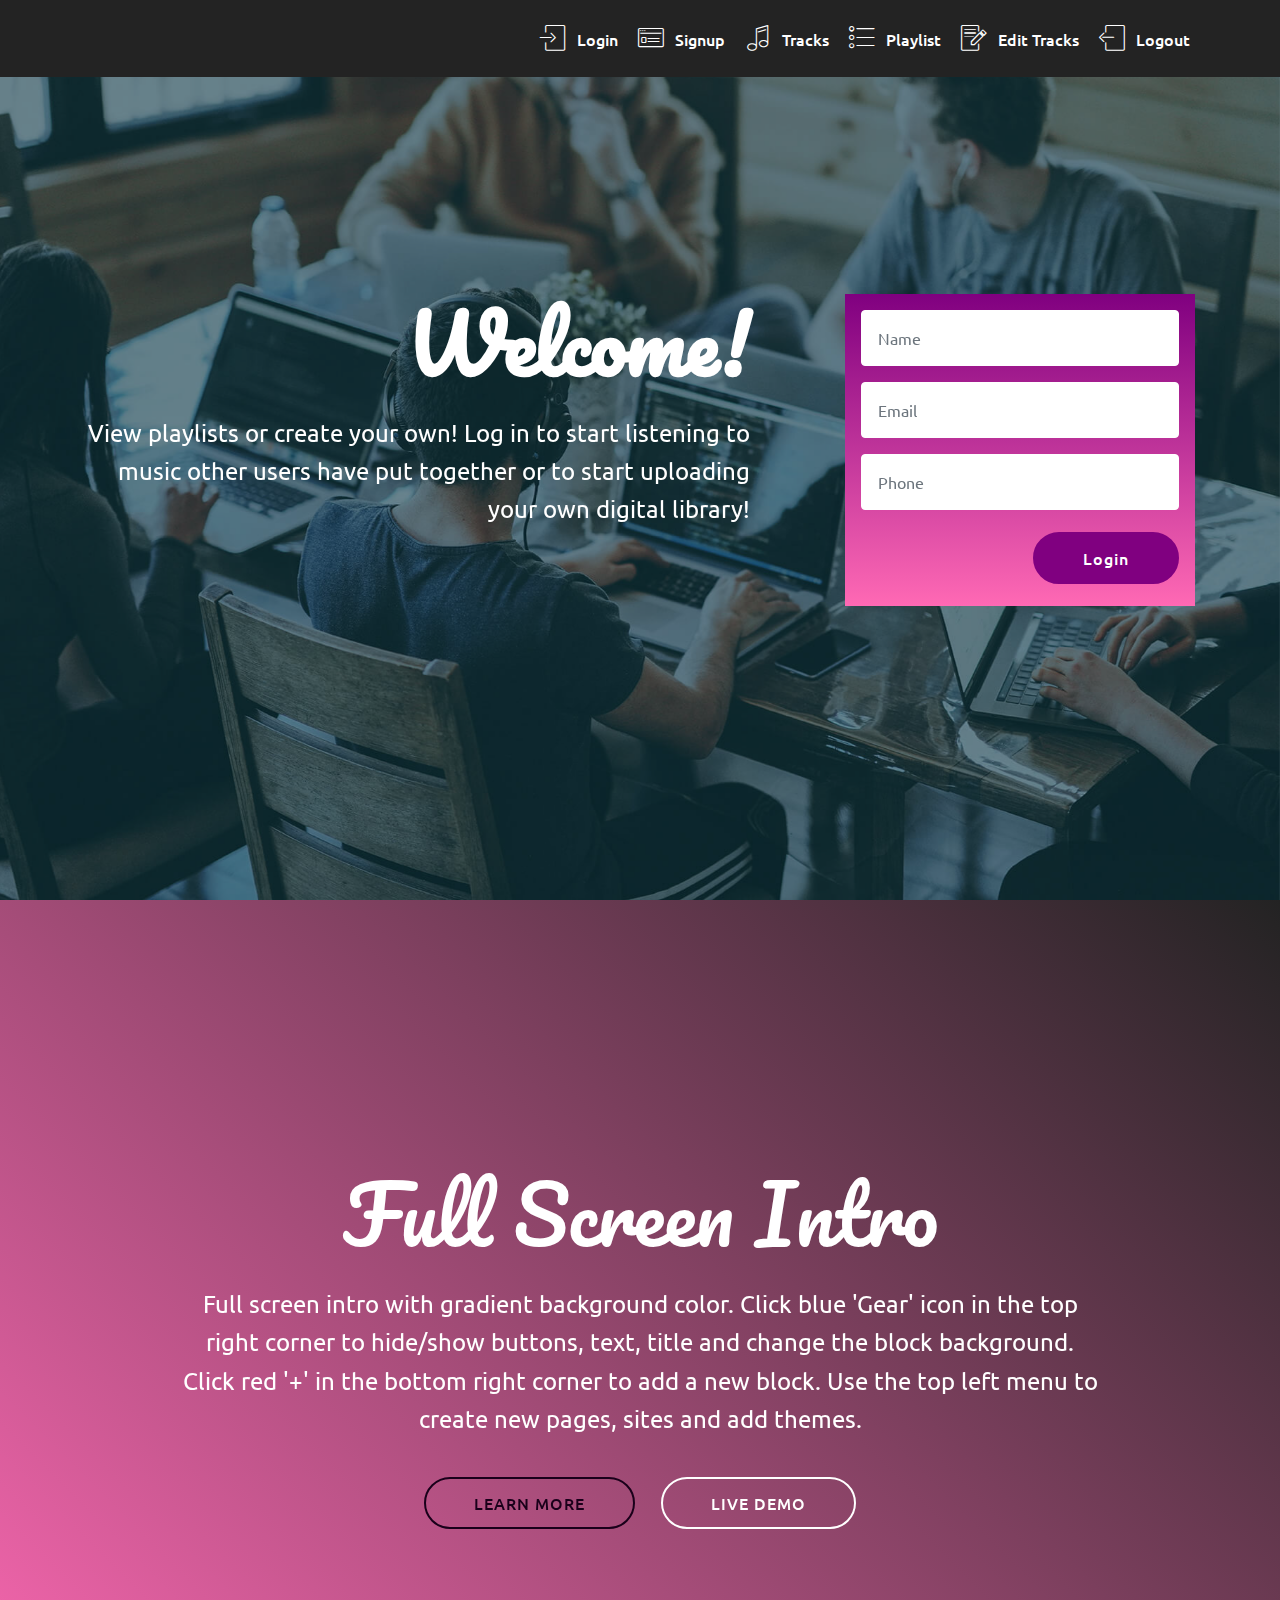
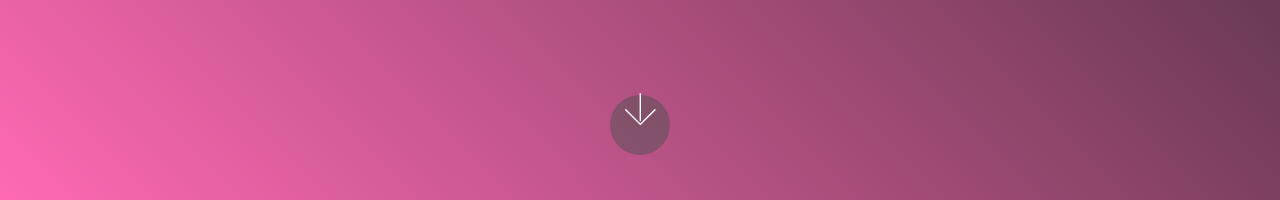
<file: index.html>
<!DOCTYPE html>
<html  >
<head>
  <!-- Site made with Mobirise Website Builder v4.9.7, https://mobirise.com -->
  <meta charset="UTF-8">
  <meta http-equiv="X-UA-Compatible" content="IE=edge">
  <meta name="generator" content="Mobirise v4.9.7, mobirise.com">
  <meta name="viewport" content="width=device-width, initial-scale=1, minimum-scale=1">
  <link rel="shortcut icon" href="assets/images/logo2.png" type="image/x-icon">
  <meta name="description" content="">
  
  <title>Home</title>
  <link rel="stylesheet" href="assets/web/assets/mobirise-icons/mobirise-icons.css">
  <link rel="stylesheet" href="assets/tether/tether.min.css">
  <link rel="stylesheet" href="assets/bootstrap/css/bootstrap.min.css">
  <link rel="stylesheet" href="assets/bootstrap/css/bootstrap-grid.min.css">
  <link rel="stylesheet" href="assets/bootstrap/css/bootstrap-reboot.min.css">
  <link rel="stylesheet" href="assets/dropdown/css/style.css">
  <link rel="stylesheet" href="assets/theme/css/style.css">
  <link rel="stylesheet" href="assets/mobirise/css/mbr-additional.css" type="text/css">
  
  
  
</head>
<body>
  <section class="menu cid-rmrdqJ7ypc" once="menu" id="menu1-4">

    

    <nav class="navbar navbar-expand beta-menu navbar-dropdown align-items-center navbar-toggleable-sm">
        <button class="navbar-toggler navbar-toggler-right" type="button" data-toggle="collapse" data-target="#navbarSupportedContent" aria-controls="navbarSupportedContent" aria-expanded="false" aria-label="Toggle navigation">
            <div class="hamburger">
                <span></span>
                <span></span>
                <span></span>
                <span></span>
            </div>
        </button>
        <div class="menu-logo">
            <div class="navbar-brand">
                
                
            </div>
        </div>
        <div class="collapse navbar-collapse" id="navbarSupportedContent">
            <ul class="navbar-nav nav-dropdown nav-right navbar-nav-top-padding" data-app-modern-menu="true"><li class="nav-item">
                    <a class="nav-link link text-white display-4" href="login.html"><span class="mbri-login mbr-iconfont mbr-iconfont-btn"></span>
                        Login</a>
                </li><li class="nav-item"><a class="nav-link link text-white display-4" href="signup.html"><span class="mbri-sites mbr-iconfont mbr-iconfont-btn"></span>Signup</a></li><li class="nav-item"><a class="nav-link link text-white display-4" href="tracks.html"><span class="mbri-music mbr-iconfont mbr-iconfont-btn"></span>Tracks</a></li>
                <li class="nav-item">
                    <a class="nav-link link text-white display-4" href="playlist.html"><span class="mbri-bulleted-list mbr-iconfont mbr-iconfont-btn"></span>
                        Playlist</a>
                </li><li class="nav-item"><a class="nav-link link text-white display-4" href="edit.html"><span class="mbri-edit mbr-iconfont mbr-iconfont-btn"></span>
                        Edit Tracks</a></li><li class="nav-item"><a class="nav-link link text-white display-4" href="welcome.html"><span class="mbri-logout mbr-iconfont mbr-iconfont-btn"></span>
                        Logout</a></li></ul>
            
        </div>
    </nav>
</section>

<section class="engine"><a href="https://mobirise.info/m">free website design templates</a></section><section class="header15 cid-rmrdYWlIh0 mbr-fullscreen mbr-parallax-background" id="header15-5">

    

    <div class="mbr-overlay" style="opacity: 0.5; background-color: rgb(7, 59, 76);"></div>

    <div class="container align-right">
        <div class="row">
            <div class="mbr-white col-lg-8 col-md-7 content-container">
                <h1 class="mbr-section-title mbr-bold pb-3 mbr-fonts-style display-1">
                    Welcome!</h1>
                <p class="mbr-text pb-3 mbr-fonts-style display-5">View playlists or create your own! Log in to start listening to music other users have put together or to start uploading your own digital library!</p>
            </div>
            <div class="col-lg-4 col-md-5">
                <div class="form-container">
                    <div class="media-container-column" data-form-type="formoid">
                        <!---Formbuilder Form--->
                        <form action="https://mobirise.com/" method="POST" class="mbr-form form-with-styler" data-form-title="Mobirise Form"><input type="hidden" name="email" data-form-email="true" value="D5bd2vXQ+zMAhKLquqvUh+rbEWxgDCAAlutWBBtquezD0LAOZUl6WpLbRD8Rpi0Ml1bCLyR9plI+j7VCH/Nz3J4anU42SF/ZeheTbfcQHsd3frmTWqAXojywylKXHqeA">
                            <div class="row">
                                <div hidden="hidden" data-form-alert="" class="alert alert-success col-12">Thanks for filling out the form!</div>
                                <div hidden="hidden" data-form-alert-danger="" class="alert alert-danger col-12">
                                </div>
                            </div>
                            <div class="dragArea row">
                                <div class="col-md-12 form-group " data-for="name">
                                    <input type="text" name="name" placeholder="Name" data-form-field="Name" required="required" class="form-control px-3 display-7" id="name-header15-5">
                                </div>
                                <div class="col-md-12 form-group " data-for="email">
                                    <input type="email" name="email" placeholder="Email" data-form-field="Email" required="required" class="form-control px-3 display-7" id="email-header15-5">
                                </div>
                                <div data-for="phone" class="col-md-12 form-group ">
                                    <input type="tel" name="phone" placeholder="Phone" data-form-field="Phone" class="form-control px-3 display-7" id="phone-header15-5">
                                </div>
                                
                                <div class="col-md-12 input-group-btn"><button type="submit" class="btn btn-form btn-secondary display-4">Login</button></div>
                            </div>
                        </form><!---Formbuilder Form--->
                    </div>
                </div>
            </div>
        </div>
    </div>
    
</section>

<section class="header5 cid-rmrdZpLJ5D mbr-fullscreen" id="header5-6">

    

    
    <div class="container">
        <div class="row justify-content-center">
            <div class="mbr-white col-md-10">
                <h1 class="mbr-section-title align-center pb-3 mbr-fonts-style display-1">
                    Full Screen Intro
                </h1>
                <p class="mbr-text align-center display-5 pb-3 mbr-fonts-style">
                   Full screen intro with gradient background color. Click blue 'Gear' icon in the top right corner to hide/show buttons, text, title and change the block background. Click red '+' in the bottom right corner to add a new block. Use the top left menu to create new pages, sites and add themes.
                </p>
                <div class="mbr-section-btn align-center"><a class="btn btn-md btn-secondary-outline display-4" href="https://mobirise.co">LEARN MORE</a>
                        <a class="btn btn-md btn-white-outline display-4" href="https://mobirise.co">LIVE DEMO</a></div>
            </div>
        </div>
    </div>

    <div class="mbr-arrow hidden-sm-down" aria-hidden="true">
        <a href="#next">
            <i class="mbri-down mbr-iconfont"></i>
        </a>
    </div>
</section>


  <script src="assets/web/assets/jquery/jquery.min.js"></script>
  <script src="assets/popper/popper.min.js"></script>
  <script src="assets/tether/tether.min.js"></script>
  <script src="assets/bootstrap/js/bootstrap.min.js"></script>
  <script src="assets/smoothscroll/smooth-scroll.js"></script>
  <script src="assets/dropdown/js/script.min.js"></script>
  <script src="assets/touchswipe/jquery.touch-swipe.min.js"></script>
  <script src="assets/parallax/jarallax.min.js"></script>
  <script src="assets/theme/js/script.js"></script>
  <script src="assets/formoid/formoid.min.js"></script>
  
  
</body>
</html>
</file>
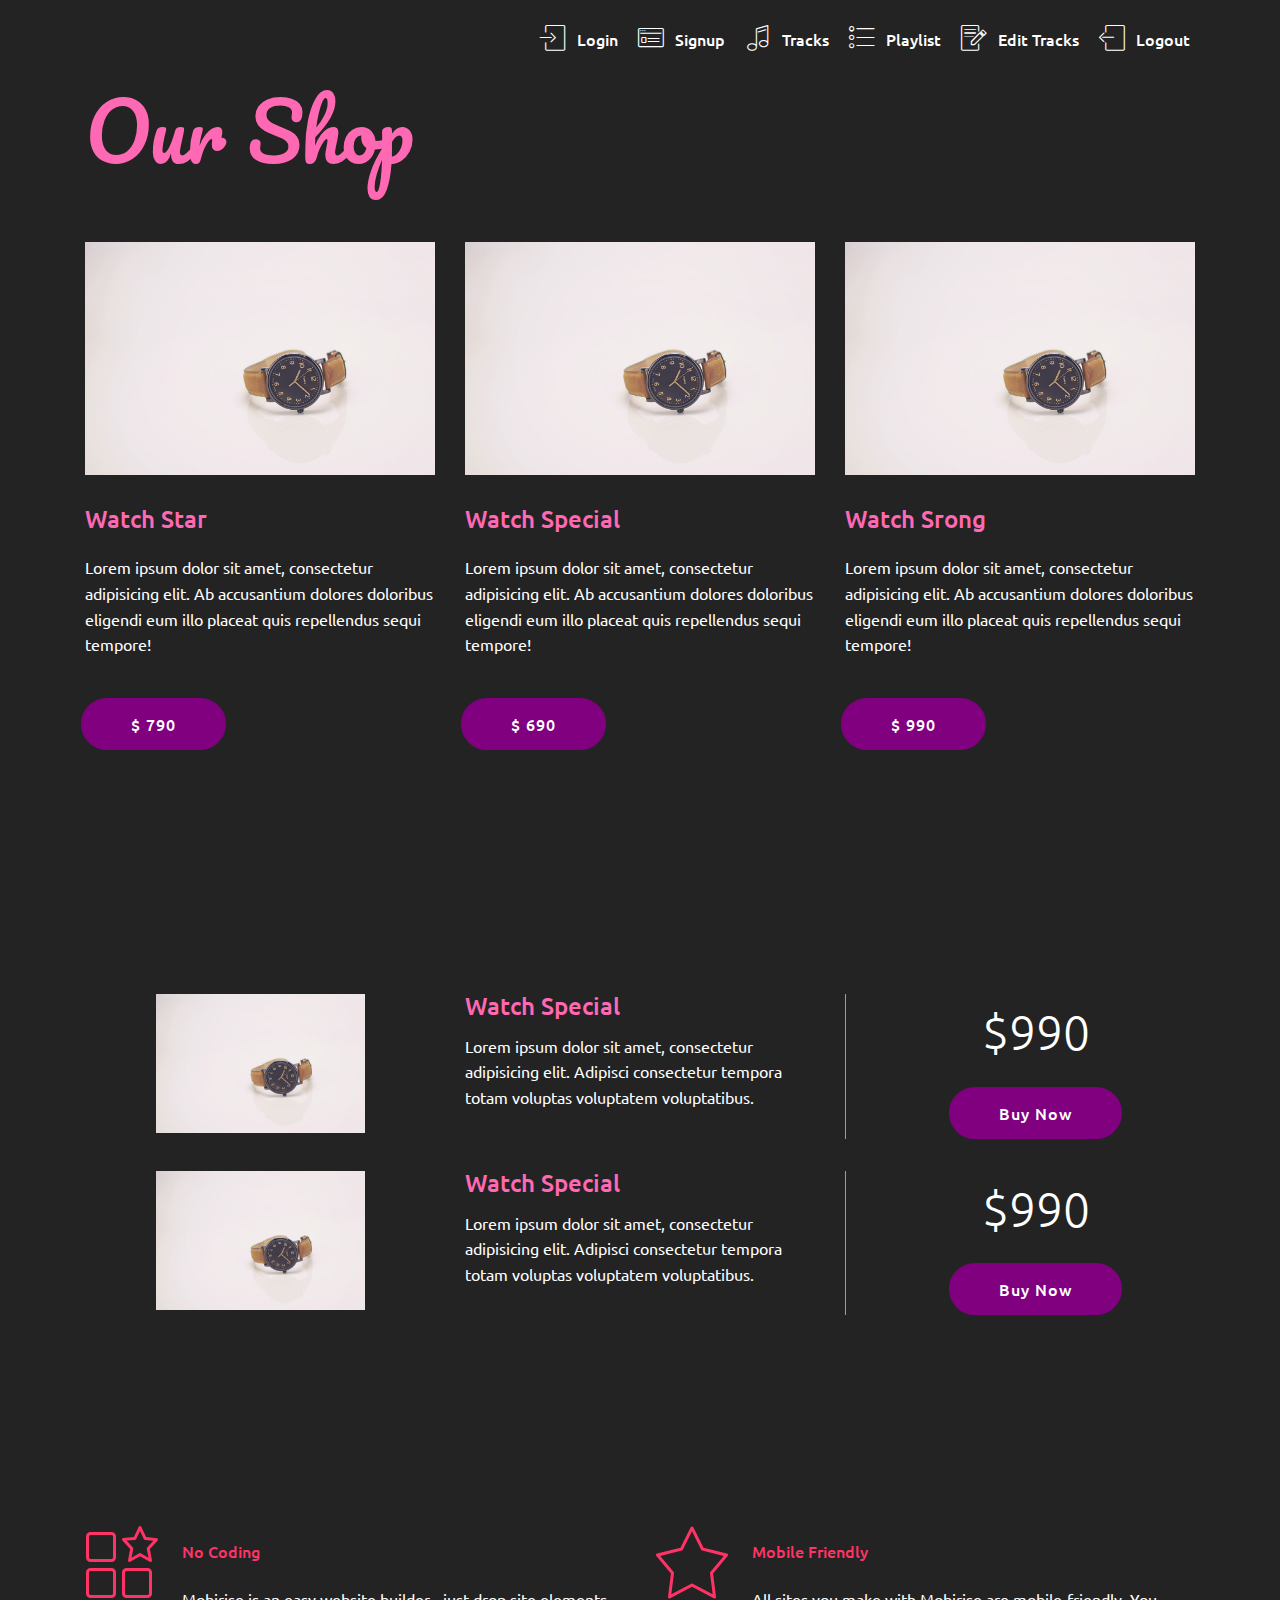
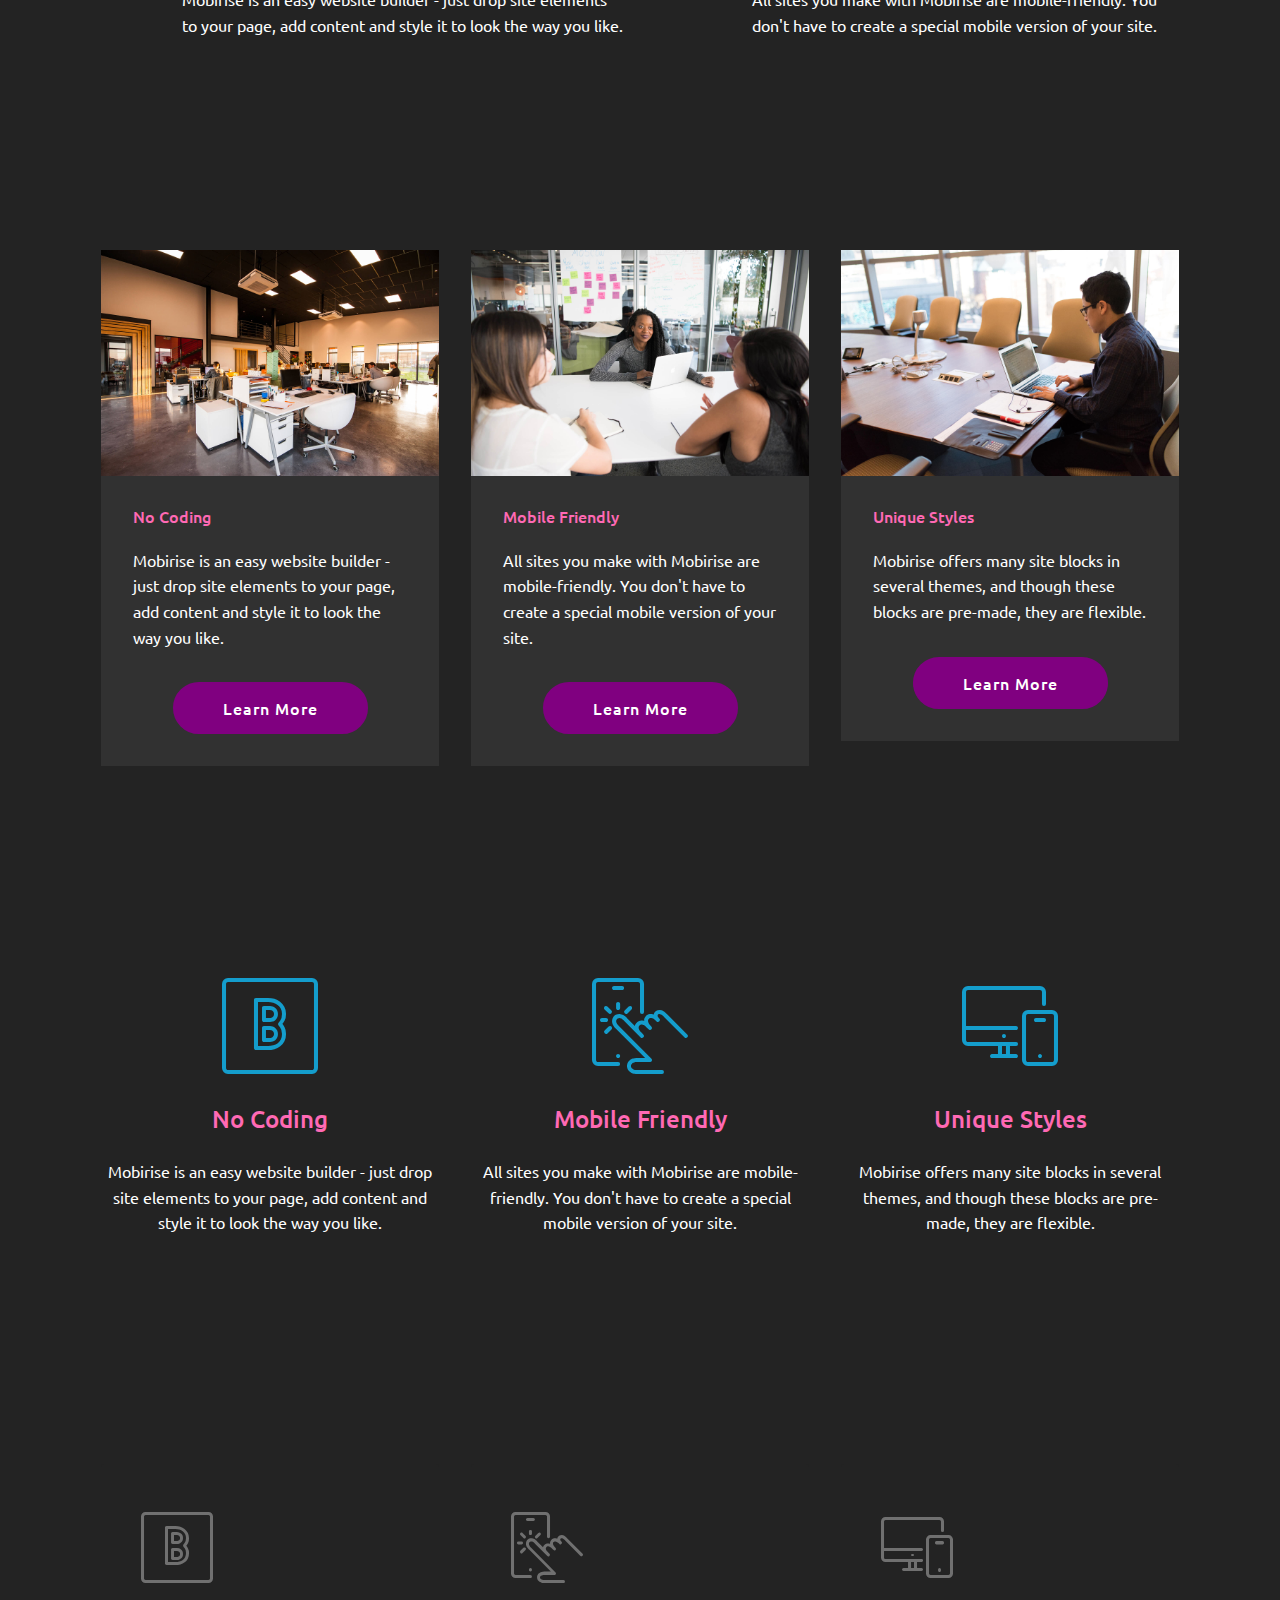
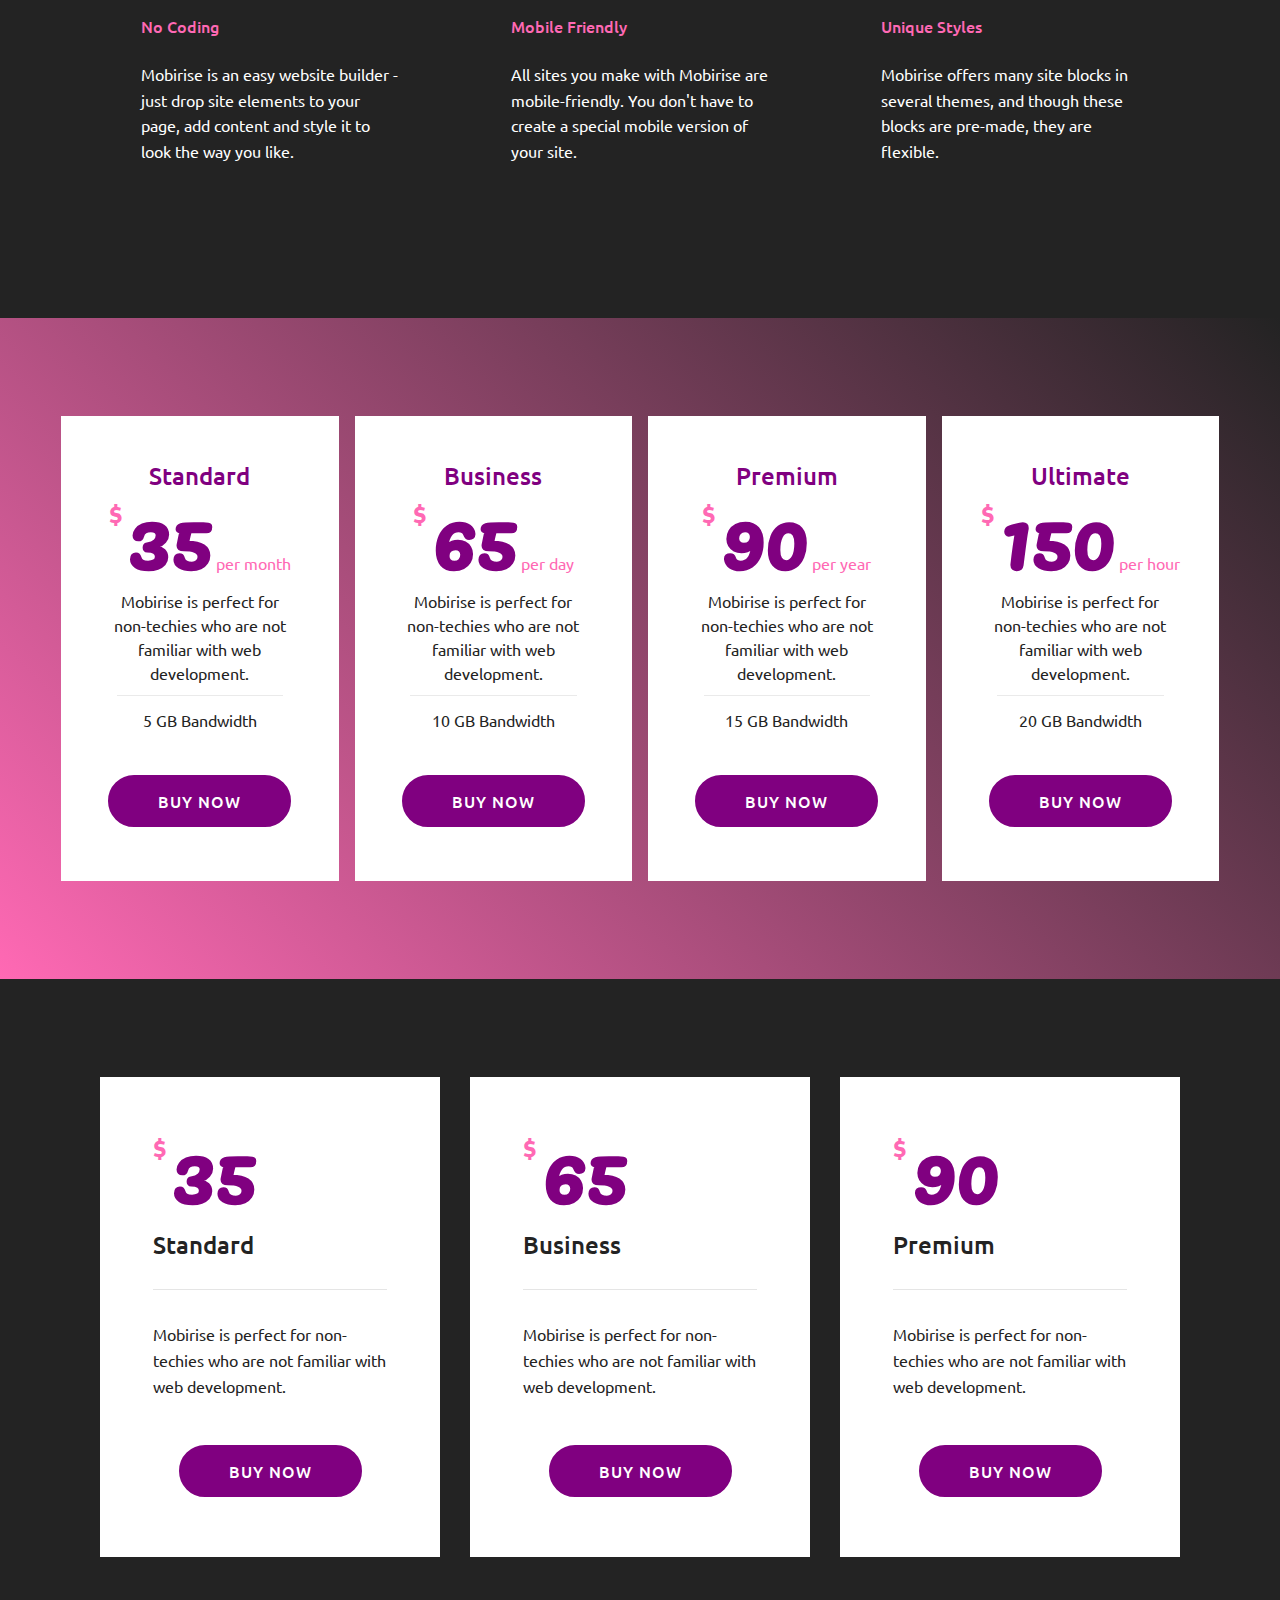
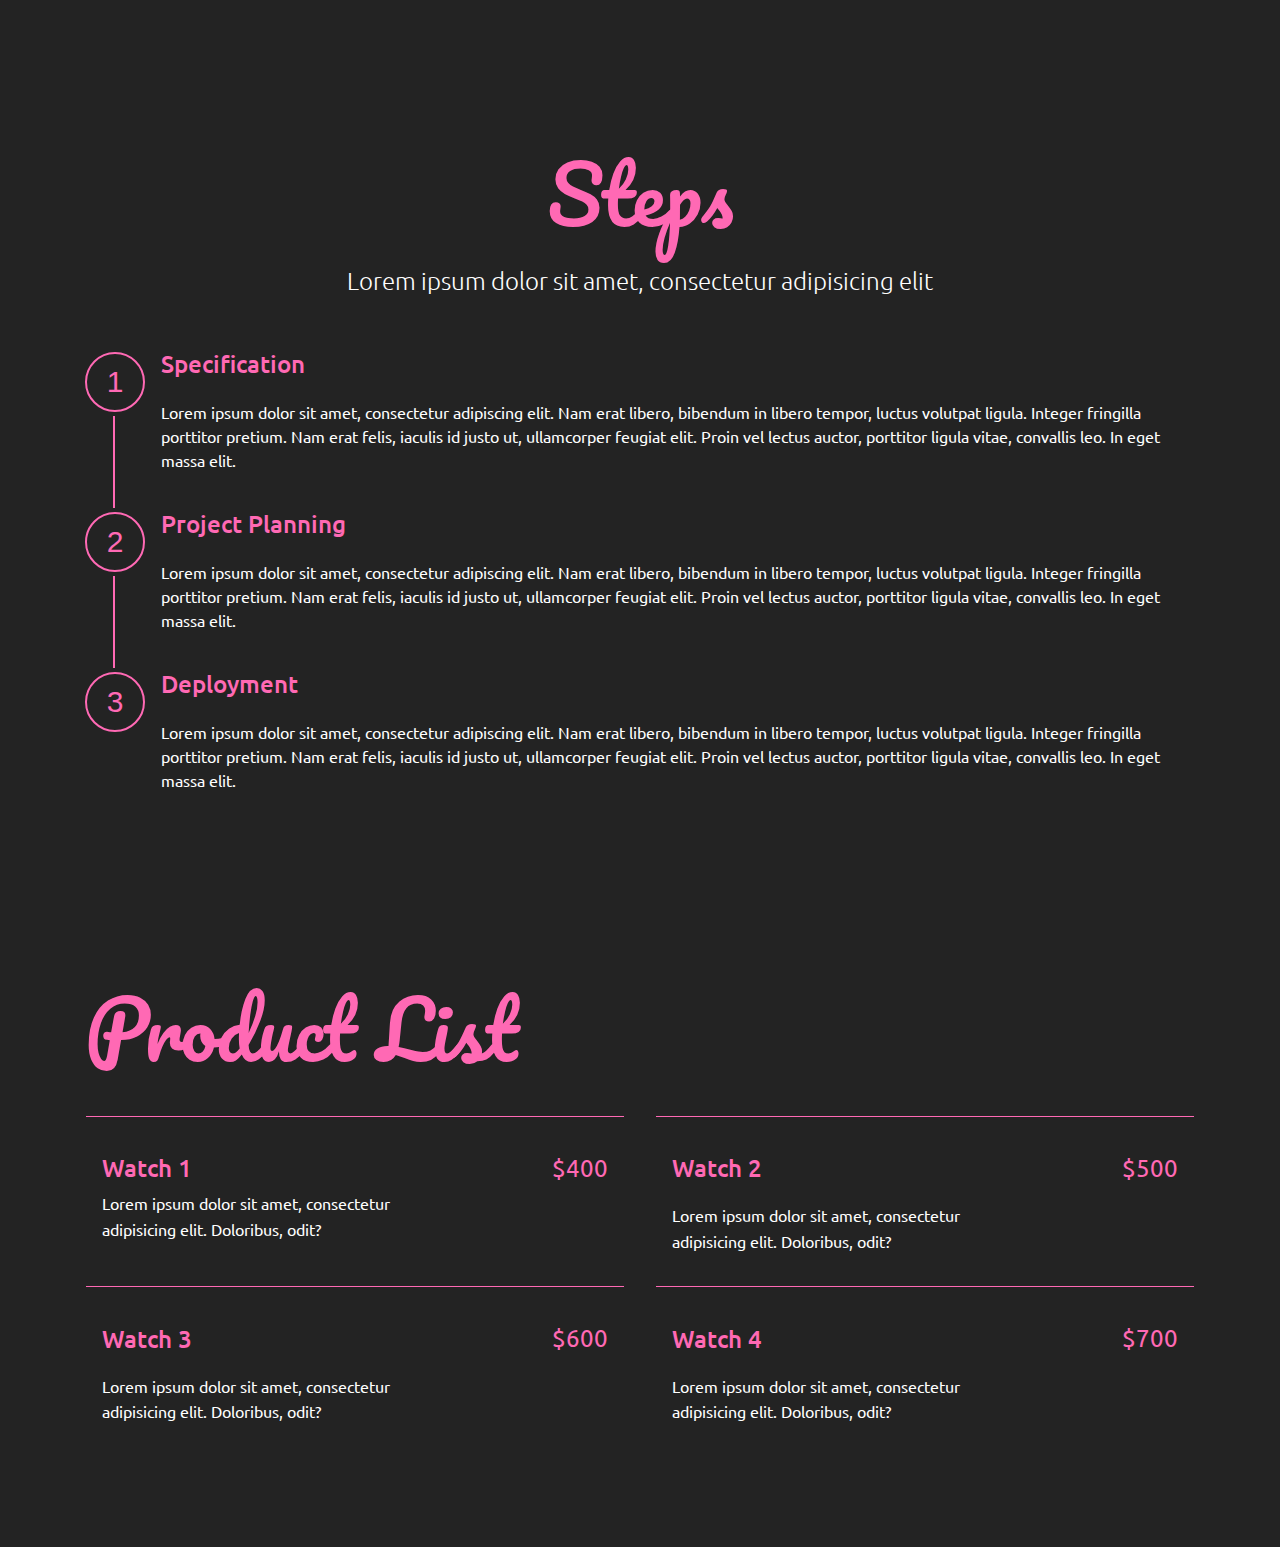
<file: extra.html>
<!DOCTYPE html>
<html  >
<head>
  <!-- Site made with Mobirise Website Builder v4.9.7, https://mobirise.com -->
  <meta charset="UTF-8">
  <meta http-equiv="X-UA-Compatible" content="IE=edge">
  <meta name="generator" content="Mobirise v4.9.7, mobirise.com">
  <meta name="viewport" content="width=device-width, initial-scale=1, minimum-scale=1">
  <link rel="shortcut icon" href="assets/images/logo2.png" type="image/x-icon">
  <meta name="description" content="Website Builder Description">
  
  <title>Extra</title>
  <link rel="stylesheet" href="assets/web/assets/mobirise-icons/mobirise-icons.css">
  <link rel="stylesheet" href="assets/tether/tether.min.css">
  <link rel="stylesheet" href="assets/bootstrap/css/bootstrap.min.css">
  <link rel="stylesheet" href="assets/bootstrap/css/bootstrap-grid.min.css">
  <link rel="stylesheet" href="assets/bootstrap/css/bootstrap-reboot.min.css">
  <link rel="stylesheet" href="assets/dropdown/css/style.css">
  <link rel="stylesheet" href="assets/theme/css/style.css">
  <link rel="stylesheet" href="assets/mobirise/css/mbr-additional.css" type="text/css">
  
  
  
</head>
<body>
  <section class="menu cid-rmrlWtKFcl" once="menu" id="menu1-m">

    

    <nav class="navbar navbar-expand beta-menu navbar-dropdown align-items-center navbar-toggleable-sm">
        <button class="navbar-toggler navbar-toggler-right" type="button" data-toggle="collapse" data-target="#navbarSupportedContent" aria-controls="navbarSupportedContent" aria-expanded="false" aria-label="Toggle navigation">
            <div class="hamburger">
                <span></span>
                <span></span>
                <span></span>
                <span></span>
            </div>
        </button>
        <div class="menu-logo">
            <div class="navbar-brand">
                
                
            </div>
        </div>
        <div class="collapse navbar-collapse" id="navbarSupportedContent">
            <ul class="navbar-nav nav-dropdown nav-right navbar-nav-top-padding" data-app-modern-menu="true"><li class="nav-item">
                    <a class="nav-link link text-white display-4" href="login.html"><span class="mbri-login mbr-iconfont mbr-iconfont-btn"></span>
                        Login</a>
                </li><li class="nav-item"><a class="nav-link link text-white display-4" href="signup.html"><span class="mbri-sites mbr-iconfont mbr-iconfont-btn"></span>Signup</a></li><li class="nav-item"><a class="nav-link link text-white display-4" href="tracks.html"><span class="mbri-music mbr-iconfont mbr-iconfont-btn"></span>Tracks</a></li>
                <li class="nav-item">
                    <a class="nav-link link text-white display-4" href="playlist.html"><span class="mbri-bulleted-list mbr-iconfont mbr-iconfont-btn"></span>
                        Playlist</a>
                </li><li class="nav-item"><a class="nav-link link text-white display-4" href="edit.html"><span class="mbri-edit mbr-iconfont mbr-iconfont-btn"></span>
                        Edit Tracks</a></li><li class="nav-item"><a class="nav-link link text-white display-4" href="welcome.html"><span class="mbri-logout mbr-iconfont mbr-iconfont-btn"></span>
                        Logout</a></li></ul>
            
        </div>
    </nav>
</section>

<section class="engine"><a href="https://mobirise.info/o">free portfolio web templates</a></section><section class="services1 cid-rmDmQYCn1O" id="services1-n">
    <!---->
    
    <!---->
    <!--Overlay-->
    
    <!--Container-->
    <div class="container">
        <div class="row justify-content-center">
            <!--Titles-->
            <div class="title pb-5 col-12">
                <h2 class="align-left pb-3 mbr-fonts-style display-1">
                    Our Shop
                </h2>
                
            </div>
            <!--Card-1-->
            <div class="card col-12 col-md-6 col-lg-4">
                <div class="card-wrapper">
                    <div class="card-img">
                        <img src="assets/images/product1.jpg" alt="Mobirise">
                    </div>
                    <div class="card-box pb-md-5">
                        <h4 class="card-title mbr-fonts-style display-5">
                            Watch Star
                        </h4>
                        <p class="mbr-text mbr-fonts-style display-7">
                            Lorem ipsum dolor sit amet, consectetur adipisicing elit. Ab accusantium dolores doloribus
                            eligendi eum illo placeat quis repellendus sequi tempore!
                        </p>
                        <!--Btn-->
                        <div class="mbr-section-btn align-left"><a href="https://mobirise.co" class="btn btn-secondary display-4">
                                $ 790
                            </a></div>
                    </div>
                </div>
            </div>
            <!--Card-2-->
            <div class="card col-12 col-md-6 col-lg-4">
                <div class="card-wrapper">
                    <div class="card-img">
                        <img src="assets/images/product1.jpg" alt="Mobirise">
                    </div>
                    <div class="card-box pb-md-5">
                        <h4 class="card-title mbr-fonts-style display-5">
                            Watch Special
                        </h4>
                        <p class="mbr-text mbr-fonts-style display-7">
                            Lorem ipsum dolor sit amet, consectetur adipisicing elit. Ab accusantium dolores doloribus
                            eligendi eum illo placeat quis repellendus sequi tempore!
                        </p>
                        <!--Btn-->
                        <div class="mbr-section-btn align-left"><a href="https://mobirise.co" class="btn btn-secondary display-4">
                                $ 690
                            </a></div>
                    </div>
                </div>
            </div>
            <!--Card-3-->
            <div class="card col-12 col-md-6 col-lg-4 last-child">
                <div class="card-wrapper">
                    <div class="card-img">
                        <img src="assets/images/product1.jpg" alt="Mobirise">
                    </div>
                    <div class="card-box">
                        <h4 class="card-title mbr-fonts-style display-5">
                            Watch Srong
                        </h4>
                        <p class="mbr-text mbr-fonts-style display-7">
                            Lorem ipsum dolor sit amet, consectetur adipisicing elit. Ab accusantium dolores doloribus
                            eligendi eum illo placeat quis repellendus sequi tempore!
                        </p>
                        <!--Btn-->
                        <div class="mbr-section-btn align-left"><a href="https://mobirise.co" class="btn btn-secondary display-4">
                                $ 990
                            </a></div>
                    </div>
                </div>
            </div>
            <!--Card-4-->
            
        </div>
    </div>
</section>

<section class="services4 cid-rmDmSUmWuG" xmlns="http://www.w3.org/1999/html" id="services4-o">
    <!---->
    
    <!---->
    <!--Overlay-->
    
    <!--Container-->
    <div class="container">
        <div class="row">
            <!--Card-1-->
            <div class="card p-3 col-12">
                <div class="card-wrapper media-container-row media-container-row">
                    <div class="card-box">
                        <div class="row">
                            <div class="col-12 col-md-12 col-lg-4">
                                <div class="wrapper">
                                    <!--Image-->
                                    <div class="mbr-figure" style="width: 60%;">
                                        <img src="assets/images/product1.jpg" alt="Mobirise">
                                    </div>
                                </div>
                            </div>
                            <div class="col-12 col-md-7 col-lg-4">
                                <div class="wrapper col-left">
                                    <!--Title-->
                                    <h4 class="card-title mbr-fonts-style display-5">
                                        Watch Special
                                    </h4>
                                    <!--Subtitle-->
                                    <p class="mbr-text mbr-fonts-style pt-3 display-7">
                                        Lorem ipsum dolor sit amet, consectetur adipisicing elit. Adipisci consectetur
                                        tempora totam voluptas voluptatem voluptatibus.
                                    </p>
                                </div>
                            </div>
                            <div class="col-12 col-md-5 col-lg-4">
                                <div class="wrapper border_wrapper">
                                    <!--Cost-->
                                    <p class="mbr-text mbr-fonts-style col-right mbr-black align-center display-2">
                                        $990
                                    </p>
                                    <!--Btn-->
                                    <div class="mbr-section-btn col-right align-center"><a href="https://mobirise.co" class="btn m-0 btn-secondary display-4">
                                            Buy Now
                                        </a></div>
                                </div>
                            </div>
                        </div>
                    </div>
                </div>
            </div>
            <!--Card-2-->
            <div class="card p-3 col-12">
                <div class="card-wrapper media-container-row media-container-row">
                    <div class="card-box">
                        <div class="row">
                            <div class="col-12 col-md-12 col-lg-4">
                                <div class="wrapper">
                                    <!--Image-->
                                    <div class="mbr-figure" style="width: 60%;">
                                        <img src="assets/images/product1.jpg" alt="Mobirise">
                                    </div>
                                </div>
                            </div>
                            <div class="col-12 col-md-7 col-lg-4">
                                <div class="wrapper col-left">
                                    <!--Title-->
                                    <h4 class="card-title mbr-fonts-style display-5">
                                        Watch Special
                                    </h4>
                                    <!--Subtitle-->
                                    <p class="mbr-text mbr-fonts-style pt-3 display-7">
                                        Lorem ipsum dolor sit amet, consectetur adipisicing elit. Adipisci consectetur
                                        tempora totam voluptas voluptatem voluptatibus.
                                    </p>
                                </div>
                            </div>
                            <div class="col-12 col-md-5 col-lg-4">
                                <div class="wrapper border_wrapper">
                                    <!--Cost-->
                                    <p class="mbr-text mbr-fonts-style col-right mbr-black align-center display-2">
                                        $990
                                    </p>
                                    <!--Btn-->
                                    <div class="mbr-section-btn col-right align-center"><a href="https://mobirise.co" class="btn m-0 btn-secondary display-4">
                                            Buy Now
                                        </a></div>
                                </div>
                            </div>
                        </div>
                    </div>
                </div>
            </div>
            <!--Card-3-->
            
        </div>
    </div>
</section>

<section class="features9 cid-rmDmWz9aAC" id="features9-q">

    

    
    <div class="container">
        <div class="row justify-content-center">
            <div class="card p-3 col-12 col-md-6">
                <div class="media-container-row">
                    <div class="card-img pr-2">
                        <span class="mbri-features mbr-iconfont"></span>
                    </div>
                    <div class="card-box">
                        <h4 class="card-title py-3 mbr-fonts-style display-7">
                            No Coding
                        </h4>
                        <p class="mbr-text mbr-fonts-style display-7">
                           Mobirise is an easy website builder - just drop site elements to your page, add content and style it to look the way you like.
                        </p>
                    </div>
                </div>
            </div>

            <div class="card p-3 col-12 col-md-6">
                <div class="media-container-row">
                    <div class="card-img pr-2">
                        <span class="mbri-star mbr-iconfont"></span>
                    </div>
                    <div class="card-box">
                        <h4 class="card-title py-3 mbr-fonts-style display-7">
                            Mobile Friendly
                        </h4>
                        <p class="mbr-text mbr-fonts-style display-7">
                           All sites you make with Mobirise are mobile-friendly. You don't have to create a special mobile version of your site.
                        </p>
                    </div>
                </div>
            </div>

            

            
        </div>
    </div>
</section>

<section class="features3 cid-rmDn18NbaF" id="features3-s">

    

    
    <div class="container">
        <div class="media-container-row">
            <div class="card p-3 col-12 col-md-6 col-lg-4">
                <div class="card-wrapper">
                    <div class="card-img">
                        <img src="assets/images/background1.jpg" alt="Mobirise">
                    </div>
                    <div class="card-box">
                        <h4 class="card-title mbr-fonts-style display-7">
                            No Coding
                        </h4>
                        <p class="mbr-text mbr-fonts-style display-7">
                            Mobirise is an easy website builder - just drop site elements to your page, add content and style it to look the way you like.
                        </p>
                    </div>
                    <div class="mbr-section-btn text-center"><a href="https://mobirise.co" class="btn btn-secondary display-4">
                            Learn More
                        </a></div>
                </div>
            </div>

            <div class="card p-3 col-12 col-md-6 col-lg-4">
                <div class="card-wrapper">
                    <div class="card-img">
                        <img src="assets/images/background2.jpg" alt="Mobirise">
                    </div>
                    <div class="card-box">
                        <h4 class="card-title mbr-fonts-style display-7">
                            Mobile Friendly
                        </h4>
                        <p class="mbr-text mbr-fonts-style display-7">
                            All sites you make with Mobirise are mobile-friendly. You don't have to create a special mobile version of your site.
                        </p>
                    </div>
                    <div class="mbr-section-btn text-center"><a href="https://mobirise.co" class="btn btn-secondary display-4">
                            Learn More
                        </a></div>
                </div>
            </div>

            <div class="card p-3 col-12 col-md-6 col-lg-4">
                <div class="card-wrapper">
                    <div class="card-img">
                        <img src="assets/images/background3.jpg" alt="Mobirise">
                    </div>
                    <div class="card-box">
                        <h4 class="card-title mbr-fonts-style display-7">
                            Unique Styles
                        </h4>
                        <p class="mbr-text mbr-fonts-style display-7">
                            Mobirise offers many site blocks in several themes, and though these blocks are pre-made, they are flexible.
                        </p>
                    </div>
                    <div class="mbr-section-btn text-center"><a href="https://mobirise.co" class="btn btn-secondary display-4">
                            Learn More
                        </a></div>
                </div>
            </div>

            
        </div>
    </div>
</section>

<section class="features1 cid-rmDmZmYImV" id="features1-r">
    
    

    
    <div class="container">
        <div class="media-container-row">

            <div class="card p-3 col-12 col-md-6 col-lg-4">
                <div class="card-img pb-3">
                    <span class="mbri-bootstrap mbr-iconfont"></span>
                </div>
                <div class="card-box">
                    <h4 class="card-title py-3 mbr-fonts-style display-5">
                        No Coding
                    </h4>
                    <p class="mbr-text mbr-fonts-style display-7">
                        Mobirise is an easy website builder - just drop site elements to your page, add content and style it to look the way you like.
                    </p>
                </div>
            </div>

            <div class="card p-3 col-12 col-md-6 col-lg-4">
                <div class="card-img pb-3">
                    <span class="mbri-touch mbr-iconfont"></span>
                </div>
                <div class="card-box">
                    <h4 class="card-title py-3 mbr-fonts-style display-5">
                        Mobile Friendly
                    </h4>
                    <p class="mbr-text mbr-fonts-style display-7">
                        All sites you make with Mobirise are mobile-friendly. You don't have to create a special mobile version of your site.
                    </p>
                </div>
            </div>

            <div class="card p-3 col-12 col-md-6 col-lg-4">
                <div class="card-img pb-3">
                    <span class="mbri-responsive mbr-iconfont"></span>
                </div>
                <div class="card-box">
                    <h4 class="card-title py-3 mbr-fonts-style display-5">
                        Unique Styles
                    </h4>
                    <p class="mbr-text mbr-fonts-style display-7">
                        Mobirise offers many site blocks in several themes, and though these blocks are pre-made, they are flexible.
                    </p>
                </div>
            </div>

            

        </div>

    </div>

</section>

<section class="features6 cid-rmDn65hfyA" id="features6-t">
    
    

    
    <div class="container">
        <div class="media-container-row">

            <div class="card p-3 col-12 col-md-6 col-lg-4">
                <div class="card-img pb-3">
                    <span class="mbri-bootstrap mbr-iconfont"></span>
                </div>
                <div class="card-box">
                    <h4 class="card-title py-3 mbr-fonts-style display-7">
                        No Coding
                    </h4>
                    <p class="mbr-text mbr-fonts-style display-7">
                       Mobirise is an easy website builder - just drop site elements to your page, add content and style it to look the way you like.
                    </p>
                </div>
            </div>

            <div class="card p-3 col-12 col-md-6 col-lg-4">
                <div class="card-img pb-3">
                    <span class="mbri-touch mbr-iconfont"></span>
                </div>
                <div class="card-box">
                    <h4 class="card-title py-3 mbr-fonts-style display-7">
                        Mobile Friendly
                    </h4>
                    <p class="mbr-text mbr-fonts-style display-7">
                       All sites you make with Mobirise are mobile-friendly. You don't have to create a special mobile version of your site.
                    </p>
                </div>
            </div>

            <div class="card p-3 col-12 col-md-6 col-lg-4">
                <div class="card-img pb-3">
                    <span class="mbri-responsive mbr-iconfont"></span>
                </div>
                <div class="card-box">
                    <h4 class="card-title py-3 mbr-fonts-style display-7">
                        Unique Styles
                    </h4>
                    <p class="mbr-text mbr-fonts-style display-7">
                       Mobirise offers many site blocks in several themes, and though these blocks are pre-made, they are flexible.
                    </p>
                </div>
            </div>

            

        </div>

    </div>

</section>

<section class="pricing-table1 cid-rmDnaJMcwH" id="pricing-tables1-u">

    

    
    <div class="container">
        <div class="media-container-row">

            <div class="plan col-12 mx-2 my-2 justify-content-center col-lg-3">
                <div class="plan-header text-center pt-5">
                    <h3 class="plan-title mbr-fonts-style display-5">
                        Standard
                    </h3>
                    <div class="plan-price">
                        <span class="price-value mbr-fonts-style display-5">
                            $
                        </span>
                        <span class="price-figure mbr-fonts-style display-1">
                              35</span>
                        <small class="price-term mbr-fonts-style display-7">
                            per month
                        </small>
                    </div>
                </div>
                <div class="plan-body pb-5">
                    <div class="plan-list align-center">
                        <ul class="list-group list-group-flush mbr-fonts-style display-7">
                            <li class="list-group-item">
                                Mobirise is perfect for non-techies who are not familiar with web development.
                            </li>
                            <li class="list-group-item">
                                5 GB Bandwidth
                            </li>
                        </ul>
                    </div>
                    <div class="mbr-section-btn text-center pt-4"><a href="https://mobirise.co" class="btn btn-secondary display-4">BUY NOW</a></div>
                </div>
            </div>

            <div class="plan col-12 mx-2 my-2 justify-content-center col-lg-3">
                <div class="plan-header text-center pt-5">
                    <h3 class="plan-title mbr-fonts-style display-5">
                        Business
                    </h3>
                    <div class="plan-price">
                        <span class="price-value mbr-fonts-style display-5">
                            $
                        </span>
                        <span class="price-figure mbr-fonts-style display-1">
                            65</span>
                        <small class="price-term mbr-fonts-style display-7">
                            per day
                        </small>
                    </div>
                </div>
                <div class="plan-body pb-5">
                    <div class="plan-list align-center">
                        <ul class="list-group list-group-flush mbr-fonts-style display-7">
                            <li class="list-group-item">
                                Mobirise is perfect for non-techies who are not familiar with web development.
                            </li>
                            <li class="list-group-item">
                                10 GB Bandwidth
                            </li>
                        </ul>
                    </div>
                    <div class="mbr-section-btn text-center pt-4"><a href="https://mobirise.co" class="btn btn-secondary display-4">BUY NOW</a></div>
                </div>
            </div>

            <div class="plan col-12 mx-2 my-2 justify-content-center col-lg-3">
                <div class="plan-header text-center pt-5">
                    <h3 class="plan-title mbr-fonts-style display-5">
                        Premium
                    </h3>
                    <div class="plan-price">
                        <span class="price-value mbr-fonts-style display-5">
                            $
                        </span>
                        <span class="price-figure mbr-fonts-style display-1">
                            90</span>
                        <small class="price-term mbr-fonts-style display-7">
                            per year
                        </small>
                    </div>
                </div>
                <div class="plan-body pb-5">
                    <div class="plan-list align-center">
                        <ul class="list-group list-group-flush mbr-fonts-style display-7">
                            <li class="list-group-item">
                                Mobirise is perfect for non-techies who are not familiar with web development.
                            </li>
                            <li class="list-group-item">
                                15 GB Bandwidth
                            </li>
                        </ul>
                    </div>
                    <div class="mbr-section-btn text-center pt-4"><a href="https://mobirise.co" class="btn btn-secondary display-4">BUY NOW</a></div>
                </div>
            </div>

            <div class="plan col-12 mx-2 my-2 justify-content-center col-lg-3">
                <div class="plan-header text-center pt-5">
                    <h3 class="plan-title mbr-fonts-style display-5">
                        Ultimate
                    </h3>
                    <div class="plan-price">
                        <span class="price-value mbr-fonts-style display-5">
                            $
                        </span>
                        <span class="price-figure mbr-fonts-style display-1">
                            150</span>
                        <small class="price-term mbr-fonts-style display-7">
                            per hour
                        </small>
                    </div>
                </div>
                <div class="plan-body pb-5">
                    <div class="plan-list align-center">
                        <ul class="list-group list-group-flush mbr-fonts-style display-7">
                            <li class="list-group-item">
                                Mobirise is perfect for non-techies who are not familiar with web development.
                            </li>
                            <li class="list-group-item">
                                20 GB Bandwidth
                            </li>
                        </ul>
                    </div>
                    <div class="mbr-section-btn text-center pt-4"><a href="https://mobirise.co" class="btn btn-secondary display-4">BUY NOW</a></div>
                </div>
            </div>
        </div>
    </div>
</section>

<section class="pricing-table3 cid-rmDnbW8Egl" id="pricing-tables3-v">

    

    
    <div class="container">
        <div class="media-container-row">
            <div class=" col-12 col-lg-4 col-md-6 my-2">
                <div class="pricing">
                    <div class="plan-header">
                        <div class="plan-price">
                            <span class="price-value mbr-fonts-style display-5">
                                $
                            </span>
                            <span class="price-figure mbr-fonts-style display-1">
                                35
                            </span>
                            <h3 class="plan-title mbr-fonts-style display-5">
                                Standard
                            </h3>
                            <hr>
                        </div>
                    </div>
                    <div class="plan-body">
                        <p class="mbr-text mbr-fonts-style display-7">
                            Mobirise is perfect for non-techies who are not familiar with web development.
                        </p>
                        <div class="mbr-section-btn pt-4 text-center"><a href="https://mobirise.co" class="btn btn-secondary display-4">BUY NOW</a></div>
                    </div>
                </div>
            </div>

            <div class="col-12 col-lg-4 col-md-6 my-2">
                <div class="pricing">
                    <div class="plan-header">
                        <div class="plan-price">
                            <span class="price-value mbr-fonts-style display-5">
                                $
                            </span>
                            <span class="price-figure mbr-fonts-style display-1">
                                65
                            </span>
                            <h3 class="plan-title mbr-fonts-style display-5">
                                Business
                            </h3>
                            <hr>
                        </div>
                    </div>
                    <div class="plan-body">
                        <p class="mbr-text mbr-fonts-style display-7">
                            Mobirise is perfect for non-techies who are not familiar with web development.
                        </p>
                        <div class="mbr-section-btn pt-4 text-center"><a href="https://mobirise.co" class="btn btn-secondary display-4">BUY NOW</a></div>
                    </div>
                </div>
            </div>

            <div class="col-12 col-lg-4 col-md-6 my-2">
                <div class="pricing">
                    <div class="plan-header">
                        <div class="plan-price">
                            <span class="price-value mbr-fonts-style display-5">
                                $
                            </span>
                            <span class="price-figure mbr-fonts-style display-1">
                                90
                            </span>
                            <h3 class="plan-title mbr-fonts-style display-5">
                                Premium
                            </h3>
                            <hr>
                        </div>
                    </div>
                    <div class="plan-body ">
                        <p class="mbr-text mbr-fonts-style display-7">
                            Mobirise is perfect for non-techies who are not familiar with web development.
                        </p>
                        <div class="mbr-section-btn pt-4 text-center"><a href="https://mobirise.co" class="btn btn-secondary display-4">BUY NOW</a></div>
                    </div>
                </div>
            </div>

        </div>
    </div>
</section>

<section class="step1 cid-rmDnfV6He6" id="step1-w">

    

    
    
    <div class="container">
        <h2 class="mbr-section-title pb-3 mbr-fonts-style align-center display-1">
            Steps
        </h2>
        <h3 class="mbr-section-subtitle pb-5 mbr-fonts-style align-center display-5">
            Lorem ipsum dolor sit amet, consectetur adipisicing elit
        </h3>
        <div class="step-container">
            <div class="card separline pb-4">
                <div class="step-element d-flex">
                    <div class="step-wrapper pr-3">
                        <h3 class="step d-flex align-items-center justify-content-center">
                            1
                        </h3>
                    </div>          
                    <div class="step-text-content">
                        <h4 class="mbr-step-title pb-3 mbr-fonts-style display-5">Specification
                        </h4>
                        <p class="mbr-step-text mbr-fonts-style display-7">
                            Lorem ipsum dolor sit amet, consectetur adipiscing elit. Nam erat libero, bibendum in libero tempor, luctus volutpat ligula. Integer fringilla porttitor pretium. Nam erat felis, iaculis id justo ut, ullamcorper feugiat elit. Proin vel lectus auctor, porttitor ligula vitae, convallis leo. In eget massa elit.
                        </p>
                    </div>
                </div>
            </div>

            <div class="card separline pb-4">
                <div class="step-element d-flex">
                    <div class="step-wrapper pr-3">
                        <h3 class="step d-flex align-items-center justify-content-center">
                            2
                        </h3>
                    </div>          
                    <div class="step-text-content">
                        <h4 class="mbr-step-title pb-3 mbr-fonts-style display-5">Project Planning</h4>
                        <p class="mbr-step-text mbr-fonts-style display-7">
                            Lorem ipsum dolor sit amet, consectetur adipiscing elit. Nam erat libero, bibendum in libero tempor, luctus volutpat ligula. Integer fringilla porttitor pretium. Nam erat felis, iaculis id justo ut, ullamcorper feugiat elit. Proin vel lectus auctor, porttitor ligula vitae, convallis leo. In eget massa elit.
                        </p>
                    </div>
                </div>
            </div>

            <div class="card">
                <div class="step-element d-flex">
                    <div class="step-wrapper pr-3">
                        <h3 class="step d-flex align-items-center justify-content-center">
                            3
                        </h3>
                    </div>          
                    <div class="step-text-content">
                        <h4 class="mbr-step-title pb-3 mbr-fonts-style display-5">Deployment
                        </h4>
                        <p class="mbr-step-text mbr-fonts-style display-7">
                            Lorem ipsum dolor sit amet, consectetur adipiscing elit. Nam erat libero, bibendum in libero tempor, luctus volutpat ligula. Integer fringilla porttitor pretium. Nam erat felis, iaculis id justo ut, ullamcorper feugiat elit. Proin vel lectus auctor, porttitor ligula vitae, convallis leo. In eget massa elit.
                        </p>
                    </div>
                </div>
            </div>

            
            
            
            
            
            
            
            
            
            
            
        </div>
    </div>
</section>

<section class="services3 cid-rmDmU8fFaF" id="services3-p">
    <!---->
    
    <!---->
    <!--Overlay-->
    
    <!--Container-->
    <div class="container">
        <div class="row">
            <!--Titles-->
            <div class="title pb-5 col-12">
                <h2 class="align-left mbr-fonts-style display-1">
                    Product List
                </h2>
                
            </div>
            <!--Card-1-->
            <div class="card px-3 col-12 col-md-6">
                <div class="card-wrapper media-container-row media-container-row">
                    <div class="card-box">
                        <div class="top-line pb-1">
                            <h4 class="card-title mbr-fonts-style display-5">
                                Watch 1
                            </h4>
                            <p class="mbr-text card-title cost mbr-fonts-style m-0 display-5">
                                $400
                            </p>
                        </div>
                        <div class="bottom-line">
                            <p class="mbr-text mbr-fonts-style display-7">
                                Lorem ipsum dolor sit amet, consectetur adipisicing elit. Doloribus, odit?
                            </p>
                        </div>
                    </div>
                </div>
            </div>
            <!--Card-2-->
            <div class="card px-3 col-12 col-md-6">
                <div class="card-wrapper media-container-row media-container-row">
                    <div class="card-box">
                        <div class="top-line pb-3">
                            <h4 class="card-title mbr-fonts-style display-5">
                                Watch 2
                            </h4>
                            <p class="mbr-text card-title cost mbr-fonts-style m-0 display-5">
                                $500
                            </p>
                        </div>
                        <div class="bottom-line">
                            <p class="mbr-text mbr-fonts-style display-7">
                                Lorem ipsum dolor sit amet, consectetur adipisicing elit. Doloribus, odit?
                            </p>
                        </div>
                    </div>
                </div>
            </div>
            <!--Card-3-->
            <div class="card px-3 col-12 col-md-6">
                <div class="card-wrapper media-container-row media-container-row">
                    <div class="card-box">
                        <div class="top-line pb-3">
                            <h4 class="card-title mbr-fonts-style display-5">
                                Watch 3
                            </h4>
                            <p class="mbr-text card-title cost mbr-fonts-style m-0 display-5">
                                $600
                            </p>
                        </div>
                        <div class="bottom-line">
                            <p class="mbr-text mbr-fonts-style display-7">
                                Lorem ipsum dolor sit amet, consectetur adipisicing elit. Doloribus, odit?
                            </p>
                        </div>
                    </div>
                </div>
            </div>
            <!--Card-4-->
            <div class="card px-3 col-12 col-md-6">
                <div class="card-wrapper media-container-row media-container-row">
                    <div class="card-box">
                        <div class="top-line pb-3">
                            <h4 class="card-title mbr-fonts-style display-5">
                                Watch 4
                            </h4>
                            <p class="mbr-text card-title cost mbr-fonts-style m-0 display-5">
                                $700
                            </p>
                        </div>
                        <div class="bottom-line">
                            <p class="mbr-text mbr-fonts-style display-7">
                                Lorem ipsum dolor sit amet, consectetur adipisicing elit. Doloribus, odit?
                            </p>
                        </div>
                    </div>
                </div>
            </div>
            <!--Card-5-->
            
            <!--Card-6-->
            
            <!--Card-7-->
            
            <!--Card-8-->
            
            <!--Card-9-->
            
            <!--Card-10-->
            
            <!--Card-11-->
            
            <!--Card-12-->
            
        </div>
    </div>
</section>


  <script src="assets/web/assets/jquery/jquery.min.js"></script>
  <script src="assets/popper/popper.min.js"></script>
  <script src="assets/tether/tether.min.js"></script>
  <script src="assets/bootstrap/js/bootstrap.min.js"></script>
  <script src="assets/smoothscroll/smooth-scroll.js"></script>
  <script src="assets/dropdown/js/script.min.js"></script>
  <script src="assets/touchswipe/jquery.touch-swipe.min.js"></script>
  <script src="assets/theme/js/script.js"></script>
  
  
</body>
</html>
</file>
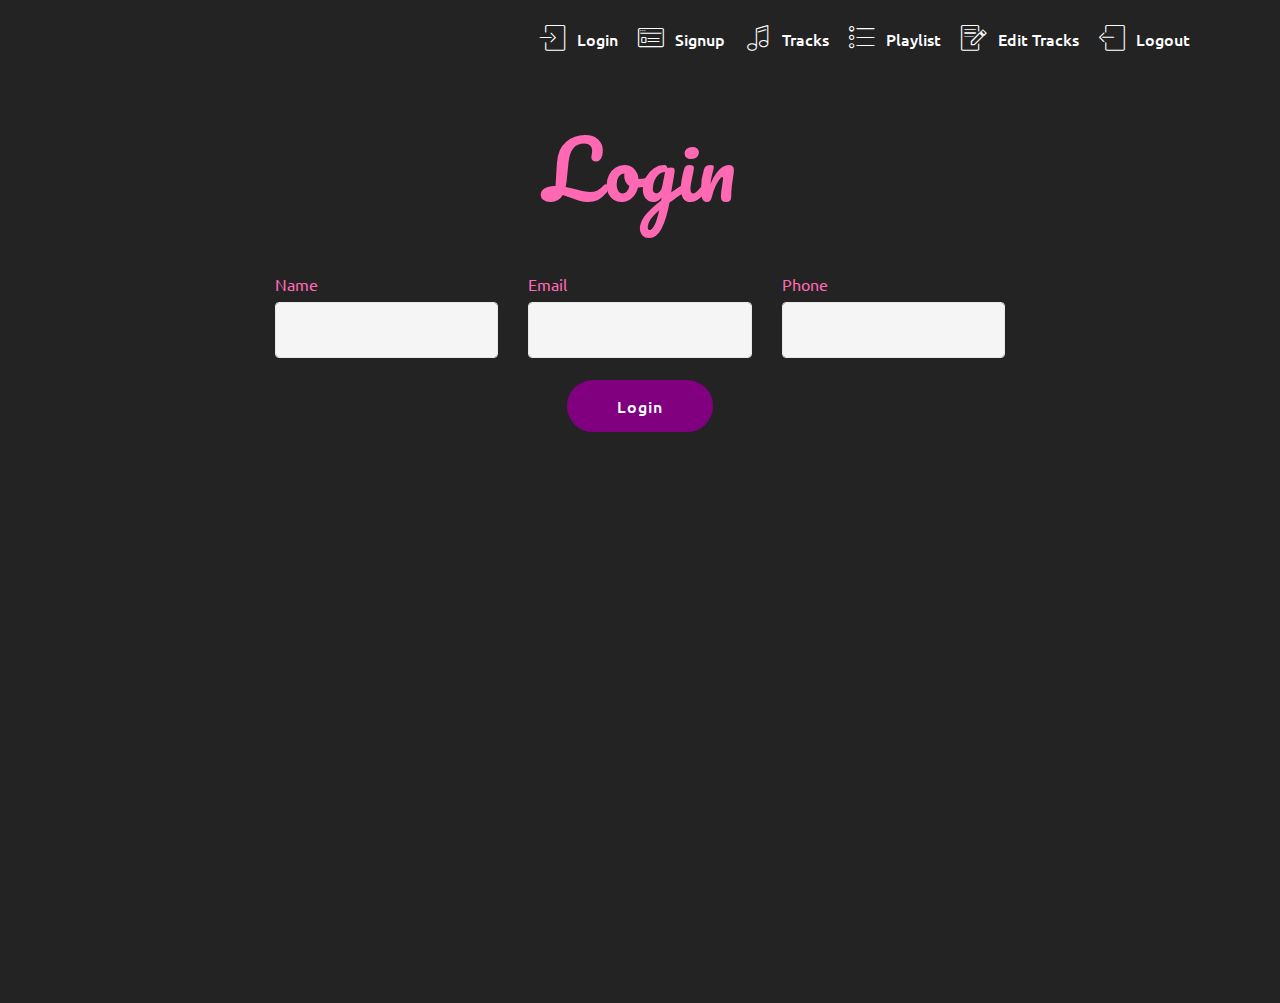
<file: login.html>
<!DOCTYPE html>
<html  >
<head>
  <!-- Site made with Mobirise Website Builder v4.9.7, https://mobirise.com -->
  <meta charset="UTF-8">
  <meta http-equiv="X-UA-Compatible" content="IE=edge">
  <meta name="generator" content="Mobirise v4.9.7, mobirise.com">
  <meta name="viewport" content="width=device-width, initial-scale=1, minimum-scale=1">
  <link rel="shortcut icon" href="assets/images/logo2.png" type="image/x-icon">
  <meta name="description" content="Site Builder Description">
  
  <title>Login</title>
  <link rel="stylesheet" href="assets/web/assets/mobirise-icons/mobirise-icons.css">
  <link rel="stylesheet" href="assets/tether/tether.min.css">
  <link rel="stylesheet" href="assets/bootstrap/css/bootstrap.min.css">
  <link rel="stylesheet" href="assets/bootstrap/css/bootstrap-grid.min.css">
  <link rel="stylesheet" href="assets/bootstrap/css/bootstrap-reboot.min.css">
  <link rel="stylesheet" href="assets/dropdown/css/style.css">
  <link rel="stylesheet" href="assets/theme/css/style.css">
  <link rel="stylesheet" href="assets/mobirise/css/mbr-additional.css" type="text/css">
  
  
  
</head>
<body>
  <section class="menu cid-rmrjap0NfY" once="menu" id="menu1-8">

    

    <nav class="navbar navbar-expand beta-menu navbar-dropdown align-items-center navbar-toggleable-sm">
        <button class="navbar-toggler navbar-toggler-right" type="button" data-toggle="collapse" data-target="#navbarSupportedContent" aria-controls="navbarSupportedContent" aria-expanded="false" aria-label="Toggle navigation">
            <div class="hamburger">
                <span></span>
                <span></span>
                <span></span>
                <span></span>
            </div>
        </button>
        <div class="menu-logo">
            <div class="navbar-brand">
                
                
            </div>
        </div>
        <div class="collapse navbar-collapse" id="navbarSupportedContent">
            <ul class="navbar-nav nav-dropdown nav-right navbar-nav-top-padding" data-app-modern-menu="true"><li class="nav-item">
                    <a class="nav-link link text-white display-4" href="login.html"><span class="mbri-login mbr-iconfont mbr-iconfont-btn"></span>
                        Login</a>
                </li><li class="nav-item"><a class="nav-link link text-white display-4" href="signup.html"><span class="mbri-sites mbr-iconfont mbr-iconfont-btn"></span>Signup</a></li><li class="nav-item"><a class="nav-link link text-white display-4" href="tracks.html"><span class="mbri-music mbr-iconfont mbr-iconfont-btn"></span>Tracks</a></li>
                <li class="nav-item">
                    <a class="nav-link link text-white display-4" href="playlist.html"><span class="mbri-bulleted-list mbr-iconfont mbr-iconfont-btn"></span>
                        Playlist</a>
                </li><li class="nav-item"><a class="nav-link link text-white display-4" href="edit.html"><span class="mbri-edit mbr-iconfont mbr-iconfont-btn"></span>
                        Edit Tracks</a></li><li class="nav-item"><a class="nav-link link text-white display-4" href="welcome.html"><span class="mbri-logout mbr-iconfont mbr-iconfont-btn"></span>
                        Logout</a></li></ul>
            
        </div>
    </nav>
</section>

<section class="engine"><a href="https://mobirise.info/b">create your own website for free</a></section><section class="mbr-section form1 cid-rmrjcX5tIU" id="form1-9">

    

    
    <div class="container">
        <div class="row justify-content-center">
            <div class="title col-12 col-lg-8">
                <h2 class="mbr-section-title align-center pb-3 mbr-fonts-style display-1">
                    Login</h2>
                
            </div>
        </div>
    </div>
    <div class="container">
        <div class="row justify-content-center">
            <div class="media-container-column col-lg-8" data-form-type="formoid">
                <!---Formbuilder Form--->
                <form action="https://mobirise.com/" method="POST" class="mbr-form form-with-styler" data-form-title="Mobirise Form"><input type="hidden" name="email" data-form-email="true" value="yGOwETtP/uV955EyYtlP40VT06mSA5SpMLy5curyvsfJeoESHXme6d8FdXp5LjT9vMenmrS+dQjMusVJXwjY1wz609ORYnjX5hCXGOUNxl0uWhOlytcjaqFuNIMBPAey">
                    <div class="row row-sm-offset">
                        <div hidden="hidden" data-form-alert="" class="alert alert-success col-12">Thanks for filling out the form!</div>
                        <div hidden="hidden" data-form-alert-danger="" class="alert alert-danger col-12">
                        </div>
                    </div>
                    <div class="dragArea row row-sm-offset">
                        <div class="col-md-4  form-group" data-for="name">
                            <label for="name-form1-9" class="form-control-label mbr-fonts-style display-7">Name</label>
                            <input type="text" name="name" data-form-field="Name" required="required" class="form-control display-7" id="name-form1-9">
                        </div>
                        <div class="col-md-4  form-group" data-for="email">
                            <label for="email-form1-9" class="form-control-label mbr-fonts-style display-7">Email</label>
                            <input type="email" name="email" data-form-field="Email" required="required" class="form-control display-7" id="email-form1-9">
                        </div>
                        <div data-for="phone" class="col-md-4  form-group">
                            <label for="phone-form1-9" class="form-control-label mbr-fonts-style display-7">Phone</label>
                            <input type="tel" name="phone" data-form-field="Phone" class="form-control display-7" id="phone-form1-9">
                        </div>
                        
                        <div class="col-md-12 input-group-btn align-center"><button type="submit" class="btn btn-form btn-secondary display-4">Login</button></div>
                    </div>
                </form><!---Formbuilder Form--->
            </div>
        </div>
    </div>
</section>

<section once="footers" class="cid-rmrk3yaRcs" id="footer6-d">

    

    

    <div class="container">
        <div class="media-container-row align-center mbr-white">
            <div class="col-12">
                <p class="mbr-text mb-0 mbr-fonts-style display-7"><br><br><br><br><br><br><br><br></p>
            </div>
        </div>
    </div>
</section>


  <script src="assets/web/assets/jquery/jquery.min.js"></script>
  <script src="assets/popper/popper.min.js"></script>
  <script src="assets/tether/tether.min.js"></script>
  <script src="assets/bootstrap/js/bootstrap.min.js"></script>
  <script src="assets/smoothscroll/smooth-scroll.js"></script>
  <script src="assets/dropdown/js/script.min.js"></script>
  <script src="assets/touchswipe/jquery.touch-swipe.min.js"></script>
  <script src="assets/theme/js/script.js"></script>
  <script src="assets/formoid/formoid.min.js"></script>
  
  
</body>
</html>
</file>
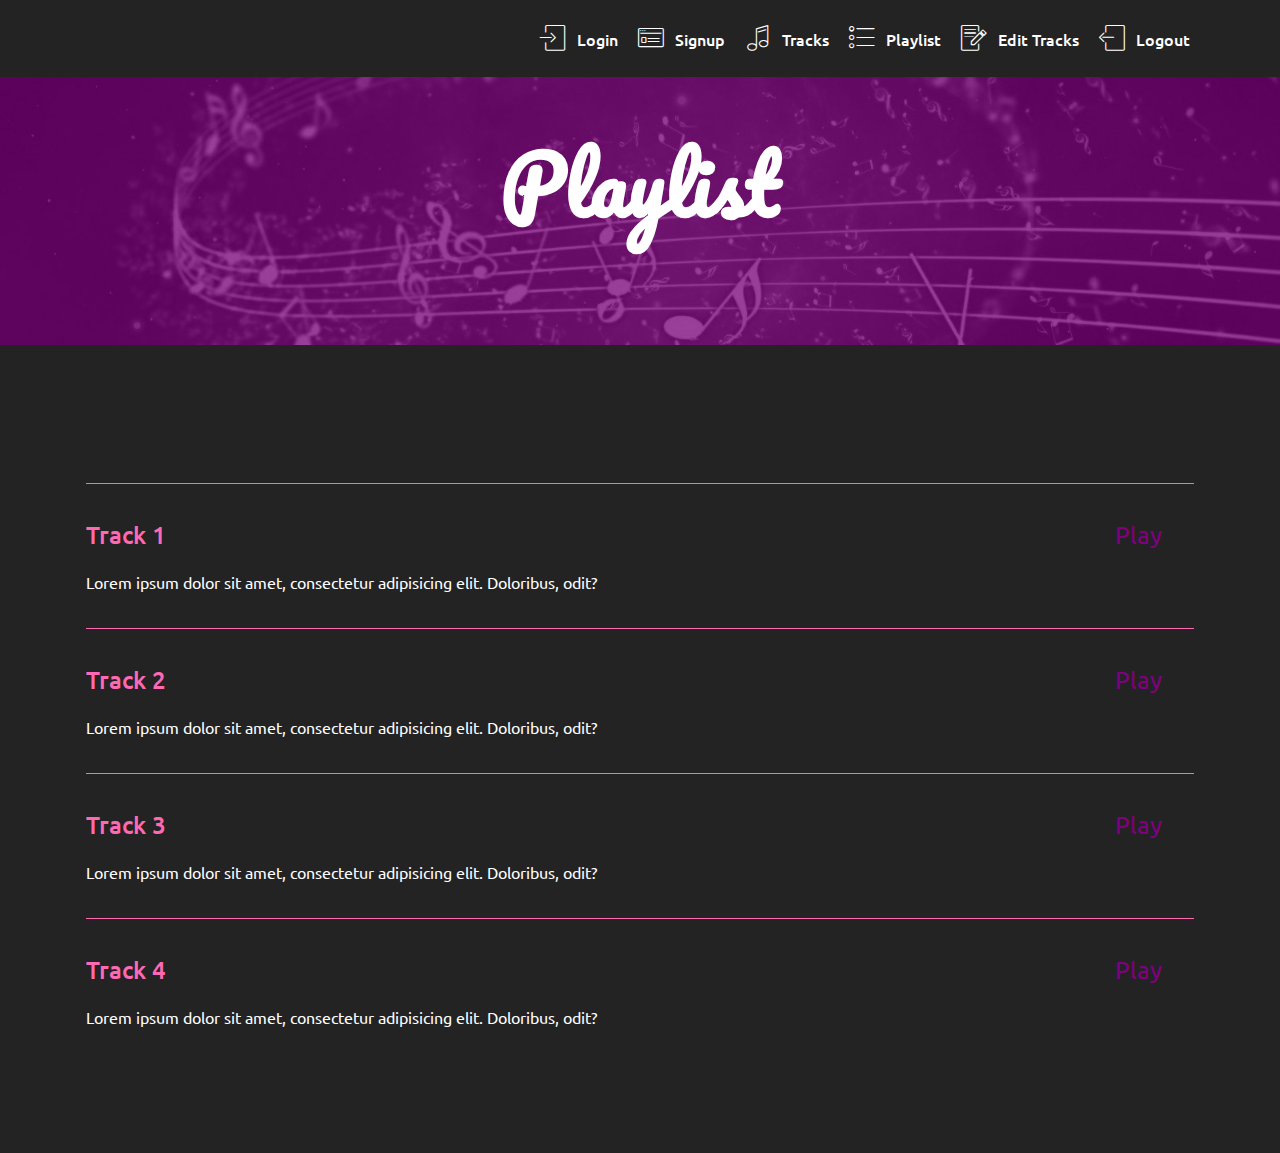
<file: playlist.html>
<!DOCTYPE html>
<html  >
<head>
  <!-- Site made with Mobirise Website Builder v4.9.7, https://mobirise.com -->
  <meta charset="UTF-8">
  <meta http-equiv="X-UA-Compatible" content="IE=edge">
  <meta name="generator" content="Mobirise v4.9.7, mobirise.com">
  <meta name="viewport" content="width=device-width, initial-scale=1, minimum-scale=1">
  <link rel="shortcut icon" href="assets/images/logo2.png" type="image/x-icon">
  <meta name="description" content="Web Site Builder Description">
  
  <title>Playlist</title>
  <link rel="stylesheet" href="assets/web/assets/mobirise-icons/mobirise-icons.css">
  <link rel="stylesheet" href="assets/tether/tether.min.css">
  <link rel="stylesheet" href="assets/bootstrap/css/bootstrap.min.css">
  <link rel="stylesheet" href="assets/bootstrap/css/bootstrap-grid.min.css">
  <link rel="stylesheet" href="assets/bootstrap/css/bootstrap-reboot.min.css">
  <link rel="stylesheet" href="assets/dropdown/css/style.css">
  <link rel="stylesheet" href="assets/theme/css/style.css">
  <link rel="stylesheet" href="assets/mobirise/css/mbr-additional.css" type="text/css">
  
  
  
</head>
<body>
  <section class="menu cid-rmrlWtKFcl" once="menu" id="menu1-f">

    

    <nav class="navbar navbar-expand beta-menu navbar-dropdown align-items-center navbar-toggleable-sm">
        <button class="navbar-toggler navbar-toggler-right" type="button" data-toggle="collapse" data-target="#navbarSupportedContent" aria-controls="navbarSupportedContent" aria-expanded="false" aria-label="Toggle navigation">
            <div class="hamburger">
                <span></span>
                <span></span>
                <span></span>
                <span></span>
            </div>
        </button>
        <div class="menu-logo">
            <div class="navbar-brand">
                
                
            </div>
        </div>
        <div class="collapse navbar-collapse" id="navbarSupportedContent">
            <ul class="navbar-nav nav-dropdown nav-right navbar-nav-top-padding" data-app-modern-menu="true"><li class="nav-item">
                    <a class="nav-link link text-white display-4" href="login.html"><span class="mbri-login mbr-iconfont mbr-iconfont-btn"></span>
                        Login</a>
                </li><li class="nav-item"><a class="nav-link link text-white display-4" href="signup.html"><span class="mbri-sites mbr-iconfont mbr-iconfont-btn"></span>Signup</a></li><li class="nav-item"><a class="nav-link link text-white display-4" href="tracks.html"><span class="mbri-music mbr-iconfont mbr-iconfont-btn"></span>Tracks</a></li>
                <li class="nav-item">
                    <a class="nav-link link text-white display-4" href="playlist.html"><span class="mbri-bulleted-list mbr-iconfont mbr-iconfont-btn"></span>
                        Playlist</a>
                </li><li class="nav-item"><a class="nav-link link text-white display-4" href="edit.html"><span class="mbri-edit mbr-iconfont mbr-iconfont-btn"></span>
                        Edit Tracks</a></li><li class="nav-item"><a class="nav-link link text-white display-4" href="welcome.html"><span class="mbri-logout mbr-iconfont mbr-iconfont-btn"></span>
                        Logout</a></li></ul>
            
        </div>
    </nav>
</section>

<section class="engine"><a href="https://mobirise.info/m">website design templates</a></section><section class="header1 cid-rmrolAIMMF mbr-parallax-background" id="header1-g">

    

    <div class="mbr-overlay" style="opacity: 0.7; background-color: rgb(128, 0, 128);">
    </div>

    <div class="container">
        <div class="row justify-content-md-center">
            <div class="mbr-white col-md-10">
                <h1 class="mbr-section-title align-center mbr-bold pb-3 mbr-fonts-style display-1">
                    Playlist</h1>
                
                
                
            </div>
        </div>
    </div>

</section>

<section class="services5 cid-rmrsv1Y7wB" id="services5-h">
    <!---->
    
    <!---->
    <!--Overlay-->
    
    <!--Container-->
    <div class="container">
        <div class="row">
            <!--Titles-->
            <div class="title pb-5 col-12">
                
                
            </div>
            <!--Card-1-->
            <div class="card px-3 col-12">
                <div class="card-wrapper media-container-row media-container-row">
                    <div class="card-box">
                        <div class="top-line pb-3">
                            <h4 class="card-title mbr-fonts-style display-5">
                                Track 1</h4>
                            <p class="mbr-text cost mbr-fonts-style m-0 display-5">Play</p>
                        </div>
                        <div class="bottom-line">
                            <p class="mbr-text mbr-fonts-style m-0 b-descr display-7">
                                Lorem ipsum dolor sit amet, consectetur adipisicing elit. Doloribus, odit?
                            </p>
                        </div>
                    </div>
                </div>
            </div>
            <!--Card-2-->
            <div class="card px-3 col-12">
                <div class="card-wrapper media-container-row media-container-row">
                    <div class="card-box">
                        <div class="top-line pb-3">
                            <h4 class="card-title mbr-fonts-style display-5">
                                Track 2</h4>
                            <p class="mbr-text cost mbr-fonts-style m-0 display-5">
                                Play</p>
                        </div>
                        <div class="bottom-line">
                            <p class="mbr-text mbr-fonts-style m-0 b-descr display-7">
                                Lorem ipsum dolor sit amet, consectetur adipisicing elit. Doloribus, odit?
                            </p>
                        </div>
                    </div>
                </div>
            </div>
            <!--Card-3-->
            <div class="card px-3 col-12">
                <div class="card-wrapper media-container-row media-container-row">
                    <div class="card-box">
                        <div class="top-line pb-3">
                            <h4 class="card-title mbr-fonts-style display-5">Track 3</h4>
                            <p class="mbr-text cost mbr-fonts-style m-0 display-5">
                                Play</p>
                        </div>
                        <div class="bottom-line">
                            <p class="mbr-text mbr-fonts-style m-0 b-descr display-7">
                                Lorem ipsum dolor sit amet, consectetur adipisicing elit. Doloribus, odit?
                            </p>
                        </div>
                    </div>
                </div>
            </div>
            <!--Card-4-->
            <div class="card px-3 col-12">
                <div class="card-wrapper media-container-row media-container-row">
                    <div class="card-box">
                        <div class="top-line pb-3">
                            <h4 class="card-title mbr-fonts-style display-5">Track 4
                            </h4>
                            <p class="mbr-text cost mbr-fonts-style m-0 display-5">
                                Play</p>
                        </div>
                        <div class="bottom-line">
                            <p class="mbr-text mbr-fonts-style m-0 b-descr display-7">
                                Lorem ipsum dolor sit amet, consectetur adipisicing elit. Doloribus, odit?
                            </p>
                        </div>
                    </div>
                </div>
            </div>
            <!--Card-5-->
            
            <!--Card-6-->
            
            <!--Card-7-->
            
            <!--Card-8-->
            
            <!--Card-9-->
            
            <!--Card-10-->
            
            <!--Card-11-->
            
            <!--Card-12-->
            
        </div>
    </div>
</section>


  <script src="assets/web/assets/jquery/jquery.min.js"></script>
  <script src="assets/popper/popper.min.js"></script>
  <script src="assets/tether/tether.min.js"></script>
  <script src="assets/bootstrap/js/bootstrap.min.js"></script>
  <script src="assets/smoothscroll/smooth-scroll.js"></script>
  <script src="assets/dropdown/js/script.min.js"></script>
  <script src="assets/touchswipe/jquery.touch-swipe.min.js"></script>
  <script src="assets/parallax/jarallax.min.js"></script>
  <script src="assets/theme/js/script.js"></script>
  
  
</body>
</html>
</file>
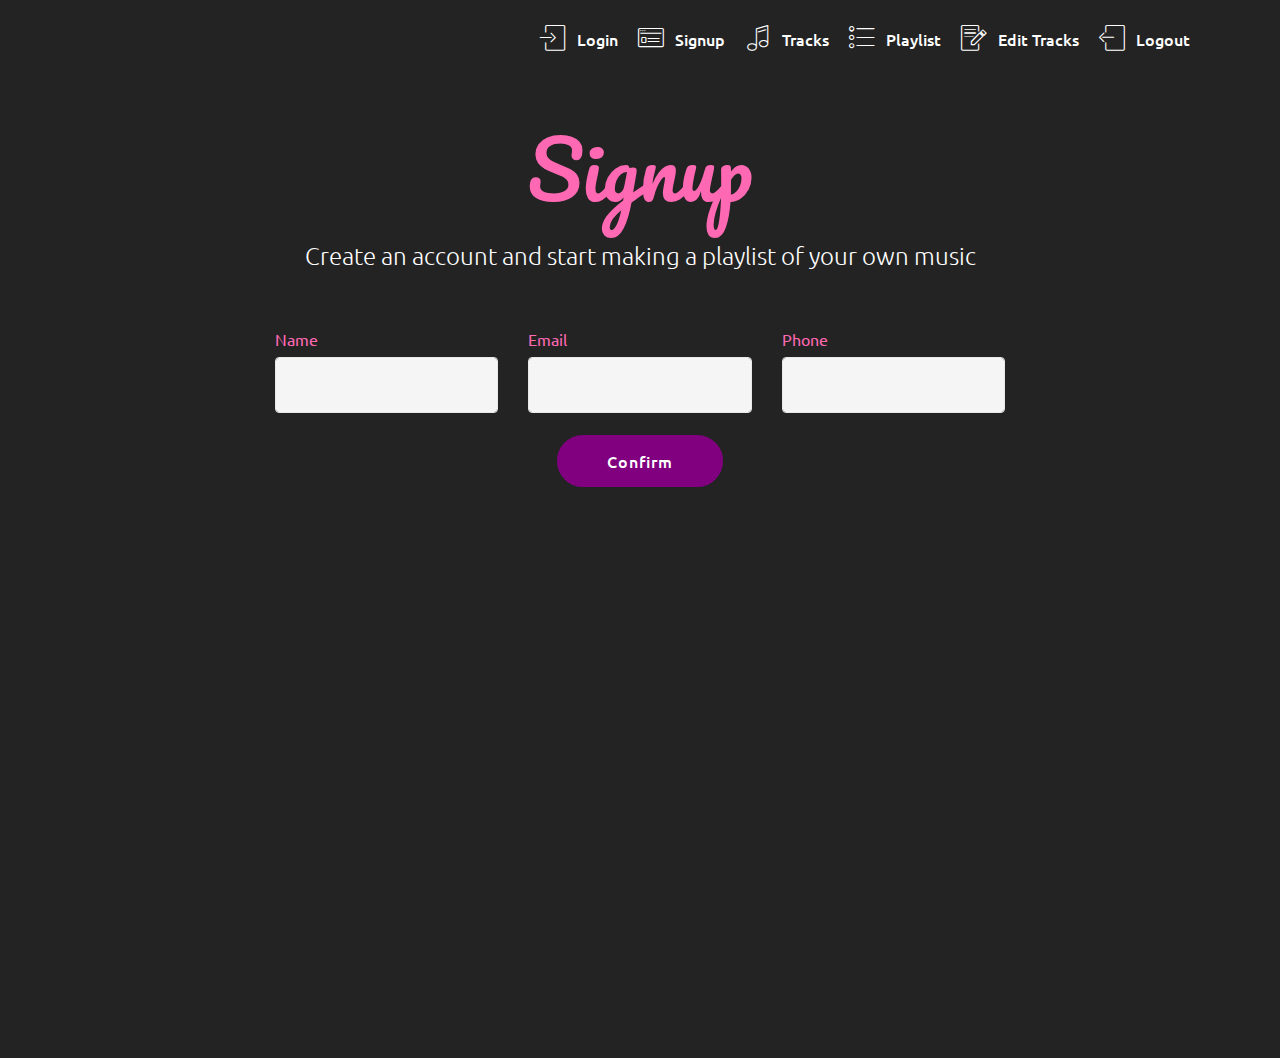
<file: signup.html>
<!DOCTYPE html>
<html  >
<head>
  <!-- Site made with Mobirise Website Builder v4.9.7, https://mobirise.com -->
  <meta charset="UTF-8">
  <meta http-equiv="X-UA-Compatible" content="IE=edge">
  <meta name="generator" content="Mobirise v4.9.7, mobirise.com">
  <meta name="viewport" content="width=device-width, initial-scale=1, minimum-scale=1">
  <link rel="shortcut icon" href="assets/images/logo2.png" type="image/x-icon">
  <meta name="description" content="Web Site Maker Description">
  
  <title>Signup</title>
  <link rel="stylesheet" href="assets/web/assets/mobirise-icons/mobirise-icons.css">
  <link rel="stylesheet" href="assets/tether/tether.min.css">
  <link rel="stylesheet" href="assets/bootstrap/css/bootstrap.min.css">
  <link rel="stylesheet" href="assets/bootstrap/css/bootstrap-grid.min.css">
  <link rel="stylesheet" href="assets/bootstrap/css/bootstrap-reboot.min.css">
  <link rel="stylesheet" href="assets/dropdown/css/style.css">
  <link rel="stylesheet" href="assets/theme/css/style.css">
  <link rel="stylesheet" href="assets/mobirise/css/mbr-additional.css" type="text/css">
  
  
  
</head>
<body>
  <section class="menu cid-rmrdqJ7ypc" once="menu" id="menu1-j">

    

    <nav class="navbar navbar-expand beta-menu navbar-dropdown align-items-center navbar-toggleable-sm">
        <button class="navbar-toggler navbar-toggler-right" type="button" data-toggle="collapse" data-target="#navbarSupportedContent" aria-controls="navbarSupportedContent" aria-expanded="false" aria-label="Toggle navigation">
            <div class="hamburger">
                <span></span>
                <span></span>
                <span></span>
                <span></span>
            </div>
        </button>
        <div class="menu-logo">
            <div class="navbar-brand">
                
                
            </div>
        </div>
        <div class="collapse navbar-collapse" id="navbarSupportedContent">
            <ul class="navbar-nav nav-dropdown nav-right navbar-nav-top-padding" data-app-modern-menu="true"><li class="nav-item">
                    <a class="nav-link link text-white display-4" href="login.html"><span class="mbri-login mbr-iconfont mbr-iconfont-btn"></span>
                        Login</a>
                </li><li class="nav-item"><a class="nav-link link text-white display-4" href="signup.html"><span class="mbri-sites mbr-iconfont mbr-iconfont-btn"></span>Signup</a></li><li class="nav-item"><a class="nav-link link text-white display-4" href="tracks.html"><span class="mbri-music mbr-iconfont mbr-iconfont-btn"></span>Tracks</a></li>
                <li class="nav-item">
                    <a class="nav-link link text-white display-4" href="playlist.html"><span class="mbri-bulleted-list mbr-iconfont mbr-iconfont-btn"></span>
                        Playlist</a>
                </li><li class="nav-item"><a class="nav-link link text-white display-4" href="edit.html"><span class="mbri-edit mbr-iconfont mbr-iconfont-btn"></span>
                        Edit Tracks</a></li><li class="nav-item"><a class="nav-link link text-white display-4" href="welcome.html"><span class="mbri-logout mbr-iconfont mbr-iconfont-btn"></span>
                        Logout</a></li></ul>
            
        </div>
    </nav>
</section>

<section class="engine"><a href="https://mobirise.info/y">html website templates</a></section><section class="mbr-section form1 cid-rmDhXpa5vn" id="form1-k">

    

    
    <div class="container">
        <div class="row justify-content-center">
            <div class="title col-12 col-lg-8">
                <h2 class="mbr-section-title align-center pb-3 mbr-fonts-style display-1">
                    Signup</h2>
                <h3 class="mbr-section-subtitle align-center mbr-light pb-3 mbr-fonts-style display-5">Create an account and start making a playlist of your own music</h3>
            </div>
        </div>
    </div>
    <div class="container">
        <div class="row justify-content-center">
            <div class="media-container-column col-lg-8" data-form-type="formoid">
                <!---Formbuilder Form--->
                <form action="https://mobirise.com/" method="POST" class="mbr-form form-with-styler">
                    <div class="row row-sm-offset">
                        
                        <div hidden="hidden" data-form-alert-danger="" class="alert alert-danger col-12">
                        </div>
                    </div>
                    <div class="dragArea row row-sm-offset">
                        <div class="col-md-4  form-group" data-for="name">
                            <label for="name-form1-k" class="form-control-label mbr-fonts-style display-7">Name</label>
                            <input type="text" name="name" data-form-field="Name" required="required" class="form-control display-7" id="name-form1-k">
                        </div>
                        <div class="col-md-4  form-group" data-for="email">
                            <label for="email-form1-k" class="form-control-label mbr-fonts-style display-7">Email</label>
                            <input type="email" name="email" data-form-field="Email" required="required" class="form-control display-7" id="email-form1-k">
                        </div>
                        <div data-for="phone" class="col-md-4  form-group">
                            <label for="phone-form1-k" class="form-control-label mbr-fonts-style display-7">Phone</label>
                            <input type="tel" name="phone" data-form-field="Phone" class="form-control display-7" id="phone-form1-k">
                        </div>
                        
                        <div class="col-md-12 input-group-btn align-center"><button type="submit" class="btn btn-form btn-secondary display-4">Confirm<br></button></div>
                    </div>
                </form><!---Formbuilder Form--->
            </div>
        </div>
    </div>
</section>

<section once="footers" class="cid-rmDih5qQkt" id="footer6-l">

    

    

    <div class="container">
        <div class="media-container-row align-center mbr-white">
            <div class="col-12">
                <p class="mbr-text mb-0 mbr-fonts-style display-7"><br><br><br><br><br><br><br><br></p>
            </div>
        </div>
    </div>
</section>


  <script src="assets/web/assets/jquery/jquery.min.js"></script>
  <script src="assets/popper/popper.min.js"></script>
  <script src="assets/tether/tether.min.js"></script>
  <script src="assets/bootstrap/js/bootstrap.min.js"></script>
  <script src="assets/smoothscroll/smooth-scroll.js"></script>
  <script src="assets/dropdown/js/script.min.js"></script>
  <script src="assets/touchswipe/jquery.touch-swipe.min.js"></script>
  <script src="assets/theme/js/script.js"></script>
  
  
</body>
</html>
</file>
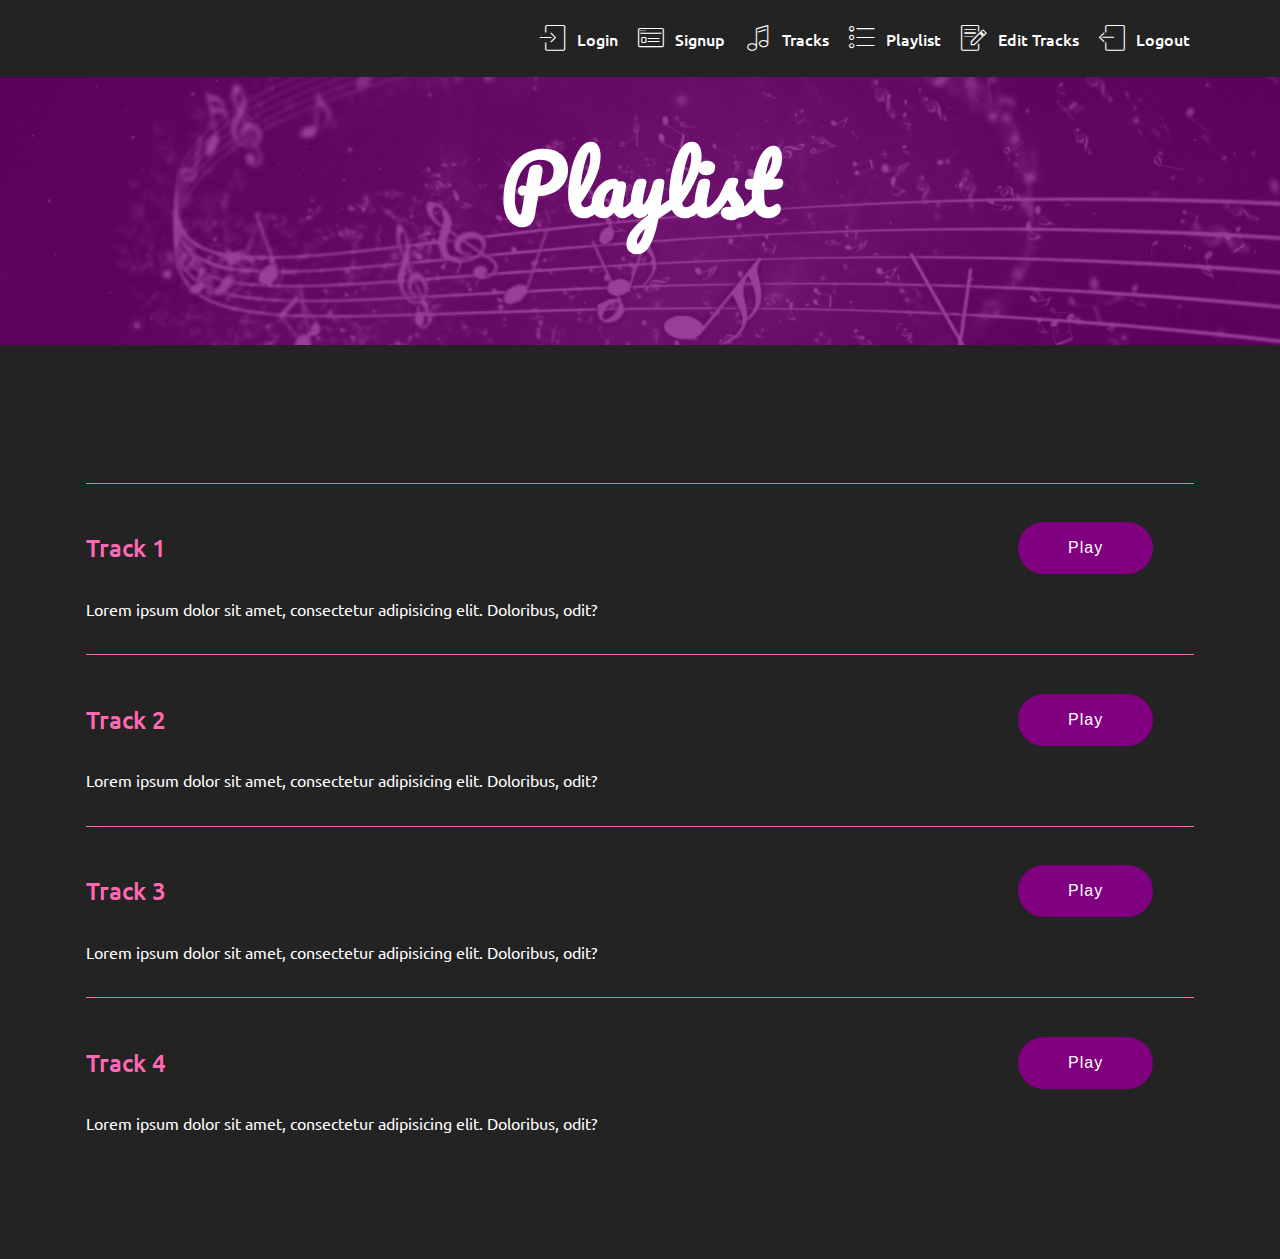
<file: tracks.html>
<!DOCTYPE html>
<html  >
<head>
  <!-- Site made with Mobirise Website Builder v4.9.7, https://mobirise.com -->
  <meta charset="UTF-8">
  <meta http-equiv="X-UA-Compatible" content="IE=edge">
  <meta name="generator" content="Mobirise v4.9.7, mobirise.com">
  <meta name="viewport" content="width=device-width, initial-scale=1, minimum-scale=1">
  <link rel="shortcut icon" href="assets/images/logo2.png" type="image/x-icon">
  <meta name="description" content="Web Site Creator Description">
  
  <title>Tracks</title>
  <link rel="stylesheet" href="assets/web/assets/mobirise-icons/mobirise-icons.css">
  <link rel="stylesheet" href="assets/tether/tether.min.css">
  <link rel="stylesheet" href="assets/bootstrap/css/bootstrap.min.css">
  <link rel="stylesheet" href="assets/bootstrap/css/bootstrap-grid.min.css">
  <link rel="stylesheet" href="assets/bootstrap/css/bootstrap-reboot.min.css">
  <link rel="stylesheet" href="assets/dropdown/css/style.css">
  <link rel="stylesheet" href="assets/theme/css/style.css">
  <link rel="stylesheet" href="assets/mobirise/css/mbr-additional.css" type="text/css">
  
  
  
</head>
<body>
  <section class="menu cid-rmrdqJ7ypc" once="menu" id="menu1-i">

    

    <nav class="navbar navbar-expand beta-menu navbar-dropdown align-items-center navbar-toggleable-sm">
        <button class="navbar-toggler navbar-toggler-right" type="button" data-toggle="collapse" data-target="#navbarSupportedContent" aria-controls="navbarSupportedContent" aria-expanded="false" aria-label="Toggle navigation">
            <div class="hamburger">
                <span></span>
                <span></span>
                <span></span>
                <span></span>
            </div>
        </button>
        <div class="menu-logo">
            <div class="navbar-brand">
                
                
            </div>
        </div>
        <div class="collapse navbar-collapse" id="navbarSupportedContent">
            <ul class="navbar-nav nav-dropdown nav-right navbar-nav-top-padding" data-app-modern-menu="true"><li class="nav-item">
                    <a class="nav-link link text-white display-4" href="login.html"><span class="mbri-login mbr-iconfont mbr-iconfont-btn"></span>
                        Login</a>
                </li><li class="nav-item"><a class="nav-link link text-white display-4" href="signup.html"><span class="mbri-sites mbr-iconfont mbr-iconfont-btn"></span>Signup</a></li><li class="nav-item"><a class="nav-link link text-white display-4" href="tracks.html"><span class="mbri-music mbr-iconfont mbr-iconfont-btn"></span>Tracks</a></li>
                <li class="nav-item">
                    <a class="nav-link link text-white display-4" href="playlist.html"><span class="mbri-bulleted-list mbr-iconfont mbr-iconfont-btn"></span>
                        Playlist</a>
                </li><li class="nav-item"><a class="nav-link link text-white display-4" href="edit.html"><span class="mbri-edit mbr-iconfont mbr-iconfont-btn"></span>
                        Edit Tracks</a></li><li class="nav-item"><a class="nav-link link text-white display-4" href="welcome.html"><span class="mbri-logout mbr-iconfont mbr-iconfont-btn"></span>
                        Logout</a></li></ul>
            
        </div>
    </nav>
</section>
  
<section class="engine"><a href="https://mobirise.info/x">css templates</a></section><section class="header1 cid-rmrolAIMMF mbr-parallax-background" id="header1-g">

    

    <div class="mbr-overlay" style="opacity: 0.7; background-color: rgb(128, 0, 128);">
    </div>

    <div class="container">
        <div class="row justify-content-md-center">
            <div class="mbr-white col-md-10">
                <h1 class="mbr-section-title align-center mbr-bold pb-3 mbr-fonts-style display-1">
                    Playlist</h1>
                
                
                
            </div>
        </div>
    </div>

</section>

<section class="services5 cid-rmrsv1Y7wB" id="services5-h">
    <!---->
    
    <!---->
    <!--Overlay-->
    
    <!--Container-->
    <div class="container">
        <div class="row">
            <!--Titles-->
            <div class="title pb-5 col-12">
                
                
            </div>
            <!--Card-1-->
            <div class="card px-3 col-12">
                <div class="card-wrapper media-container-row media-container-row">
                    <div class="card-box">
                        <div class="top-line pb-3">
                            <h4 class="card-title mbr-fonts-style display-5">
                                Track 1</h4>
							<div class="mbr-section-btn align-center">
                            <a class="btn btn-md btn-secondary display-3">Play</a></div>
                        </div>
                        <div class="bottom-line">
                            <p class="mbr-text mbr-fonts-style m-0 b-descr display-7">
                                Lorem ipsum dolor sit amet, consectetur adipisicing elit. Doloribus, odit?
                            </p>
                        </div>
                    </div>
                </div>
            </div>
            <!--Card-2-->
            <div class="card px-3 col-12">
                <div class="card-wrapper media-container-row media-container-row">
                    <div class="card-box">
                        <div class="top-line pb-3">
                            <h4 class="card-title mbr-fonts-style display-5">
                                Track 2</h4>
							<div class="mbr-section-btn align-center">
                            <a class="btn btn-md btn-secondary display-3">Play</a></div>
                        </div>
                        <div class="bottom-line">
                            <p class="mbr-text mbr-fonts-style m-0 b-descr display-7">
                                Lorem ipsum dolor sit amet, consectetur adipisicing elit. Doloribus, odit?
                            </p>
                        </div>
                    </div>
                </div>
            </div>
            <!--Card-3-->
            <div class="card px-3 col-12">
                <div class="card-wrapper media-container-row media-container-row">
                    <div class="card-box">
                        <div class="top-line pb-3">
                            <h4 class="card-title mbr-fonts-style display-5">Track 3</h4>
                            <div class="mbr-section-btn align-center">
                            <a class="btn btn-md btn-secondary display-3">Play</a></div>
                        </div>
                        <div class="bottom-line">
                            <p class="mbr-text mbr-fonts-style m-0 b-descr display-7">
                                Lorem ipsum dolor sit amet, consectetur adipisicing elit. Doloribus, odit?
                            </p>
                        </div>
                    </div>
                </div>
            </div>
            <!--Card-4-->
            <div class="card px-3 col-12">
                <div class="card-wrapper media-container-row media-container-row">
                    <div class="card-box">
                        <div class="top-line pb-3">
                            <h4 class="card-title mbr-fonts-style display-5">Track 4
                            </h4>
                            <div class="mbr-section-btn align-center">
                            <a class="btn btn-md btn-secondary display-3">Play</a></div>
                        </div>
                        <div class="bottom-line">
                            <p class="mbr-text mbr-fonts-style m-0 b-descr display-7">
                                Lorem ipsum dolor sit amet, consectetur adipisicing elit. Doloribus, odit?
                            </p>
                        </div>
                    </div>
                </div>
            </div>
            <!--Card-5-->
            
            <!--Card-6-->
            
            <!--Card-7-->
            
            <!--Card-8-->
            
            <!--Card-9-->
            
            <!--Card-10-->
            
            <!--Card-11-->
            
            <!--Card-12-->
            
        </div>
    </div>
</section>


  <script src="assets/web/assets/jquery/jquery.min.js"></script>
  <script src="assets/popper/popper.min.js"></script>
  <script src="assets/tether/tether.min.js"></script>
  <script src="assets/bootstrap/js/bootstrap.min.js"></script>
  <script src="assets/smoothscroll/smooth-scroll.js"></script>
  <script src="assets/dropdown/js/script.min.js"></script>
  <script src="assets/touchswipe/jquery.touch-swipe.min.js"></script>
  <script src="assets/parallax/jarallax.min.js"></script>
  <script src="assets/theme/js/script.js"></script>
  
  
</body>
</html>
</file>
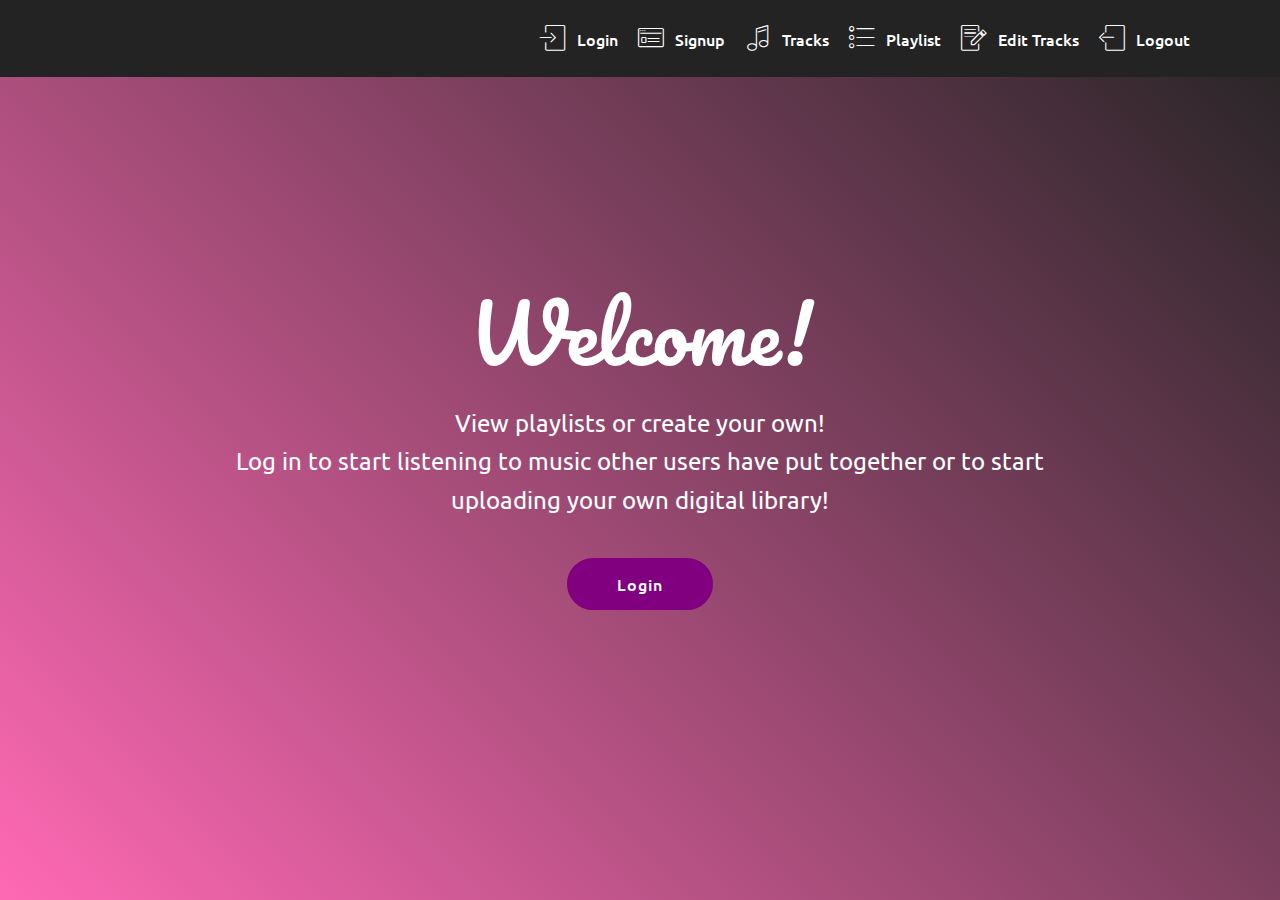
<file: welcome.html>
<!DOCTYPE html>
<html  >
<head>
  <!-- Site made with Mobirise Website Builder v4.9.7, https://mobirise.com -->
  <meta charset="UTF-8">
  <meta http-equiv="X-UA-Compatible" content="IE=edge">
  <meta name="generator" content="Mobirise v4.9.7, mobirise.com">
  <meta name="viewport" content="width=device-width, initial-scale=1, minimum-scale=1">
  <link rel="shortcut icon" href="assets/images/logo2.png" type="image/x-icon">
  <meta name="description" content="Site Creator Description">
  
  <title>Welcome</title>
  <link rel="stylesheet" href="assets/web/assets/mobirise-icons/mobirise-icons.css">
  <link rel="stylesheet" href="assets/tether/tether.min.css">
  <link rel="stylesheet" href="assets/bootstrap/css/bootstrap.min.css">
  <link rel="stylesheet" href="assets/bootstrap/css/bootstrap-grid.min.css">
  <link rel="stylesheet" href="assets/bootstrap/css/bootstrap-reboot.min.css">
  <link rel="stylesheet" href="assets/dropdown/css/style.css">
  <link rel="stylesheet" href="assets/theme/css/style.css">
  <link rel="stylesheet" href="assets/mobirise/css/mbr-additional.css" type="text/css">
  
  
  
</head>
<body>
  <section class="menu cid-rmr1KdfAAV" once="menu" id="menu1-3">

    

    <nav class="navbar navbar-expand beta-menu navbar-dropdown align-items-center navbar-toggleable-sm">
        <button class="navbar-toggler navbar-toggler-right" type="button" data-toggle="collapse" data-target="#navbarSupportedContent" aria-controls="navbarSupportedContent" aria-expanded="false" aria-label="Toggle navigation">
            <div class="hamburger">
                <span></span>
                <span></span>
                <span></span>
                <span></span>
            </div>
        </button>
        <div class="menu-logo">
            <div class="navbar-brand">
                
                
            </div>
        </div>
        <div class="collapse navbar-collapse" id="navbarSupportedContent">
            <ul class="navbar-nav nav-dropdown nav-right navbar-nav-top-padding" data-app-modern-menu="true"><li class="nav-item">
                    <a class="nav-link link text-white display-4" href="login.html"><span class="mbri-login mbr-iconfont mbr-iconfont-btn"></span>
                        Login</a>
                </li><li class="nav-item"><a class="nav-link link text-white display-4" href="signup.html"><span class="mbri-sites mbr-iconfont mbr-iconfont-btn"></span>Signup</a></li><li class="nav-item"><a class="nav-link link text-white display-4" href="tracks.html"><span class="mbri-music mbr-iconfont mbr-iconfont-btn"></span>Tracks</a></li>
                <li class="nav-item">
                    <a class="nav-link link text-white display-4" href="playlist.html"><span class="mbri-bulleted-list mbr-iconfont mbr-iconfont-btn"></span>
                        Playlist</a>
                </li><li class="nav-item"><a class="nav-link link text-white display-4" href="edit.html"><span class="mbri-edit mbr-iconfont mbr-iconfont-btn"></span>
                        Edit Tracks</a></li><li class="nav-item"><a class="nav-link link text-white display-4" href="welcome.html"><span class="mbri-logout mbr-iconfont mbr-iconfont-btn"></span>
                        Logout</a></li></ul>
            
        </div>
    </nav>
</section>

<section class="engine"><a href="https://mobirise.info/a">online website builder</a></section><section class="header5 cid-rmrgPQ5XH9 mbr-fullscreen" id="header5-7">

    

    
    <div class="container">
        <div class="row justify-content-center">
            <div class="mbr-white col-md-10">
                <h1 class="mbr-section-title align-center pb-3 mbr-fonts-style display-1">
                    Welcome!</h1>
                <p class="mbr-text align-center display-5 pb-3 mbr-fonts-style">View playlists or create your own! <br>Log in to start listening to music other users have put together or to start uploading your own digital library!</p>
                <div class="mbr-section-btn align-center"><a class="btn btn-md btn-secondary display-4" href="login.html">Login</a></div>
            </div>
        </div>
    </div>

    
</section>


  <script src="assets/web/assets/jquery/jquery.min.js"></script>
  <script src="assets/popper/popper.min.js"></script>
  <script src="assets/tether/tether.min.js"></script>
  <script src="assets/bootstrap/js/bootstrap.min.js"></script>
  <script src="assets/smoothscroll/smooth-scroll.js"></script>
  <script src="assets/dropdown/js/script.min.js"></script>
  <script src="assets/touchswipe/jquery.touch-swipe.min.js"></script>
  <script src="assets/theme/js/script.js"></script>
  
  
</body>
</html>
</file>
<file: assets/web/assets/mobirise-icons/mobirise-icons.css>
@font-face {
  font-family: 'MobiriseIcons';
  src:  url('mobirise-icons.eot?spat4u');
  src:  url('mobirise-icons.eot?spat4u#iefix') format('embedded-opentype'),
    url('mobirise-icons.ttf?spat4u') format('truetype'),
    url('mobirise-icons.woff?spat4u') format('woff'),
    url('mobirise-icons.svg?spat4u#MobiriseIcons') format('svg');
  font-weight: normal;
  font-style: normal;
}

[class^="mbri-"], [class*=" mbri-"] {
  /* use !important to prevent issues with browser extensions that change fonts */
  font-family: MobiriseIcons !important;
  speak: none;
  font-style: normal;
  font-weight: normal;
  font-variant: normal;
  text-transform: none;
  line-height: 1;

  /* Better Font Rendering =========== */
  -webkit-font-smoothing: antialiased;
  -moz-osx-font-smoothing: grayscale;
}

.mbri-add-submenu:before {
  content: "\e900";
}
.mbri-alert:before {
  content: "\e901";
}
.mbri-align-center:before {
  content: "\e902";
}
.mbri-align-justify:before {
  content: "\e903";
}
.mbri-align-left:before {
  content: "\e904";
}
.mbri-align-right:before {
  content: "\e905";
}
.mbri-android:before {
  content: "\e906";
}
.mbri-apple:before {
  content: "\e907";
}
.mbri-arrow-down:before {
  content: "\e908";
}
.mbri-arrow-next:before {
  content: "\e909";
}
.mbri-arrow-prev:before {
  content: "\e90a";
}
.mbri-arrow-up:before {
  content: "\e90b";
}
.mbri-bold:before {
  content: "\e90c";
}
.mbri-bookmark:before {
  content: "\e90d";
}
.mbri-bootstrap:before {
  content: "\e90e";
}
.mbri-briefcase:before {
  content: "\e90f";
}
.mbri-browse:before {
  content: "\e910";
}
.mbri-bulleted-list:before {
  content: "\e911";
}
.mbri-calendar:before {
  content: "\e912";
}
.mbri-camera:before {
  content: "\e913";
}
.mbri-cart-add:before {
  content: "\e914";
}
.mbri-cart-full:before {
  content: "\e915";
}
.mbri-cash:before {
  content: "\e916";
}
.mbri-change-style:before {
  content: "\e917";
}
.mbri-chat:before {
  content: "\e918";
}
.mbri-clock:before {
  content: "\e919";
}
.mbri-close:before {
  content: "\e91a";
}
.mbri-cloud:before {
  content: "\e91b";
}
.mbri-code:before {
  content: "\e91c";
}
.mbri-contact-form:before {
  content: "\e91d";
}
.mbri-credit-card:before {
  content: "\e91e";
}
.mbri-cursor-click:before {
  content: "\e91f";
}
.mbri-cust-feedback:before {
  content: "\e920";
}
.mbri-database:before {
  content: "\e921";
}
.mbri-delivery:before {
  content: "\e922";
}
.mbri-desktop:before {
  content: "\e923";
}
.mbri-devices:before {
  content: "\e924";
}
.mbri-down:before {
  content: "\e925";
}
.mbri-download:before {
  content: "\e989";
}
.mbri-drag-n-drop:before {
  content: "\e927";
}
.mbri-drag-n-drop2:before {
  content: "\e928";
}
.mbri-edit:before {
  content: "\e929";
}
.mbri-edit2:before {
  content: "\e92a";
}
.mbri-error:before {
  content: "\e92b";
}
.mbri-extension:before {
  content: "\e92c";
}
.mbri-features:before {
  content: "\e92d";
}
.mbri-file:before {
  content: "\e92e";
}
.mbri-flag:before {
  content: "\e92f";
}
.mbri-folder:before {
  content: "\e930";
}
.mbri-gift:before {
  content: "\e931";
}
.mbri-github:before {
  content: "\e932";
}
.mbri-globe:before {
  content: "\e933";
}
.mbri-globe-2:before {
  content: "\e934";
}
.mbri-growing-chart:before {
  content: "\e935";
}
.mbri-hearth:before {
  content: "\e936";
}
.mbri-help:before {
  content: "\e937";
}
.mbri-home:before {
  content: "\e938";
}
.mbri-hot-cup:before {
  content: "\e939";
}
.mbri-idea:before {
  content: "\e93a";
}
.mbri-image-gallery:before {
  content: "\e93b";
}
.mbri-image-slider:before {
  content: "\e93c";
}
.mbri-info:before {
  content: "\e93d";
}
.mbri-italic:before {
  content: "\e93e";
}
.mbri-key:before {
  content: "\e93f";
}
.mbri-laptop:before {
  content: "\e940";
}
.mbri-layers:before {
  content: "\e941";
}
.mbri-left-right:before {
  content: "\e942";
}
.mbri-left:before {
  content: "\e943";
}
.mbri-letter:before {
  content: "\e944";
}
.mbri-like:before {
  content: "\e945";
}
.mbri-link:before {
  content: "\e946";
}
.mbri-lock:before {
  content: "\e947";
}
.mbri-login:before {
  content: "\e948";
}
.mbri-logout:before {
  content: "\e949";
}
.mbri-magic-stick:before {
  content: "\e94a";
}
.mbri-map-pin:before {
  content: "\e94b";
}
.mbri-menu:before {
  content: "\e94c";
}
.mbri-mobile:before {
  content: "\e94d";
}
.mbri-mobile2:before {
  content: "\e94e";
}
.mbri-mobirise:before {
  content: "\e94f";
}
.mbri-more-horizontal:before {
  content: "\e950";
}
.mbri-more-vertical:before {
  content: "\e951";
}
.mbri-music:before {
  content: "\e952";
}
.mbri-new-file:before {
  content: "\e953";
}
.mbri-numbered-list:before {
  content: "\e954";
}
.mbri-opened-folder:before {
  content: "\e955";
}
.mbri-pages:before {
  content: "\e956";
}
.mbri-paper-plane:before {
  content: "\e957";
}
.mbri-paperclip:before {
  content: "\e958";
}
.mbri-photo:before {
  content: "\e959";
}
.mbri-photos:before {
  content: "\e95a";
}
.mbri-pin:before {
  content: "\e95b";
}
.mbri-play:before {
  content: "\e95c";
}
.mbri-plus:before {
  content: "\e95d";
}
.mbri-preview:before {
  content: "\e95e";
}
.mbri-print:before {
  content: "\e95f";
}
.mbri-protect:before {
  content: "\e960";
}
.mbri-question:before {
  content: "\e961";
}
.mbri-quote-left:before {
  content: "\e962";
}
.mbri-quote-right:before {
  content: "\e963";
}
.mbri-refresh:before {
  content: "\e964";
}
.mbri-responsive:before {
  content: "\e965";
}
.mbri-right:before {
  content: "\e966";
}
.mbri-rocket:before {
  content: "\e967";
}
.mbri-sad-face:before {
  content: "\e968";
}
.mbri-sale:before {
  content: "\e969";
}
.mbri-save:before {
  content: "\e96a";
}
.mbri-search:before {
  content: "\e96b";
}
.mbri-setting:before {
  content: "\e96c";
}
.mbri-setting2:before {
  content: "\e96d";
}
.mbri-setting3:before {
  content: "\e96e";
}
.mbri-share:before {
  content: "\e96f";
}
.mbri-shopping-bag:before {
  content: "\e970";
}
.mbri-shopping-basket:before {
  content: "\e971";
}
.mbri-shopping-cart:before {
  content: "\e972";
}
.mbri-sites:before {
  content: "\e973";
}
.mbri-smile-face:before {
  content: "\e974";
}
.mbri-speed:before {
  content: "\e975";
}
.mbri-star:before {
  content: "\e976";
}
.mbri-success:before {
  content: "\e977";
}
.mbri-sun:before {
  content: "\e978";
}
.mbri-sun2:before {
  content: "\e979";
}
.mbri-tablet:before {
  content: "\e97a";
}
.mbri-tablet-vertical:before {
  content: "\e97b";
}
.mbri-target:before {
  content: "\e97c";
}
.mbri-timer:before {
  content: "\e97d";
}
.mbri-to-ftp:before {
  content: "\e97e";
}
.mbri-to-local-drive:before {
  content: "\e97f";
}
.mbri-touch-swipe:before {
  content: "\e980";
}
.mbri-touch:before {
  content: "\e981";
}
.mbri-trash:before {
  content: "\e982";
}
.mbri-underline:before {
  content: "\e983";
}
.mbri-unlink:before {
  content: "\e984";
}
.mbri-unlock:before {
  content: "\e985";
}
.mbri-up-down:before {
  content: "\e986";
}
.mbri-up:before {
  content: "\e987";
}
.mbri-update:before {
  content: "\e988";
}
.mbri-upload:before {
 content: "\e926"; 
}
.mbri-user:before {
  content: "\e98a";
}
.mbri-user2:before {
  content: "\e98b";
}
.mbri-users:before {
  content: "\e98c";
}
.mbri-video:before {
  content: "\e98d";
}
.mbri-video-play:before {
  content: "\e98e";
}
.mbri-watch:before {
  content: "\e98f";
}
.mbri-website-theme:before {
  content: "\e990";
}
.mbri-wifi:before {
  content: "\e991";
}
.mbri-windows:before {
  content: "\e992";
}
.mbri-zoom-out:before {
  content: "\e993";
}
.mbri-redo:before {
  content: "\e994";
}
.mbri-undo:before {
  content: "\e995";
}
</file>
<file: assets/dropdown/css/style.css>
.navbar-dropdown {
  left: 0;
  padding: 0;
  position: absolute;
  right: 0;
  top: 0;
  transition: all 0.45s ease;
  z-index: 1030;
  background: #282828; }
  .navbar-dropdown .navbar-logo {
    margin-right: 0.8rem;
    transition: margin 0.3s ease-in-out;
    vertical-align: middle; }
    .navbar-dropdown .navbar-logo img {
      height: 3.125rem;
      transition: all 0.3s ease-in-out; }
    .navbar-dropdown .navbar-logo.mbr-iconfont {
      font-size: 3.125rem;
      line-height: 3.125rem; }
  .navbar-dropdown .navbar-caption {
    font-weight: 700;
    white-space: normal;
    vertical-align: -4px;
    line-height: 3.125rem !important; }
    .navbar-dropdown .navbar-caption, .navbar-dropdown .navbar-caption:hover {
      color: inherit;
      text-decoration: none; }
  .navbar-dropdown .mbr-iconfont + .navbar-caption {
    vertical-align: -1px; }
  .navbar-dropdown.navbar-fixed-top {
    position: fixed; }
  .navbar-dropdown .navbar-brand span {
    vertical-align: -4px; }
  .navbar-dropdown.bg-color.transparent {
    background: none; }
  .navbar-dropdown.navbar-short .navbar-brand {
    padding: 0.625rem 0; }
    .navbar-dropdown.navbar-short .navbar-brand span {
      vertical-align: -1px; }
  .navbar-dropdown.navbar-short .navbar-caption {
    line-height: 2.375rem !important;
    vertical-align: -2px; }
  .navbar-dropdown.navbar-short .navbar-logo {
    margin-right: 0.5rem; }
    .navbar-dropdown.navbar-short .navbar-logo img {
      height: 2.375rem; }
    .navbar-dropdown.navbar-short .navbar-logo.mbr-iconfont {
      font-size: 2.375rem;
      line-height: 2.375rem; }
  .navbar-dropdown.navbar-short .mbr-table-cell {
    height: 3.625rem; }
  .navbar-dropdown .navbar-close {
    left: 0.6875rem;
    position: fixed;
    top: 0.75rem;
    z-index: 1000; }
  .navbar-dropdown .hamburger-icon {
    content: "";
    display: inline-block;
    vertical-align: middle;
    width: 16px;
    -webkit-box-shadow: 0 -6px 0 1px #282828,0 0 0 1px #282828,0 6px 0 1px #282828;
    -moz-box-shadow: 0 -6px 0 1px #282828,0 0 0 1px #282828,0 6px 0 1px #282828;
    box-shadow: 0 -6px 0 1px #282828,0 0 0 1px #282828,0 6px 0 1px #282828; }

.dropdown-menu .dropdown-toggle[data-toggle="dropdown-submenu"]::after {
  border-bottom: 0.35em solid transparent;
  border-left: 0.35em solid;
  border-right: 0;
  border-top: 0.35em solid transparent;
  margin-left: 0.3rem; }

.dropdown-menu .dropdown-item:focus {
  outline: 0; }

.nav-dropdown {
  font-size: 0.75rem;
  font-weight: 500;
  height: auto !important; }
  .nav-dropdown .nav-btn {
    padding-left: 1rem; }
  .nav-dropdown .link {
    margin: .667em 1.667em;
    font-weight: 500;
    padding: 0;
    transition: color .2s ease-in-out; }
    .nav-dropdown .link.dropdown-toggle {
      margin-right: 2.583em; }
      .nav-dropdown .link.dropdown-toggle::after {
        margin-left: .25rem;
        border-top: 0.35em solid;
        border-right: 0.35em solid transparent;
        border-left: 0.35em solid transparent;
        border-bottom: 0; }
      .nav-dropdown .link.dropdown-toggle[aria-expanded="true"] {
        margin: 0;
        padding: 0.667em 3.263em  0.667em 1.667em; }
  .nav-dropdown .link::after,
  .nav-dropdown .dropdown-item::after {
    color: inherit; }
  .nav-dropdown .btn {
    font-size: 0.75rem;
    font-weight: 700;
    letter-spacing: 0;
    margin-bottom: 0;
    padding-left: 1.25rem;
    padding-right: 1.25rem; }
  .nav-dropdown .dropdown-menu {
    border-radius: 0;
    border: 0;
    left: 0;
    margin: 0;
    padding-bottom: 1.25rem;
    padding-top: 1.25rem;
    position: relative; }
  .nav-dropdown .dropdown-submenu {
    margin-left: 0.125rem;
    top: 0; }
  .nav-dropdown .dropdown-item {
    font-weight: 500;
    line-height: 2;
    padding: 0.3846em 4.615em 0.3846em 1.5385em;
    position: relative;
    transition: color .2s ease-in-out, background-color .2s ease-in-out; }
    .nav-dropdown .dropdown-item::after {
      margin-top: -0.3077em;
      position: absolute;
      right: 1.1538em;
      top: 50%; }
    .nav-dropdown .dropdown-item:focus, .nav-dropdown .dropdown-item:hover {
      background: none; }

@media (max-width: 767px) {
  .nav-dropdown.navbar-toggleable-sm {
    bottom: 0;
    display: none;
    left: 0;
    overflow-x: hidden;
    position: fixed;
    top: 0;
    transform: translateX(-100%);
    -ms-transform: translateX(-100%);
    -webkit-transform: translateX(-100%);
    width: 18.75rem;
    z-index: 999; } }
.nav-dropdown.navbar-toggleable-xl {
  bottom: 0;
  display: none;
  left: 0;
  overflow-x: hidden;
  position: fixed;
  top: 0;
  transform: translateX(-100%);
  -ms-transform: translateX(-100%);
  -webkit-transform: translateX(-100%);
  width: 18.75rem;
  z-index: 999; }

.nav-dropdown-sm {
  display: block !important;
  overflow-x: hidden;
  overflow: auto;
  padding-top: 3.875rem; }
  .nav-dropdown-sm::after {
    content: "";
    display: block;
    height: 3rem;
    width: 100%; }
  .nav-dropdown-sm.collapse.in ~ .navbar-close {
    display: block !important; }
  .nav-dropdown-sm.collapsing, .nav-dropdown-sm.collapse.in {
    transform: translateX(0);
    -ms-transform: translateX(0);
    -webkit-transform: translateX(0);
    transition: all 0.25s ease-out;
    -webkit-transition: all 0.25s ease-out;
    background: #282828; }
  .nav-dropdown-sm.collapsing[aria-expanded="false"] {
    transform: translateX(-100%);
    -ms-transform: translateX(-100%);
    -webkit-transform: translateX(-100%); }
  .nav-dropdown-sm .nav-item {
    display: block;
    margin-left: 0 !important;
    padding-left: 0; }
  .nav-dropdown-sm .link,
  .nav-dropdown-sm .dropdown-item {
    border-top: 1px dotted rgba(255, 255, 255, 0.1);
    font-size: 0.8125rem;
    line-height: 1.6;
    margin: 0 !important;
    padding: 0.875rem 2.4rem 0.875rem 1.5625rem !important;
    position: relative;
    white-space: normal; }
    .nav-dropdown-sm .link:focus, .nav-dropdown-sm .link:hover,
    .nav-dropdown-sm .dropdown-item:focus,
    .nav-dropdown-sm .dropdown-item:hover {
      background: rgba(0, 0, 0, 0.2) !important;
      color: #c0a375; }
  .nav-dropdown-sm .nav-btn {
    position: relative;
    padding: 1.5625rem 1.5625rem 0 1.5625rem; }
    .nav-dropdown-sm .nav-btn::before {
      border-top: 1px dotted rgba(255, 255, 255, 0.1);
      content: "";
      left: 0;
      position: absolute;
      top: 0;
      width: 100%; }
    .nav-dropdown-sm .nav-btn + .nav-btn {
      padding-top: 0.625rem; }
      .nav-dropdown-sm .nav-btn + .nav-btn::before {
        display: none; }
  .nav-dropdown-sm .btn {
    padding: 0.625rem 0; }
  .nav-dropdown-sm .dropdown-toggle[data-toggle="dropdown-submenu"]::after {
    margin-left: .25rem;
    border-top: 0.35em solid;
    border-right: 0.35em solid transparent;
    border-left: 0.35em solid transparent;
    border-bottom: 0; }
  .nav-dropdown-sm .dropdown-toggle[data-toggle="dropdown-submenu"][aria-expanded="true"]::after {
    border-top: 0;
    border-right: 0.35em solid transparent;
    border-left: 0.35em solid transparent;
    border-bottom: 0.35em solid; }
  .nav-dropdown-sm .dropdown-menu {
    margin: 0;
    padding: 0;
    position: relative;
    top: 0;
    left: 0;
    width: 100%;
    border: 0;
    float: none;
    border-radius: 0;
    background: none; }
  .nav-dropdown-sm .dropdown-submenu {
    left: 100%;
    margin-left: 0.125rem;
    margin-top: -1.25rem;
    top: 0; }

.navbar-toggleable-sm .nav-dropdown .dropdown-menu {
  position: absolute; }

.navbar-toggleable-sm .nav-dropdown .dropdown-submenu {
  left: 100%;
  margin-left: 0.125rem;
  margin-top: -1.25rem;
  top: 0; }

.navbar-toggleable-sm.opened .nav-dropdown .dropdown-menu {
  position: relative; }

.navbar-toggleable-sm.opened .nav-dropdown .dropdown-submenu {
  left: 0;
  margin-left: 00rem;
  margin-top: 0rem;
  top: 0; }

.is-builder .nav-dropdown.collapsing {
  transition: none !important; }

/*# sourceMappingURL=style.css.map */
</file>
<file: assets/theme/css/style.css>
/*!
 * Mobirise v4 theme (https://mobirise.com/)
 * Copyright 2017 Mobirise
 */
section {
  background-color: #eeeeee; }

section,
.container,
.container-fluid {
  position: relative;
  word-wrap: break-word; }

a.mbr-iconfont:hover {
  text-decoration: none; }

.article .lead p, .article .lead ul, .article .lead ol, .article .lead pre, .article .lead blockquote {
  margin-bottom: 0; }

a {
  font-style: normal;
  font-weight: 400;
  cursor: pointer; }
  a, a:hover {
    text-decoration: none; }

figure {
  margin-bottom: 0; }

body {
  color: #232323; }

h1, h2, h3, h4, h5, h6,
.h1, .h2, .h3, .h4, .h5, .h6,
.display-1, .display-2, .display-3, .display-4 {
  line-height: 1;
  word-break: break-word;
  word-wrap: break-word; }

b, strong {
  font-weight: bold; }

blockquote {
  padding: 10px 0 10px 20px;
  position: relative;
  border-left: 2px solid;
  border-color: #ff3366; }

input:-webkit-autofill, input:-webkit-autofill:hover, input:-webkit-autofill:focus, input:-webkit-autofill:active {
  transition-delay: 9999s;
  transition-property: background-color, color; }

textarea[type="hidden"] {
  display: none; }

body {
  position: relative; }

section {
  background-position: 50% 50%;
  background-repeat: no-repeat;
  background-size: cover; }
  section .mbr-background-video,
  section .mbr-background-video-preview {
    position: absolute;
    bottom: 0;
    left: 0;
    right: 0;
    top: 0; }

.hidden {
  visibility: hidden; }

.mbr-z-index20 {
  z-index: 20; }

/*! Base colors */
.mbr-white {
  color: #ffffff; }

.mbr-black {
  color: #000000; }

.mbr-bg-white {
  background-color: #ffffff; }

.mbr-bg-black {
  background-color: #000000; }

/*! Text-aligns */
.align-left {
  text-align: left; }

.align-center {
  text-align: center; }

.align-right {
  text-align: right; }

@media (max-width: 767px) {
  .align-left, .align-center, .align-right, .mbr-section-btn, .mbr-section-title {
    text-align: center; } }
/*! Font-weight  */
.mbr-light {
  font-weight: 300; }

.mbr-regular {
  font-weight: 400; }

.mbr-semibold {
  font-weight: 500; }

.mbr-bold {
  font-weight: 700; }

/*! Media  */
.media-size-item {
  -webkit-flex: 1 1 auto;
  -moz-flex: 1 1 auto;
  -ms-flex: 1 1 auto;
  -o-flex: 1 1 auto;
  flex: 1 1 auto; }

.media-content {
  -webkit-flex-basis: 100%;
  flex-basis: 100%; }

.media-container-row {
  display: -ms-flexbox;
  display: -webkit-flex;
  display: flex;
  -webkit-flex-direction: row;
  -ms-flex-direction: row;
  flex-direction: row;
  -webkit-flex-wrap: wrap;
  -ms-flex-wrap: wrap;
  flex-wrap: wrap;
  -webkit-justify-content: center;
  -ms-flex-pack: center;
  justify-content: center;
  -webkit-align-content: center;
  -ms-flex-line-pack: center;
  align-content: center;
  -webkit-align-items: start;
  -ms-flex-align: start;
  align-items: start; }
  .media-container-row .media-size-item {
    width: 400px; }

.media-container-column {
  display: -ms-flexbox;
  display: -webkit-flex;
  display: flex;
  -webkit-flex-direction: column;
  -ms-flex-direction: column;
  flex-direction: column;
  -webkit-flex-wrap: wrap;
  -ms-flex-wrap: wrap;
  flex-wrap: wrap;
  -webkit-justify-content: center;
  -ms-flex-pack: center;
  justify-content: center;
  -webkit-align-content: center;
  -ms-flex-line-pack: center;
  align-content: center;
  -webkit-align-items: stretch;
  -ms-flex-align: stretch;
  align-items: stretch; }
  .media-container-column > * {
    width: 100%; }

@media (min-width: 992px) {
  .media-container-row {
    -webkit-flex-wrap: nowrap;
    -ms-flex-wrap: nowrap;
    flex-wrap: nowrap; } }
figure {
  overflow: hidden; }

figure[mbr-media-size] {
  transition: width 0.1s; }

.mbr-figure img, .mbr-figure iframe {
  display: block;
  width: 100%; }

.card {
  background-color: transparent;
  border: none; }

.card-img {
  text-align: center;
  flex-shrink: 0;
  -webkit-flex-shrink: 0; }

.media {
  max-width: 100%;
  margin: 0 auto; }

.mbr-figure {
  -ms-flex-item-align: center;
  -ms-grid-row-align: center;
  -webkit-align-self: center;
  align-self: center; }

.media-container > div {
  max-width: 100%; }

.mbr-figure img, .card-img img {
  width: 100%; }

@media (max-width: 991px) {
  .media-size-item {
    width: auto !important; }

  .media {
    width: auto; }

  .mbr-figure {
    width: 100% !important; } }
/*! Buttons */
.mbr-section-btn {
  margin-left: -.25rem;
  margin-right: -.25rem;
  font-size: 0; }

nav .mbr-section-btn {
  margin-left: 0rem;
  margin-right: 0rem; }

/*! Btn icon margin */
.btn .mbr-iconfont, .btn.btn-sm .mbr-iconfont {
  cursor: pointer;
  margin-right: 0.5rem; }

.btn.btn-md .mbr-iconfont, .btn.btn-md .mbr-iconfont {
  margin-right: 0.8rem; }

.mbr-regular {
  font-weight: 400; }

.mbr-semibold {
  font-weight: 500; }

.mbr-bold {
  font-weight: 700; }

[type="submit"] {
  -webkit-appearance: none; }

/*! Full-screen */
.mbr-fullscreen .mbr-overlay {
  min-height: 100vh; }

.mbr-fullscreen {
  display: flex;
  display: -webkit-flex;
  display: -moz-flex;
  display: -ms-flex;
  display: -o-flex;
  align-items: center;
  -webkit-align-items: center;
  min-height: 100vh;
  padding-top: 3rem;
  padding-bottom: 3rem; }

/*! Map */
.map {
  height: 25rem;
  position: relative; }
  .map iframe {
    width: 100%;
    height: 100%; }

/* Form */
.form-asterisk {
  font-family: initial;
  position: absolute;
  top: -2px;
  font-weight: normal; }

/*! Scroll to top arrow */
.mbr-arrow-up {
  bottom: 25px;
  right: 90px;
  position: fixed;
  text-align: right;
  z-index: 5000;
  color: #ffffff;
  font-size: 32px;
  transform: rotate(180deg);
  -webkit-transform: rotate(180deg); }

.mbr-arrow-up a {
  background: rgba(0, 0, 0, 0.2);
  border-radius: 3px;
  color: #fff;
  display: inline-block;
  height: 60px;
  width: 60px;
  outline-style: none !important;
  position: relative;
  text-decoration: none;
  transition: all .3s ease-in-out;
  cursor: pointer;
  text-align: center; }
  .mbr-arrow-up a:hover {
    background-color: rgba(0, 0, 0, 0.4); }
  .mbr-arrow-up a i {
    line-height: 60px; }

.mbr-arrow-up-icon {
  display: block;
  color: #fff; }

.mbr-arrow-up-icon::before {
  content: "\203a";
  display: inline-block;
  font-family: serif;
  font-size: 32px;
  line-height: 1;
  font-style: normal;
  position: relative;
  top: 6px;
  left: -4px;
  -webkit-transform: rotate(-90deg);
  transform: rotate(-90deg); }

/*! Arrow Down */
.mbr-arrow {
  position: absolute;
  bottom: 45px;
  left: 50%;
  width: 60px;
  height: 60px;
  cursor: pointer;
  background-color: rgba(80, 80, 80, 0.5);
  border-radius: 50%;
  -webkit-transform: translateX(-50%);
  transform: translateX(-50%); }
  .mbr-arrow > a {
    display: inline-block;
    text-decoration: none;
    outline-style: none;
    -webkit-animation: arrowdown 1.7s ease-in-out infinite;
    animation: arrowdown 1.7s ease-in-out infinite; }
    .mbr-arrow > a > i {
      position: absolute;
      top: -2px;
      left: 15px;
      font-size: 2rem; }

@keyframes arrowdown {
  0% {
    transform: translateY(0px);
    -webkit-transform: translateY(0px); }
  50% {
    transform: translateY(-5px);
    -webkit-transform: translateY(-5px); }
  100% {
    transform: translateY(0px);
    -webkit-transform: translateY(0px); } }
@-webkit-keyframes arrowdown {
  0% {
    transform: translateY(0px);
    -webkit-transform: translateY(0px); }
  50% {
    transform: translateY(-5px);
    -webkit-transform: translateY(-5px); }
  100% {
    transform: translateY(0px);
    -webkit-transform: translateY(0px); } }
@media (max-width: 500px) {
  .mbr-arrow-up {
    left: 50%;
    right: auto;
    transform: translateX(-50%) rotate(180deg);
    -webkit-transform: translateX(-50%) rotate(180deg); } }
/*Gradients animation*/
@keyframes gradient-animation {
  from {
    background-position: 0% 100%;
    animation-timing-function: ease-in-out; }
  to {
    background-position: 100% 0%;
    animation-timing-function: ease-in-out; } }
@-webkit-keyframes gradient-animation {
  from {
    background-position: 0% 100%;
    animation-timing-function: ease-in-out; }
  to {
    background-position: 100% 0%;
    animation-timing-function: ease-in-out; } }
.bg-gradient {
  background-size: 200% 200%;
  animation: gradient-animation 5s infinite alternate;
  -webkit-animation: gradient-animation 5s infinite alternate; }

.menu .navbar-brand {
  display: -webkit-flex; }
  .menu .navbar-brand span {
    display: flex;
    display: -webkit-flex; }
  .menu .navbar-brand .navbar-caption-wrap {
    display: -webkit-flex; }
  .menu .navbar-brand .navbar-logo img {
    display: -webkit-flex; }
@media (min-width: 768px) and (max-width: 991px) {
  .menu .navbar-toggleable-sm .navbar-nav {
    display: -webkit-box;
    display: -webkit-flex;
    display: -ms-flexbox; } }
@media (min-width: 992px) {
  .menu .navbar-nav.nav-dropdown {
    display: -webkit-flex; }
  .menu .navbar-toggleable-sm .navbar-collapse {
    display: -webkit-flex !important; } }
@media (max-width: 767px) {
  .menu .navbar-collapse {
    max-height: 80vh; }
  .menu .dropdown-menu {
    max-height: 60vh; } }

.navbar {
  display: -webkit-flex;
  -webkit-flex-wrap: wrap;
  -webkit-align-items: center;
  -webkit-justify-content: space-between; }

.navbar-collapse {
  -webkit-flex-basis: 100%;
  -webkit-flex-grow: 1;
  -webkit-align-items: center;
  max-height: 93.5vh; }
  .navbar-collapse.show {
    overflow: auto; }

.nav-dropdown .link {
  padding: .667em 1.667em !important;
  margin: 0 !important; }

.nav {
  display: -webkit-flex;
  -webkit-flex-wrap: wrap; }

.row {
  display: -webkit-flex;
  -webkit-flex-wrap: wrap; }

.justify-content-center {
  -webkit-justify-content: center; }

.form-inline {
  display: -webkit-flex;
  -webkit-flex-flow: row wrap;
  -webkit-align-items: center; }

.card-wrapper {
  -webkit-flex: 1; }

.carousel-control {
  z-index: 10;
  display: -webkit-flex;
  -webkit-align-items: center;
  -webkit-justify-content: center; }

.carousel-controls {
  display: -webkit-flex; }

.media {
  display: -webkit-flex; }

.jq-selectbox__select {
  padding: 1.07em .5em;
  position: absolute;
  top: 0;
  left: 0;
  width: 100%; }

.jq-selectbox__dropdown {
  position: absolute;
  top: 100% !important;
  left: 0 !important;
  width: 100% !important; }

.jq-selectbox__trigger-arrow {
  transform: translateY(-50%); }

.jq-selectbox li {
  padding: 1.07em .5em; }

/*# sourceMappingURL=style.css.map */
.engine {
	position: absolute;
	text-indent: -2400px;
	text-align: center;
	padding: 0;
	top: 0;
	left: -2400px;
}
</file>
<file: assets/mobirise/css/mbr-additional.css>
@import url(https://fonts.googleapis.com/css?family=Pacifico:400);
@import url(https://fonts.googleapis.com/css?family=Ubuntu:300,300i,400,400i,500,500i,700,700i);





body {
  font-style: normal;
  line-height: 1.5;
}
.mbr-section-title {
  font-style: normal;
  line-height: 1.2;
}
.mbr-section-subtitle {
  line-height: 1.3;
}
.mbr-text {
  font-style: normal;
  line-height: 1.6;
}
.display-1 {
  font-family: 'Pacifico', handwriting;
  font-size: 5rem;
}
.display-1 > .mbr-iconfont {
  font-size: 8rem;
}
.display-2 {
  font-family: 'Ubuntu', sans-serif;
  font-size: 3rem;
}
.display-2 > .mbr-iconfont {
  font-size: 4.8rem;
}
.display-4 {
  font-family: 'Ubuntu', sans-serif;
  font-size: 1rem;
}
.display-4 > .mbr-iconfont {
  font-size: 1.6rem;
}
.display-5 {
  font-family: 'Ubuntu', sans-serif;
  font-size: 1.5rem;
}
.display-5 > .mbr-iconfont {
  font-size: 2.4rem;
}
.display-7 {
  font-family: 'Ubuntu', sans-serif;
  font-size: 1rem;
}
.display-7 > .mbr-iconfont {
  font-size: 1.6rem;
}
/* ---- Fluid typography for mobile devices ---- */
/* 1.4 - font scale ratio ( bootstrap == 1.42857 ) */
/* 100vw - current viewport width */
/* (48 - 20)  48 == 48rem == 768px, 20 == 20rem == 320px(minimal supported viewport) */
/* 0.65 - min scale variable, may vary */
@media (max-width: 768px) {
  .display-1 {
    font-size: 4rem;
    font-size: calc( 2.4rem + (5 - 2.4) * ((100vw - 20rem) / (48 - 20)));
    line-height: calc( 1.4 * (2.4rem + (5 - 2.4) * ((100vw - 20rem) / (48 - 20))));
  }
  .display-2 {
    font-size: 2.4rem;
    font-size: calc( 1.7rem + (3 - 1.7) * ((100vw - 20rem) / (48 - 20)));
    line-height: calc( 1.4 * (1.7rem + (3 - 1.7) * ((100vw - 20rem) / (48 - 20))));
  }
  .display-4 {
    font-size: 0.8rem;
    font-size: calc( 1rem + (1 - 1) * ((100vw - 20rem) / (48 - 20)));
    line-height: calc( 1.4 * (1rem + (1 - 1) * ((100vw - 20rem) / (48 - 20))));
  }
  .display-5 {
    font-size: 1.2rem;
    font-size: calc( 1.175rem + (1.5 - 1.175) * ((100vw - 20rem) / (48 - 20)));
    line-height: calc( 1.4 * (1.175rem + (1.5 - 1.175) * ((100vw - 20rem) / (48 - 20))));
  }
}
/* Buttons */
.btn {
  font-weight: 500;
  border-width: 2px;
  font-style: normal;
  letter-spacing: 1px;
  margin: .4rem .8rem;
  white-space: normal;
  -webkit-transition: all 0.3s ease-in-out;
  -moz-transition: all 0.3s ease-in-out;
  transition: all 0.3s ease-in-out;
  display: inline-flex;
  align-items: center;
  justify-content: center;
  word-break: break-word;
  -webkit-align-items: center;
  -webkit-justify-content: center;
  display: -webkit-inline-flex;
  padding: 1rem 3rem;
  border-radius: 3px;
}
.btn-sm {
  font-weight: 500;
  letter-spacing: 1px;
  -webkit-transition: all 0.3s ease-in-out;
  -moz-transition: all 0.3s ease-in-out;
  transition: all 0.3s ease-in-out;
  padding: 0.6rem 1.5rem;
  border-radius: 3px;
}
.btn-md {
  font-weight: 500;
  letter-spacing: 1px;
  margin: .4rem .8rem !important;
  -webkit-transition: all 0.3s ease-in-out;
  -moz-transition: all 0.3s ease-in-out;
  transition: all 0.3s ease-in-out;
  padding: 1rem 3rem;
  border-radius: 3px;
}
.btn-lg {
  font-weight: 500;
  letter-spacing: 1px;
  margin: .4rem .8rem !important;
  -webkit-transition: all 0.3s ease-in-out;
  -moz-transition: all 0.3s ease-in-out;
  transition: all 0.3s ease-in-out;
  padding: 1.2rem 3.2rem;
  border-radius: 3px;
}
.bg-primary {
  background-color: #149dcc !important;
}
.bg-success {
  background-color: #ff69b4 !important;
}
.bg-info {
  background-color: #82786e !important;
}
.bg-warning {
  background-color: #879a9f !important;
}
.bg-danger {
  background-color: #b1a374 !important;
}
.btn-primary,
.btn-primary:active {
  background-color: #149dcc !important;
  border-color: #149dcc !important;
  color: #ffffff !important;
}
.btn-primary:hover,
.btn-primary:focus,
.btn-primary.focus,
.btn-primary.active {
  color: #ffffff !important;
  background-color: #0d6786 !important;
  border-color: #0d6786 !important;
}
.btn-primary.disabled,
.btn-primary:disabled {
  color: #ffffff !important;
  background-color: #0d6786 !important;
  border-color: #0d6786 !important;
}
.btn-secondary,
.btn-secondary:active {
  background-color: #800080 !important;
  border-color: #800080 !important;
  color: #ffffff !important;
}
.btn-secondary:hover,
.btn-secondary:focus,
.btn-secondary.focus,
.btn-secondary.active {
  color: #ffffff !important;
  background-color: #340033 !important;
  border-color: #340033 !important;
}
.btn-secondary.disabled,
.btn-secondary:disabled {
  color: #ffffff !important;
  background-color: #340033 !important;
  border-color: #340033 !important;
}
.btn-info,
.btn-info:active {
  background-color: #82786e !important;
  border-color: #82786e !important;
  color: #ffffff !important;
}
.btn-info:hover,
.btn-info:focus,
.btn-info.focus,
.btn-info.active {
  color: #ffffff !important;
  background-color: #59524b !important;
  border-color: #59524b !important;
}
.btn-info.disabled,
.btn-info:disabled {
  color: #ffffff !important;
  background-color: #59524b !important;
  border-color: #59524b !important;
}
.btn-success,
.btn-success:active {
  background-color: #ff69b4 !important;
  border-color: #ff69b4 !important;
  color: #ffffff !important;
}
.btn-success:hover,
.btn-success:focus,
.btn-success.focus,
.btn-success.active {
  color: #ffffff !important;
  background-color: #ff1c8e !important;
  border-color: #ff1c8e !important;
}
.btn-success.disabled,
.btn-success:disabled {
  color: #ffffff !important;
  background-color: #ff1c8e !important;
  border-color: #ff1c8e !important;
}
.btn-warning,
.btn-warning:active {
  background-color: #879a9f !important;
  border-color: #879a9f !important;
  color: #ffffff !important;
}
.btn-warning:hover,
.btn-warning:focus,
.btn-warning.focus,
.btn-warning.active {
  color: #ffffff !important;
  background-color: #617479 !important;
  border-color: #617479 !important;
}
.btn-warning.disabled,
.btn-warning:disabled {
  color: #ffffff !important;
  background-color: #617479 !important;
  border-color: #617479 !important;
}
.btn-danger,
.btn-danger:active {
  background-color: #b1a374 !important;
  border-color: #b1a374 !important;
  color: #ffffff !important;
}
.btn-danger:hover,
.btn-danger:focus,
.btn-danger.focus,
.btn-danger.active {
  color: #ffffff !important;
  background-color: #8b7d4e !important;
  border-color: #8b7d4e !important;
}
.btn-danger.disabled,
.btn-danger:disabled {
  color: #ffffff !important;
  background-color: #8b7d4e !important;
  border-color: #8b7d4e !important;
}
.btn-white {
  color: #333333 !important;
}
.btn-white,
.btn-white:active {
  background-color: #ffffff !important;
  border-color: #ffffff !important;
  color: #808080 !important;
}
.btn-white:hover,
.btn-white:focus,
.btn-white.focus,
.btn-white.active {
  color: #808080 !important;
  background-color: #d9d9d9 !important;
  border-color: #d9d9d9 !important;
}
.btn-white.disabled,
.btn-white:disabled {
  color: #808080 !important;
  background-color: #d9d9d9 !important;
  border-color: #d9d9d9 !important;
}
.btn-black,
.btn-black:active {
  background-color: #333333 !important;
  border-color: #333333 !important;
  color: #ffffff !important;
}
.btn-black:hover,
.btn-black:focus,
.btn-black.focus,
.btn-black.active {
  color: #ffffff !important;
  background-color: #0d0d0d !important;
  border-color: #0d0d0d !important;
}
.btn-black.disabled,
.btn-black:disabled {
  color: #ffffff !important;
  background-color: #0d0d0d !important;
  border-color: #0d0d0d !important;
}
.btn-primary-outline,
.btn-primary-outline:active {
  background: none;
  border-color: #0b566f;
  color: #0b566f;
}
.btn-primary-outline:hover,
.btn-primary-outline:focus,
.btn-primary-outline.focus,
.btn-primary-outline.active {
  color: #ffffff;
  background-color: #149dcc;
  border-color: #149dcc;
}
.btn-primary-outline.disabled,
.btn-primary-outline:disabled {
  color: #ffffff !important;
  background-color: #149dcc !important;
  border-color: #149dcc !important;
}
.btn-secondary-outline,
.btn-secondary-outline:active {
  background: none;
  border-color: #1a001a;
  color: #1a001a;
}
.btn-secondary-outline:hover,
.btn-secondary-outline:focus,
.btn-secondary-outline.focus,
.btn-secondary-outline.active {
  color: #ffffff;
  background-color: #800080;
  border-color: #800080;
}
.btn-secondary-outline.disabled,
.btn-secondary-outline:disabled {
  color: #ffffff !important;
  background-color: #800080 !important;
  border-color: #800080 !important;
}
.btn-info-outline,
.btn-info-outline:active {
  background: none;
  border-color: #4b453f;
  color: #4b453f;
}
.btn-info-outline:hover,
.btn-info-outline:focus,
.btn-info-outline.focus,
.btn-info-outline.active {
  color: #ffffff;
  background-color: #82786e;
  border-color: #82786e;
}
.btn-info-outline.disabled,
.btn-info-outline:disabled {
  color: #ffffff !important;
  background-color: #82786e !important;
  border-color: #82786e !important;
}
.btn-success-outline,
.btn-success-outline:active {
  background: none;
  border-color: #ff0381;
  color: #ff0381;
}
.btn-success-outline:hover,
.btn-success-outline:focus,
.btn-success-outline.focus,
.btn-success-outline.active {
  color: #ffffff;
  background-color: #ff69b4;
  border-color: #ff69b4;
}
.btn-success-outline.disabled,
.btn-success-outline:disabled {
  color: #ffffff !important;
  background-color: #ff69b4 !important;
  border-color: #ff69b4 !important;
}
.btn-warning-outline,
.btn-warning-outline:active {
  background: none;
  border-color: #55666b;
  color: #55666b;
}
.btn-warning-outline:hover,
.btn-warning-outline:focus,
.btn-warning-outline.focus,
.btn-warning-outline.active {
  color: #ffffff;
  background-color: #879a9f;
  border-color: #879a9f;
}
.btn-warning-outline.disabled,
.btn-warning-outline:disabled {
  color: #ffffff !important;
  background-color: #879a9f !important;
  border-color: #879a9f !important;
}
.btn-danger-outline,
.btn-danger-outline:active {
  background: none;
  border-color: #7a6e45;
  color: #7a6e45;
}
.btn-danger-outline:hover,
.btn-danger-outline:focus,
.btn-danger-outline.focus,
.btn-danger-outline.active {
  color: #ffffff;
  background-color: #b1a374;
  border-color: #b1a374;
}
.btn-danger-outline.disabled,
.btn-danger-outline:disabled {
  color: #ffffff !important;
  background-color: #b1a374 !important;
  border-color: #b1a374 !important;
}
.btn-black-outline,
.btn-black-outline:active {
  background: none;
  border-color: #000000;
  color: #000000;
}
.btn-black-outline:hover,
.btn-black-outline:focus,
.btn-black-outline.focus,
.btn-black-outline.active {
  color: #ffffff;
  background-color: #333333;
  border-color: #333333;
}
.btn-black-outline.disabled,
.btn-black-outline:disabled {
  color: #ffffff !important;
  background-color: #333333 !important;
  border-color: #333333 !important;
}
.btn-white-outline,
.btn-white-outline:active,
.btn-white-outline.active {
  background: none;
  border-color: #ffffff;
  color: #ffffff;
}
.btn-white-outline:hover,
.btn-white-outline:focus,
.btn-white-outline.focus {
  color: #333333;
  background-color: #ffffff;
  border-color: #ffffff;
}
.text-primary {
  color: #149dcc !important;
}
.text-secondary {
  color: #800080 !important;
}
.text-success {
  color: #ff69b4 !important;
}
.text-info {
  color: #82786e !important;
}
.text-warning {
  color: #879a9f !important;
}
.text-danger {
  color: #b1a374 !important;
}
.text-white {
  color: #ffffff !important;
}
.text-black {
  color: #000000 !important;
}
a.text-primary:hover,
a.text-primary:focus {
  color: #0b566f !important;
}
a.text-secondary:hover,
a.text-secondary:focus {
  color: #1a001a !important;
}
a.text-success:hover,
a.text-success:focus {
  color: #ff0381 !important;
}
a.text-info:hover,
a.text-info:focus {
  color: #4b453f !important;
}
a.text-warning:hover,
a.text-warning:focus {
  color: #55666b !important;
}
a.text-danger:hover,
a.text-danger:focus {
  color: #7a6e45 !important;
}
a.text-white:hover,
a.text-white:focus {
  color: #b3b3b3 !important;
}
a.text-black:hover,
a.text-black:focus {
  color: #4d4d4d !important;
}
.alert-success {
  background-color: #70c770;
}
.alert-info {
  background-color: #82786e;
}
.alert-warning {
  background-color: #879a9f;
}
.alert-danger {
  background-color: #b1a374;
}
.mbr-section-btn a.btn:not(.btn-form) {
  border-radius: 100px;
}
.mbr-section-btn a.btn:not(.btn-form):hover,
.mbr-section-btn a.btn:not(.btn-form):focus {
  box-shadow: none !important;
}
.mbr-section-btn a.btn:not(.btn-form):hover,
.mbr-section-btn a.btn:not(.btn-form):focus {
  box-shadow: 0 10px 40px 0 rgba(0, 0, 0, 0.2) !important;
  -webkit-box-shadow: 0 10px 40px 0 rgba(0, 0, 0, 0.2) !important;
}
.mbr-gallery-filter li a {
  border-radius: 100px !important;
}
.mbr-gallery-filter li.active .btn {
  background-color: #149dcc;
  border-color: #149dcc;
  color: #ffffff;
}
.mbr-gallery-filter li.active .btn:focus {
  box-shadow: none;
}
.nav-tabs .nav-link {
  border-radius: 100px !important;
}
.btn-form {
  border-radius: 0;
}
.btn-form:hover {
  cursor: pointer;
}
a,
a:hover {
  color: #149dcc;
}
.mbr-plan-header.bg-primary .mbr-plan-subtitle,
.mbr-plan-header.bg-primary .mbr-plan-price-desc {
  color: #b4e6f8;
}
.mbr-plan-header.bg-success .mbr-plan-subtitle,
.mbr-plan-header.bg-success .mbr-plan-price-desc {
  color: #ffffff;
}
.mbr-plan-header.bg-info .mbr-plan-subtitle,
.mbr-plan-header.bg-info .mbr-plan-price-desc {
  color: #beb8b2;
}
.mbr-plan-header.bg-warning .mbr-plan-subtitle,
.mbr-plan-header.bg-warning .mbr-plan-price-desc {
  color: #ced6d8;
}
.mbr-plan-header.bg-danger .mbr-plan-subtitle,
.mbr-plan-header.bg-danger .mbr-plan-price-desc {
  color: #dfd9c6;
}
/* Scroll to top button*/
.scrollToTop_wraper {
  display: none;
}
#scrollToTop a i:before {
  content: '';
  position: absolute;
  height: 40%;
  top: 25%;
  background: #fff;
  width: 2px;
  left: calc(50% - 1px);
}
#scrollToTop a i:after {
  content: '';
  position: absolute;
  display: block;
  border-top: 2px solid #fff;
  border-right: 2px solid #fff;
  width: 40%;
  height: 40%;
  left: 30%;
  bottom: 30%;
  transform: rotate(135deg);
  -webkit-transform: rotate(135deg);
}
/* Others*/
.note-check a[data-value=Rubik] {
  font-style: normal;
}
.mbr-arrow a {
  color: #ffffff;
}
@media (max-width: 767px) {
  .mbr-arrow {
    display: none;
  }
}
.form-control-label {
  position: relative;
  cursor: pointer;
  margin-bottom: .357em;
  padding: 0;
}
.alert {
  color: #ffffff;
  border-radius: 0;
  border: 0;
  font-size: .875rem;
  line-height: 1.5;
  margin-bottom: 1.875rem;
  padding: 1.25rem;
  position: relative;
}
.alert.alert-form::after {
  background-color: inherit;
  bottom: -7px;
  content: "";
  display: block;
  height: 14px;
  left: 50%;
  margin-left: -7px;
  position: absolute;
  transform: rotate(45deg);
  width: 14px;
  -webkit-transform: rotate(45deg);
}
.form-control {
  background-color: #f5f5f5;
  box-shadow: none;
  color: #565656;
  font-family: 'Ubuntu', sans-serif;
  font-size: 1rem;
  line-height: 1.43;
  min-height: 3.5em;
  padding: 1.07em .5em;
}
.form-control > .mbr-iconfont {
  font-size: 1.6rem;
}
.form-control,
.form-control:focus {
  border: 1px solid #e8e8e8;
}
.form-active .form-control:invalid {
  border-color: red;
}
.mbr-overlay {
  background-color: #000;
  bottom: 0;
  left: 0;
  opacity: .5;
  position: absolute;
  right: 0;
  top: 0;
  z-index: 0;
  pointer-events: none;
}
blockquote {
  font-style: italic;
  padding: 10px 0 10px 20px;
  font-size: 1.09rem;
  position: relative;
  border-color: #149dcc;
  border-width: 3px;
}
ul,
ol,
pre,
blockquote {
  margin-bottom: 2.3125rem;
}
pre {
  background: #f4f4f4;
  padding: 10px 24px;
  white-space: pre-wrap;
}
.inactive {
  -webkit-user-select: none;
  -moz-user-select: none;
  -ms-user-select: none;
  user-select: none;
  pointer-events: none;
  -webkit-user-drag: none;
  user-drag: none;
}
.mbr-section__comments .row {
  justify-content: center;
  -webkit-justify-content: center;
}
/* Forms */
.mbr-form .btn {
  margin: .4rem 0;
}
.mbr-form .input-group-btn a.btn {
  border-radius: 100px !important;
}
.mbr-form .input-group-btn a.btn:hover {
  box-shadow: 0 10px 40px 0 rgba(0, 0, 0, 0.2);
}
.mbr-form .input-group-btn button[type="submit"] {
  border-radius: 100px !important;
  padding: 1rem 3rem;
}
.mbr-form .input-group-btn button[type="submit"]:hover {
  box-shadow: 0 10px 40px 0 rgba(0, 0, 0, 0.2);
}
.form2 .form-control {
  border-top-left-radius: 100px;
  border-bottom-left-radius: 100px;
}
.form2 .input-group-btn a.btn {
  border-top-left-radius: 0 !important;
  border-bottom-left-radius: 0 !important;
}
.form2 .input-group-btn button[type="submit"] {
  border-top-left-radius: 0 !important;
  border-bottom-left-radius: 0 !important;
}
.form3 input[type="email"] {
  border-radius: 100px !important;
}
@media (max-width: 349px) {
  .form2 input[type="email"] {
    border-radius: 100px !important;
  }
  .form2 .input-group-btn a.btn {
    border-radius: 100px !important;
  }
  .form2 .input-group-btn button[type="submit"] {
    border-radius: 100px !important;
  }
}
@media (max-width: 767px) {
  .btn {
    font-size: .75rem !important;
  }
  .btn .mbr-iconfont {
    font-size: 1rem !important;
  }
}
/* Social block */
.btn-social {
  font-size: 20px;
  border-radius: 50%;
  padding: 0;
  width: 44px;
  height: 44px;
  line-height: 44px;
  text-align: center;
  position: relative;
  border: 2px solid #c0a375;
  border-color: #149dcc;
  color: #232323;
  cursor: pointer;
}
.btn-social i {
  top: 0;
  line-height: 44px;
  width: 44px;
}
.btn-social:hover {
  color: #fff;
  background: #149dcc;
}
.btn-social + .btn {
  margin-left: .1rem;
}
/* Footer */
.mbr-footer-content li::before,
.mbr-footer .mbr-contacts li::before {
  background: #149dcc;
}
.mbr-footer-content li a:hover,
.mbr-footer .mbr-contacts li a:hover {
  color: #149dcc;
}
.footer3 input[type="email"],
.footer4 input[type="email"] {
  border-radius: 100px !important;
}
.footer3 .input-group-btn a.btn,
.footer4 .input-group-btn a.btn {
  border-radius: 100px !important;
}
.footer3 .input-group-btn button[type="submit"],
.footer4 .input-group-btn button[type="submit"] {
  border-radius: 100px !important;
}
/* Headers*/
.header13 .form-inline input[type="email"],
.header14 .form-inline input[type="email"] {
  border-radius: 100px;
}
.header13 .form-inline input[type="text"],
.header14 .form-inline input[type="text"] {
  border-radius: 100px;
}
.header13 .form-inline input[type="tel"],
.header14 .form-inline input[type="tel"] {
  border-radius: 100px;
}
.header13 .form-inline a.btn,
.header14 .form-inline a.btn {
  border-radius: 100px;
}
.header13 .form-inline button,
.header14 .form-inline button {
  border-radius: 100px !important;
}
.offset-1 {
  margin-left: 8.33333%;
}
.offset-2 {
  margin-left: 16.66667%;
}
.offset-3 {
  margin-left: 25%;
}
.offset-4 {
  margin-left: 33.33333%;
}
.offset-5 {
  margin-left: 41.66667%;
}
.offset-6 {
  margin-left: 50%;
}
.offset-7 {
  margin-left: 58.33333%;
}
.offset-8 {
  margin-left: 66.66667%;
}
.offset-9 {
  margin-left: 75%;
}
.offset-10 {
  margin-left: 83.33333%;
}
.offset-11 {
  margin-left: 91.66667%;
}
@media (min-width: 576px) {
  .offset-sm-0 {
    margin-left: 0%;
  }
  .offset-sm-1 {
    margin-left: 8.33333%;
  }
  .offset-sm-2 {
    margin-left: 16.66667%;
  }
  .offset-sm-3 {
    margin-left: 25%;
  }
  .offset-sm-4 {
    margin-left: 33.33333%;
  }
  .offset-sm-5 {
    margin-left: 41.66667%;
  }
  .offset-sm-6 {
    margin-left: 50%;
  }
  .offset-sm-7 {
    margin-left: 58.33333%;
  }
  .offset-sm-8 {
    margin-left: 66.66667%;
  }
  .offset-sm-9 {
    margin-left: 75%;
  }
  .offset-sm-10 {
    margin-left: 83.33333%;
  }
  .offset-sm-11 {
    margin-left: 91.66667%;
  }
}
@media (min-width: 768px) {
  .offset-md-0 {
    margin-left: 0%;
  }
  .offset-md-1 {
    margin-left: 8.33333%;
  }
  .offset-md-2 {
    margin-left: 16.66667%;
  }
  .offset-md-3 {
    margin-left: 25%;
  }
  .offset-md-4 {
    margin-left: 33.33333%;
  }
  .offset-md-5 {
    margin-left: 41.66667%;
  }
  .offset-md-6 {
    margin-left: 50%;
  }
  .offset-md-7 {
    margin-left: 58.33333%;
  }
  .offset-md-8 {
    margin-left: 66.66667%;
  }
  .offset-md-9 {
    margin-left: 75%;
  }
  .offset-md-10 {
    margin-left: 83.33333%;
  }
  .offset-md-11 {
    margin-left: 91.66667%;
  }
}
@media (min-width: 992px) {
  .offset-lg-0 {
    margin-left: 0%;
  }
  .offset-lg-1 {
    margin-left: 8.33333%;
  }
  .offset-lg-2 {
    margin-left: 16.66667%;
  }
  .offset-lg-3 {
    margin-left: 25%;
  }
  .offset-lg-4 {
    margin-left: 33.33333%;
  }
  .offset-lg-5 {
    margin-left: 41.66667%;
  }
  .offset-lg-6 {
    margin-left: 50%;
  }
  .offset-lg-7 {
    margin-left: 58.33333%;
  }
  .offset-lg-8 {
    margin-left: 66.66667%;
  }
  .offset-lg-9 {
    margin-left: 75%;
  }
  .offset-lg-10 {
    margin-left: 83.33333%;
  }
  .offset-lg-11 {
    margin-left: 91.66667%;
  }
}
@media (min-width: 1200px) {
  .offset-xl-0 {
    margin-left: 0%;
  }
  .offset-xl-1 {
    margin-left: 8.33333%;
  }
  .offset-xl-2 {
    margin-left: 16.66667%;
  }
  .offset-xl-3 {
    margin-left: 25%;
  }
  .offset-xl-4 {
    margin-left: 33.33333%;
  }
  .offset-xl-5 {
    margin-left: 41.66667%;
  }
  .offset-xl-6 {
    margin-left: 50%;
  }
  .offset-xl-7 {
    margin-left: 58.33333%;
  }
  .offset-xl-8 {
    margin-left: 66.66667%;
  }
  .offset-xl-9 {
    margin-left: 75%;
  }
  .offset-xl-10 {
    margin-left: 83.33333%;
  }
  .offset-xl-11 {
    margin-left: 91.66667%;
  }
}
.navbar-toggler {
  -webkit-align-self: flex-start;
  -ms-flex-item-align: start;
  align-self: flex-start;
  padding: 0.25rem 0.75rem;
  font-size: 1.25rem;
  line-height: 1;
  background: transparent;
  border: 1px solid transparent;
  -webkit-border-radius: 0.25rem;
  border-radius: 0.25rem;
}
.navbar-toggler:focus,
.navbar-toggler:hover {
  text-decoration: none;
}
.navbar-toggler-icon {
  display: inline-block;
  width: 1.5em;
  height: 1.5em;
  vertical-align: middle;
  content: "";
  background: no-repeat center center;
  -webkit-background-size: 100% 100%;
  -o-background-size: 100% 100%;
  background-size: 100% 100%;
}
.navbar-toggler-left {
  position: absolute;
  left: 1rem;
}
.navbar-toggler-right {
  position: absolute;
  right: 1rem;
}
@media (max-width: 575px) {
  .navbar-toggleable .navbar-nav .dropdown-menu {
    position: static;
    float: none;
  }
  .navbar-toggleable > .container {
    padding-right: 0;
    padding-left: 0;
  }
}
@media (min-width: 576px) {
  .navbar-toggleable {
    -webkit-box-orient: horizontal;
    -webkit-box-direction: normal;
    -webkit-flex-direction: row;
    -ms-flex-direction: row;
    flex-direction: row;
    -webkit-flex-wrap: nowrap;
    -ms-flex-wrap: nowrap;
    flex-wrap: nowrap;
    -webkit-box-align: center;
    -webkit-align-items: center;
    -ms-flex-align: center;
    align-items: center;
  }
  .navbar-toggleable .navbar-nav {
    -webkit-box-orient: horizontal;
    -webkit-box-direction: normal;
    -webkit-flex-direction: row;
    -ms-flex-direction: row;
    flex-direction: row;
  }
  .navbar-toggleable .navbar-nav .nav-link {
    padding-right: .5rem;
    padding-left: .5rem;
  }
  .navbar-toggleable > .container {
    display: -webkit-box;
    display: -webkit-flex;
    display: -ms-flexbox;
    display: flex;
    -webkit-flex-wrap: nowrap;
    -ms-flex-wrap: nowrap;
    flex-wrap: nowrap;
    -webkit-box-align: center;
    -webkit-align-items: center;
    -ms-flex-align: center;
    align-items: center;
  }
  .navbar-toggleable .navbar-collapse {
    display: -webkit-box !important;
    display: -webkit-flex !important;
    display: -ms-flexbox !important;
    display: flex !important;
    width: 100%;
  }
  .navbar-toggleable .navbar-toggler {
    display: none;
  }
}
@media (max-width: 767px) {
  .navbar-toggleable-sm .navbar-nav .dropdown-menu {
    position: static;
    float: none;
  }
  .navbar-toggleable-sm > .container {
    padding-right: 0;
    padding-left: 0;
  }
}
@media (min-width: 768px) {
  .navbar-toggleable-sm {
    -webkit-box-orient: horizontal;
    -webkit-box-direction: normal;
    -webkit-flex-direction: row;
    -ms-flex-direction: row;
    flex-direction: row;
    -webkit-flex-wrap: nowrap;
    -ms-flex-wrap: nowrap;
    flex-wrap: nowrap;
    -webkit-box-align: center;
    -webkit-align-items: center;
    -ms-flex-align: center;
    align-items: center;
  }
  .navbar-toggleable-sm .navbar-nav {
    -webkit-box-orient: horizontal;
    -webkit-box-direction: normal;
    -webkit-flex-direction: row;
    -ms-flex-direction: row;
    flex-direction: row;
  }
  .navbar-toggleable-sm .navbar-nav .nav-link {
    padding-right: .5rem;
    padding-left: .5rem;
  }
  .navbar-toggleable-sm > .container {
    display: -webkit-box;
    display: -webkit-flex;
    display: -ms-flexbox;
    display: flex;
    -webkit-flex-wrap: nowrap;
    -ms-flex-wrap: nowrap;
    flex-wrap: nowrap;
    -webkit-box-align: center;
    -webkit-align-items: center;
    -ms-flex-align: center;
    align-items: center;
  }
  .navbar-toggleable-sm .navbar-collapse {
    display: none;
    width: 100%;
  }
  .navbar-toggleable-sm .navbar-toggler {
    display: none;
  }
}
@media (max-width: 991px) {
  .navbar-toggleable-md .navbar-nav .dropdown-menu {
    position: static;
    float: none;
  }
  .navbar-toggleable-md > .container {
    padding-right: 0;
    padding-left: 0;
  }
}
@media (min-width: 992px) {
  .navbar-toggleable-md {
    -webkit-box-orient: horizontal;
    -webkit-box-direction: normal;
    -webkit-flex-direction: row;
    -ms-flex-direction: row;
    flex-direction: row;
    -webkit-flex-wrap: nowrap;
    -ms-flex-wrap: nowrap;
    flex-wrap: nowrap;
    -webkit-box-align: center;
    -webkit-align-items: center;
    -ms-flex-align: center;
    align-items: center;
  }
  .navbar-toggleable-md .navbar-nav {
    -webkit-box-orient: horizontal;
    -webkit-box-direction: normal;
    -webkit-flex-direction: row;
    -ms-flex-direction: row;
    flex-direction: row;
  }
  .navbar-toggleable-md .navbar-nav .nav-link {
    padding-right: .5rem;
    padding-left: .5rem;
  }
  .navbar-toggleable-md > .container {
    display: -webkit-box;
    display: -webkit-flex;
    display: -ms-flexbox;
    display: flex;
    -webkit-flex-wrap: nowrap;
    -ms-flex-wrap: nowrap;
    flex-wrap: nowrap;
    -webkit-box-align: center;
    -webkit-align-items: center;
    -ms-flex-align: center;
    align-items: center;
  }
  .navbar-toggleable-md .navbar-collapse {
    display: -webkit-box !important;
    display: -webkit-flex !important;
    display: -ms-flexbox !important;
    display: flex !important;
    width: 100%;
  }
  .navbar-toggleable-md .navbar-toggler {
    display: none;
  }
}
@media (max-width: 1199px) {
  .navbar-toggleable-lg .navbar-nav .dropdown-menu {
    position: static;
    float: none;
  }
  .navbar-toggleable-lg > .container {
    padding-right: 0;
    padding-left: 0;
  }
}
@media (min-width: 1200px) {
  .navbar-toggleable-lg {
    -webkit-box-orient: horizontal;
    -webkit-box-direction: normal;
    -webkit-flex-direction: row;
    -ms-flex-direction: row;
    flex-direction: row;
    -webkit-flex-wrap: nowrap;
    -ms-flex-wrap: nowrap;
    flex-wrap: nowrap;
    -webkit-box-align: center;
    -webkit-align-items: center;
    -ms-flex-align: center;
    align-items: center;
  }
  .navbar-toggleable-lg .navbar-nav {
    -webkit-box-orient: horizontal;
    -webkit-box-direction: normal;
    -webkit-flex-direction: row;
    -ms-flex-direction: row;
    flex-direction: row;
  }
  .navbar-toggleable-lg .navbar-nav .nav-link {
    padding-right: .5rem;
    padding-left: .5rem;
  }
  .navbar-toggleable-lg > .container {
    display: -webkit-box;
    display: -webkit-flex;
    display: -ms-flexbox;
    display: flex;
    -webkit-flex-wrap: nowrap;
    -ms-flex-wrap: nowrap;
    flex-wrap: nowrap;
    -webkit-box-align: center;
    -webkit-align-items: center;
    -ms-flex-align: center;
    align-items: center;
  }
  .navbar-toggleable-lg .navbar-collapse {
    display: -webkit-box !important;
    display: -webkit-flex !important;
    display: -ms-flexbox !important;
    display: flex !important;
    width: 100%;
  }
  .navbar-toggleable-lg .navbar-toggler {
    display: none;
  }
}
.navbar-toggleable-xl {
  -webkit-box-orient: horizontal;
  -webkit-box-direction: normal;
  -webkit-flex-direction: row;
  -ms-flex-direction: row;
  flex-direction: row;
  -webkit-flex-wrap: nowrap;
  -ms-flex-wrap: nowrap;
  flex-wrap: nowrap;
  -webkit-box-align: center;
  -webkit-align-items: center;
  -ms-flex-align: center;
  align-items: center;
}
.navbar-toggleable-xl .navbar-nav .dropdown-menu {
  position: static;
  float: none;
}
.navbar-toggleable-xl > .container {
  padding-right: 0;
  padding-left: 0;
}
.navbar-toggleable-xl .navbar-nav {
  -webkit-box-orient: horizontal;
  -webkit-box-direction: normal;
  -webkit-flex-direction: row;
  -ms-flex-direction: row;
  flex-direction: row;
}
.navbar-toggleable-xl .navbar-nav .nav-link {
  padding-right: .5rem;
  padding-left: .5rem;
}
.navbar-toggleable-xl > .container {
  display: -webkit-box;
  display: -webkit-flex;
  display: -ms-flexbox;
  display: flex;
  -webkit-flex-wrap: nowrap;
  -ms-flex-wrap: nowrap;
  flex-wrap: nowrap;
  -webkit-box-align: center;
  -webkit-align-items: center;
  -ms-flex-align: center;
  align-items: center;
}
.navbar-toggleable-xl .navbar-collapse {
  display: -webkit-box !important;
  display: -webkit-flex !important;
  display: -ms-flexbox !important;
  display: flex !important;
  width: 100%;
}
.navbar-toggleable-xl .navbar-toggler {
  display: none;
}
.card-img {
  width: auto;
}
.menu .navbar.collapsed:not(.beta-menu) {
  flex-direction: column;
  -webkit-flex-direction: column;
}
.carousel-item.active,
.carousel-item-next,
.carousel-item-prev {
  display: -webkit-box;
  display: -webkit-flex;
  display: -ms-flexbox;
  display: flex;
}
.note-air-layout .dropup .dropdown-menu,
.note-air-layout .navbar-fixed-bottom .dropdown .dropdown-menu {
  bottom: initial !important;
}
html,
body {
  height: auto;
  min-height: 100vh;
}
.dropup .dropdown-toggle::after {
  display: none;
}
@media screen and (-ms-high-contrast: active), (-ms-high-contrast: none) {
  .card-wrapper {
    flex: auto!important;
  }
}
.jq-selectbox li:hover,
.jq-selectbox li.selected {
  background-color: #149dcc;
  color: #ffffff;
}
.jq-selectbox .jq-selectbox__trigger-arrow {
  border-top-color: contrast(currentColor, #000000, #ffffff, 30%);
}
.jq-selectbox:hover .jq-selectbox__trigger-arrow {
  border-top-color: #149dcc;
}
.cid-rmrdqJ7ypc .navbar {
  padding: .5rem 0;
  background: #232323;
  transition: none;
  min-height: 77px;
}
.cid-rmrdqJ7ypc .navbar-dropdown.bg-color.transparent.opened {
  background: #232323;
}
.cid-rmrdqJ7ypc a {
  font-style: normal;
}
.cid-rmrdqJ7ypc .nav-item span {
  padding-right: 0.4em;
  line-height: 0.5em;
  vertical-align: text-bottom;
  position: relative;
  text-decoration: none;
}
.cid-rmrdqJ7ypc .nav-item a {
  display: -webkit-flex;
  align-items: center;
  justify-content: center;
  padding: 0.7rem 0 !important;
  margin: 0rem .65rem !important;
  -webkit-align-items: center;
  -webkit-justify-content: center;
}
.cid-rmrdqJ7ypc .nav-item:focus,
.cid-rmrdqJ7ypc .nav-link:focus {
  outline: none;
}
.cid-rmrdqJ7ypc .btn {
  padding: 0.4rem 1.5rem;
  display: -webkit-inline-flex;
  align-items: center;
  -webkit-align-items: center;
}
.cid-rmrdqJ7ypc .btn .mbr-iconfont {
  font-size: 1.6rem;
}
.cid-rmrdqJ7ypc .menu-logo {
  margin-right: auto;
}
.cid-rmrdqJ7ypc .menu-logo .navbar-brand {
  display: flex;
  margin-left: 5rem;
  padding: 0;
  transition: padding .2s;
  min-height: 3.8rem;
  -webkit-align-items: center;
  align-items: center;
}
.cid-rmrdqJ7ypc .menu-logo .navbar-brand .navbar-caption-wrap {
  display: flex;
  -webkit-align-items: center;
  align-items: center;
  word-break: break-word;
  min-width: 7rem;
  margin: .3rem 0;
}
.cid-rmrdqJ7ypc .menu-logo .navbar-brand .navbar-caption-wrap .navbar-caption {
  line-height: 1.2rem !important;
  padding-right: 2rem;
}
.cid-rmrdqJ7ypc .menu-logo .navbar-brand .navbar-logo {
  font-size: 4rem;
  transition: font-size 0.25s;
}
.cid-rmrdqJ7ypc .menu-logo .navbar-brand .navbar-logo img {
  display: flex;
}
.cid-rmrdqJ7ypc .menu-logo .navbar-brand .navbar-logo .mbr-iconfont {
  transition: font-size 0.25s;
}
.cid-rmrdqJ7ypc .menu-logo .navbar-brand .navbar-logo a {
  display: inline-flex;
}
.cid-rmrdqJ7ypc .navbar-toggleable-sm .navbar-collapse {
  justify-content: flex-end;
  -webkit-justify-content: flex-end;
  padding-right: 5rem;
  width: auto;
}
.cid-rmrdqJ7ypc .navbar-toggleable-sm .navbar-collapse .navbar-nav {
  flex-wrap: wrap;
  -webkit-flex-wrap: wrap;
  padding-left: 0;
}
.cid-rmrdqJ7ypc .navbar-toggleable-sm .navbar-collapse .navbar-nav .nav-item {
  -webkit-align-self: center;
  align-self: center;
}
.cid-rmrdqJ7ypc .navbar-toggleable-sm .navbar-collapse .navbar-buttons {
  padding-left: 0;
  padding-bottom: 0;
}
.cid-rmrdqJ7ypc .dropdown .dropdown-menu {
  background: #232323;
  display: none;
  position: absolute;
  min-width: 5rem;
  padding-top: 1.4rem;
  padding-bottom: 1.4rem;
  text-align: left;
}
.cid-rmrdqJ7ypc .dropdown .dropdown-menu .dropdown-item {
  width: auto;
  padding: 0.235em 1.5385em 0.235em 1.5385em !important;
}
.cid-rmrdqJ7ypc .dropdown .dropdown-menu .dropdown-item::after {
  right: 0.5rem;
}
.cid-rmrdqJ7ypc .dropdown .dropdown-menu .dropdown-submenu {
  margin: 0;
}
.cid-rmrdqJ7ypc .dropdown.open > .dropdown-menu {
  display: block;
}
.cid-rmrdqJ7ypc .navbar-toggleable-sm.opened:after {
  position: absolute;
  width: 100vw;
  height: 100vh;
  content: '';
  background-color: rgba(0, 0, 0, 0.1);
  left: 0;
  bottom: 0;
  transform: translateY(100%);
  -webkit-transform: translateY(100%);
  z-index: 1000;
}
.cid-rmrdqJ7ypc .navbar.navbar-short {
  min-height: 60px;
  transition: all .2s;
}
.cid-rmrdqJ7ypc .navbar.navbar-short .navbar-toggler-right {
  top: 20px;
}
.cid-rmrdqJ7ypc .navbar.navbar-short .navbar-logo a {
  font-size: 2.5rem !important;
  line-height: 2.5rem;
  transition: font-size 0.25s;
}
.cid-rmrdqJ7ypc .navbar.navbar-short .navbar-logo a .mbr-iconfont {
  font-size: 2.5rem !important;
}
.cid-rmrdqJ7ypc .navbar.navbar-short .navbar-logo a img {
  height: 3rem !important;
}
.cid-rmrdqJ7ypc .navbar.navbar-short .navbar-brand {
  min-height: 3rem;
}
.cid-rmrdqJ7ypc button.navbar-toggler {
  width: 31px;
  height: 18px;
  cursor: pointer;
  transition: all .2s;
  top: 1.5rem;
  right: 1rem;
}
.cid-rmrdqJ7ypc button.navbar-toggler:focus {
  outline: none;
}
.cid-rmrdqJ7ypc button.navbar-toggler .hamburger span {
  position: absolute;
  right: 0;
  width: 30px;
  height: 2px;
  border-right: 5px;
  background-color: #ffffff;
}
.cid-rmrdqJ7ypc button.navbar-toggler .hamburger span:nth-child(1) {
  top: 0;
  transition: all .2s;
}
.cid-rmrdqJ7ypc button.navbar-toggler .hamburger span:nth-child(2) {
  top: 8px;
  transition: all .15s;
}
.cid-rmrdqJ7ypc button.navbar-toggler .hamburger span:nth-child(3) {
  top: 8px;
  transition: all .15s;
}
.cid-rmrdqJ7ypc button.navbar-toggler .hamburger span:nth-child(4) {
  top: 16px;
  transition: all .2s;
}
.cid-rmrdqJ7ypc nav.opened .hamburger span:nth-child(1) {
  top: 8px;
  width: 0;
  opacity: 0;
  right: 50%;
  transition: all .2s;
}
.cid-rmrdqJ7ypc nav.opened .hamburger span:nth-child(2) {
  -webkit-transform: rotate(45deg);
  transform: rotate(45deg);
  transition: all .25s;
}
.cid-rmrdqJ7ypc nav.opened .hamburger span:nth-child(3) {
  -webkit-transform: rotate(-45deg);
  transform: rotate(-45deg);
  transition: all .25s;
}
.cid-rmrdqJ7ypc nav.opened .hamburger span:nth-child(4) {
  top: 8px;
  width: 0;
  opacity: 0;
  right: 50%;
  transition: all .2s;
}
.cid-rmrdqJ7ypc .collapsed.navbar-expand {
  flex-direction: column;
  -webkit-flex-direction: column;
}
.cid-rmrdqJ7ypc .collapsed .btn {
  display: -webkit-flex;
}
.cid-rmrdqJ7ypc .collapsed .navbar-collapse {
  display: none !important;
  padding-right: 0 !important;
}
.cid-rmrdqJ7ypc .collapsed .navbar-collapse.collapsing,
.cid-rmrdqJ7ypc .collapsed .navbar-collapse.show {
  display: block !important;
}
.cid-rmrdqJ7ypc .collapsed .navbar-collapse.collapsing .navbar-nav,
.cid-rmrdqJ7ypc .collapsed .navbar-collapse.show .navbar-nav {
  display: block;
  text-align: center;
}
.cid-rmrdqJ7ypc .collapsed .navbar-collapse.collapsing .navbar-nav .nav-item,
.cid-rmrdqJ7ypc .collapsed .navbar-collapse.show .navbar-nav .nav-item {
  clear: both;
}
.cid-rmrdqJ7ypc .collapsed .navbar-collapse.collapsing .navbar-nav .nav-item:last-child,
.cid-rmrdqJ7ypc .collapsed .navbar-collapse.show .navbar-nav .nav-item:last-child {
  margin-bottom: 1rem;
}
.cid-rmrdqJ7ypc .collapsed .navbar-collapse.collapsing .navbar-buttons,
.cid-rmrdqJ7ypc .collapsed .navbar-collapse.show .navbar-buttons {
  text-align: center;
}
.cid-rmrdqJ7ypc .collapsed .navbar-collapse.collapsing .navbar-buttons:last-child,
.cid-rmrdqJ7ypc .collapsed .navbar-collapse.show .navbar-buttons:last-child {
  margin-bottom: 1rem;
}
.cid-rmrdqJ7ypc .collapsed button.navbar-toggler {
  display: block;
}
.cid-rmrdqJ7ypc .collapsed .navbar-brand {
  margin-left: 1rem !important;
}
.cid-rmrdqJ7ypc .collapsed .navbar-toggleable-sm {
  flex-direction: column;
  -webkit-flex-direction: column;
}
.cid-rmrdqJ7ypc .collapsed .dropdown .dropdown-menu {
  width: 100%;
  text-align: center;
  position: relative;
  opacity: 0;
  overflow: hidden;
  display: block;
  height: 0;
  visibility: hidden;
  padding: 0;
  transition-duration: .5s;
  transition-property: opacity,padding,height;
}
.cid-rmrdqJ7ypc .collapsed .dropdown.open > .dropdown-menu {
  position: relative;
  opacity: 1;
  height: auto;
  padding: 1.4rem 0;
  visibility: visible;
}
.cid-rmrdqJ7ypc .collapsed .dropdown .dropdown-submenu {
  left: 0;
  text-align: center;
  width: 100%;
}
.cid-rmrdqJ7ypc .collapsed .dropdown .dropdown-toggle[data-toggle="dropdown-submenu"]::after {
  margin-top: 0;
  position: inherit;
  right: 0;
  top: 50%;
  display: inline-block;
  width: 0;
  height: 0;
  margin-left: .3em;
  vertical-align: middle;
  content: "";
  border-top: .30em solid;
  border-right: .30em solid transparent;
  border-left: .30em solid transparent;
}
@media (max-width: 991px) {
  .cid-rmrdqJ7ypc .navbar-expand {
    flex-direction: column;
    -webkit-flex-direction: column;
  }
  .cid-rmrdqJ7ypc img {
    height: 3.8rem !important;
  }
  .cid-rmrdqJ7ypc .btn {
    display: -webkit-flex;
  }
  .cid-rmrdqJ7ypc button.navbar-toggler {
    display: block;
  }
  .cid-rmrdqJ7ypc .navbar-brand {
    margin-left: 1rem !important;
  }
  .cid-rmrdqJ7ypc .navbar-toggleable-sm {
    flex-direction: column;
    -webkit-flex-direction: column;
  }
  .cid-rmrdqJ7ypc .navbar-collapse {
    display: none !important;
    padding-right: 0 !important;
  }
  .cid-rmrdqJ7ypc .navbar-collapse.collapsing,
  .cid-rmrdqJ7ypc .navbar-collapse.show {
    display: block !important;
  }
  .cid-rmrdqJ7ypc .navbar-collapse.collapsing .navbar-nav,
  .cid-rmrdqJ7ypc .navbar-collapse.show .navbar-nav {
    display: block;
    text-align: center;
  }
  .cid-rmrdqJ7ypc .navbar-collapse.collapsing .navbar-nav .nav-item,
  .cid-rmrdqJ7ypc .navbar-collapse.show .navbar-nav .nav-item {
    clear: both;
  }
  .cid-rmrdqJ7ypc .navbar-collapse.collapsing .navbar-nav .nav-item:last-child,
  .cid-rmrdqJ7ypc .navbar-collapse.show .navbar-nav .nav-item:last-child {
    margin-bottom: 1rem;
  }
  .cid-rmrdqJ7ypc .navbar-collapse.collapsing .navbar-buttons,
  .cid-rmrdqJ7ypc .navbar-collapse.show .navbar-buttons {
    text-align: center;
  }
  .cid-rmrdqJ7ypc .navbar-collapse.collapsing .navbar-buttons:last-child,
  .cid-rmrdqJ7ypc .navbar-collapse.show .navbar-buttons:last-child {
    margin-bottom: 1rem;
  }
  .cid-rmrdqJ7ypc .dropdown .dropdown-menu {
    width: 100%;
    text-align: center;
    position: relative;
    opacity: 0;
    overflow: hidden;
    display: block;
    height: 0;
    visibility: hidden;
    padding: 0;
    transition-duration: .5s;
    transition-property: opacity,padding,height;
  }
  .cid-rmrdqJ7ypc .dropdown.open > .dropdown-menu {
    position: relative;
    opacity: 1;
    height: auto;
    padding: 1.4rem 0;
    visibility: visible;
  }
  .cid-rmrdqJ7ypc .dropdown .dropdown-submenu {
    left: 0;
    text-align: center;
    width: 100%;
  }
  .cid-rmrdqJ7ypc .dropdown .dropdown-toggle[data-toggle="dropdown-submenu"]::after {
    margin-top: 0;
    position: inherit;
    right: 0;
    top: 50%;
    display: inline-block;
    width: 0;
    height: 0;
    margin-left: .3em;
    vertical-align: middle;
    content: "";
    border-top: .30em solid;
    border-right: .30em solid transparent;
    border-left: .30em solid transparent;
  }
}
@media (min-width: 767px) {
  .cid-rmrdqJ7ypc .menu-logo {
    flex-shrink: 0;
    -webkit-flex-shrink: 0;
  }
}
.cid-rmrdqJ7ypc .navbar-collapse {
  flex-basis: auto;
  -webkit-flex-basis: auto;
}
.cid-rmrdqJ7ypc .nav-link:hover,
.cid-rmrdqJ7ypc .dropdown-item:hover {
  color: #ff69b4 !important;
}
.cid-rmrdYWlIh0 {
  background-image: url("../../../assets/images/background4.jpg");
}
.cid-rmrdYWlIh0 .form-control,
.cid-rmrdYWlIh0 .form-control:focus {
  background: #ffffff;
  border: 1px solid #ffffff;
}
.cid-rmrdYWlIh0 .form-container {
  transition: all .2s;
  border: 1px solid #ffffff;
  padding: 1rem;
  background: linear-gradient(#800080, #ff69b4);
  border: none;
}
.cid-rmrdYWlIh0 textarea.form-control {
  min-height: 188px;
}
.cid-rmrdYWlIh0 .input-group-btn {
  justify-content: center;
  -webkit-justify-content: center;
}
@media (min-width: 768px) {
  .cid-rmrdYWlIh0 .content-container {
    padding-right: 5rem;
  }
}
.cid-rmrdZpLJ5D {
  background: linear-gradient(45deg, #ff69b4, #232323);
}
.cid-rmrdZpLJ5D H1 {
  color: #ffffff;
}
.cid-rmrjap0NfY .navbar {
  padding: .5rem 0;
  background: #232323;
  transition: none;
  min-height: 77px;
}
.cid-rmrjap0NfY .navbar-dropdown.bg-color.transparent.opened {
  background: #232323;
}
.cid-rmrjap0NfY a {
  font-style: normal;
}
.cid-rmrjap0NfY .nav-item span {
  padding-right: 0.4em;
  line-height: 0.5em;
  vertical-align: text-bottom;
  position: relative;
  text-decoration: none;
}
.cid-rmrjap0NfY .nav-item a {
  display: -webkit-flex;
  align-items: center;
  justify-content: center;
  padding: 0.7rem 0 !important;
  margin: 0rem .65rem !important;
  -webkit-align-items: center;
  -webkit-justify-content: center;
}
.cid-rmrjap0NfY .nav-item:focus,
.cid-rmrjap0NfY .nav-link:focus {
  outline: none;
}
.cid-rmrjap0NfY .btn {
  padding: 0.4rem 1.5rem;
  display: -webkit-inline-flex;
  align-items: center;
  -webkit-align-items: center;
}
.cid-rmrjap0NfY .btn .mbr-iconfont {
  font-size: 1.6rem;
}
.cid-rmrjap0NfY .menu-logo {
  margin-right: auto;
}
.cid-rmrjap0NfY .menu-logo .navbar-brand {
  display: flex;
  margin-left: 5rem;
  padding: 0;
  transition: padding .2s;
  min-height: 3.8rem;
  -webkit-align-items: center;
  align-items: center;
}
.cid-rmrjap0NfY .menu-logo .navbar-brand .navbar-caption-wrap {
  display: flex;
  -webkit-align-items: center;
  align-items: center;
  word-break: break-word;
  min-width: 7rem;
  margin: .3rem 0;
}
.cid-rmrjap0NfY .menu-logo .navbar-brand .navbar-caption-wrap .navbar-caption {
  line-height: 1.2rem !important;
  padding-right: 2rem;
}
.cid-rmrjap0NfY .menu-logo .navbar-brand .navbar-logo {
  font-size: 4rem;
  transition: font-size 0.25s;
}
.cid-rmrjap0NfY .menu-logo .navbar-brand .navbar-logo img {
  display: flex;
}
.cid-rmrjap0NfY .menu-logo .navbar-brand .navbar-logo .mbr-iconfont {
  transition: font-size 0.25s;
}
.cid-rmrjap0NfY .menu-logo .navbar-brand .navbar-logo a {
  display: inline-flex;
}
.cid-rmrjap0NfY .navbar-toggleable-sm .navbar-collapse {
  justify-content: flex-end;
  -webkit-justify-content: flex-end;
  padding-right: 5rem;
  width: auto;
}
.cid-rmrjap0NfY .navbar-toggleable-sm .navbar-collapse .navbar-nav {
  flex-wrap: wrap;
  -webkit-flex-wrap: wrap;
  padding-left: 0;
}
.cid-rmrjap0NfY .navbar-toggleable-sm .navbar-collapse .navbar-nav .nav-item {
  -webkit-align-self: center;
  align-self: center;
}
.cid-rmrjap0NfY .navbar-toggleable-sm .navbar-collapse .navbar-buttons {
  padding-left: 0;
  padding-bottom: 0;
}
.cid-rmrjap0NfY .dropdown .dropdown-menu {
  background: #232323;
  display: none;
  position: absolute;
  min-width: 5rem;
  padding-top: 1.4rem;
  padding-bottom: 1.4rem;
  text-align: left;
}
.cid-rmrjap0NfY .dropdown .dropdown-menu .dropdown-item {
  width: auto;
  padding: 0.235em 1.5385em 0.235em 1.5385em !important;
}
.cid-rmrjap0NfY .dropdown .dropdown-menu .dropdown-item::after {
  right: 0.5rem;
}
.cid-rmrjap0NfY .dropdown .dropdown-menu .dropdown-submenu {
  margin: 0;
}
.cid-rmrjap0NfY .dropdown.open > .dropdown-menu {
  display: block;
}
.cid-rmrjap0NfY .navbar-toggleable-sm.opened:after {
  position: absolute;
  width: 100vw;
  height: 100vh;
  content: '';
  background-color: rgba(0, 0, 0, 0.1);
  left: 0;
  bottom: 0;
  transform: translateY(100%);
  -webkit-transform: translateY(100%);
  z-index: 1000;
}
.cid-rmrjap0NfY .navbar.navbar-short {
  min-height: 60px;
  transition: all .2s;
}
.cid-rmrjap0NfY .navbar.navbar-short .navbar-toggler-right {
  top: 20px;
}
.cid-rmrjap0NfY .navbar.navbar-short .navbar-logo a {
  font-size: 2.5rem !important;
  line-height: 2.5rem;
  transition: font-size 0.25s;
}
.cid-rmrjap0NfY .navbar.navbar-short .navbar-logo a .mbr-iconfont {
  font-size: 2.5rem !important;
}
.cid-rmrjap0NfY .navbar.navbar-short .navbar-logo a img {
  height: 3rem !important;
}
.cid-rmrjap0NfY .navbar.navbar-short .navbar-brand {
  min-height: 3rem;
}
.cid-rmrjap0NfY button.navbar-toggler {
  width: 31px;
  height: 18px;
  cursor: pointer;
  transition: all .2s;
  top: 1.5rem;
  right: 1rem;
}
.cid-rmrjap0NfY button.navbar-toggler:focus {
  outline: none;
}
.cid-rmrjap0NfY button.navbar-toggler .hamburger span {
  position: absolute;
  right: 0;
  width: 30px;
  height: 2px;
  border-right: 5px;
  background-color: #ffffff;
}
.cid-rmrjap0NfY button.navbar-toggler .hamburger span:nth-child(1) {
  top: 0;
  transition: all .2s;
}
.cid-rmrjap0NfY button.navbar-toggler .hamburger span:nth-child(2) {
  top: 8px;
  transition: all .15s;
}
.cid-rmrjap0NfY button.navbar-toggler .hamburger span:nth-child(3) {
  top: 8px;
  transition: all .15s;
}
.cid-rmrjap0NfY button.navbar-toggler .hamburger span:nth-child(4) {
  top: 16px;
  transition: all .2s;
}
.cid-rmrjap0NfY nav.opened .hamburger span:nth-child(1) {
  top: 8px;
  width: 0;
  opacity: 0;
  right: 50%;
  transition: all .2s;
}
.cid-rmrjap0NfY nav.opened .hamburger span:nth-child(2) {
  -webkit-transform: rotate(45deg);
  transform: rotate(45deg);
  transition: all .25s;
}
.cid-rmrjap0NfY nav.opened .hamburger span:nth-child(3) {
  -webkit-transform: rotate(-45deg);
  transform: rotate(-45deg);
  transition: all .25s;
}
.cid-rmrjap0NfY nav.opened .hamburger span:nth-child(4) {
  top: 8px;
  width: 0;
  opacity: 0;
  right: 50%;
  transition: all .2s;
}
.cid-rmrjap0NfY .collapsed.navbar-expand {
  flex-direction: column;
  -webkit-flex-direction: column;
}
.cid-rmrjap0NfY .collapsed .btn {
  display: -webkit-flex;
}
.cid-rmrjap0NfY .collapsed .navbar-collapse {
  display: none !important;
  padding-right: 0 !important;
}
.cid-rmrjap0NfY .collapsed .navbar-collapse.collapsing,
.cid-rmrjap0NfY .collapsed .navbar-collapse.show {
  display: block !important;
}
.cid-rmrjap0NfY .collapsed .navbar-collapse.collapsing .navbar-nav,
.cid-rmrjap0NfY .collapsed .navbar-collapse.show .navbar-nav {
  display: block;
  text-align: center;
}
.cid-rmrjap0NfY .collapsed .navbar-collapse.collapsing .navbar-nav .nav-item,
.cid-rmrjap0NfY .collapsed .navbar-collapse.show .navbar-nav .nav-item {
  clear: both;
}
.cid-rmrjap0NfY .collapsed .navbar-collapse.collapsing .navbar-nav .nav-item:last-child,
.cid-rmrjap0NfY .collapsed .navbar-collapse.show .navbar-nav .nav-item:last-child {
  margin-bottom: 1rem;
}
.cid-rmrjap0NfY .collapsed .navbar-collapse.collapsing .navbar-buttons,
.cid-rmrjap0NfY .collapsed .navbar-collapse.show .navbar-buttons {
  text-align: center;
}
.cid-rmrjap0NfY .collapsed .navbar-collapse.collapsing .navbar-buttons:last-child,
.cid-rmrjap0NfY .collapsed .navbar-collapse.show .navbar-buttons:last-child {
  margin-bottom: 1rem;
}
.cid-rmrjap0NfY .collapsed button.navbar-toggler {
  display: block;
}
.cid-rmrjap0NfY .collapsed .navbar-brand {
  margin-left: 1rem !important;
}
.cid-rmrjap0NfY .collapsed .navbar-toggleable-sm {
  flex-direction: column;
  -webkit-flex-direction: column;
}
.cid-rmrjap0NfY .collapsed .dropdown .dropdown-menu {
  width: 100%;
  text-align: center;
  position: relative;
  opacity: 0;
  overflow: hidden;
  display: block;
  height: 0;
  visibility: hidden;
  padding: 0;
  transition-duration: .5s;
  transition-property: opacity,padding,height;
}
.cid-rmrjap0NfY .collapsed .dropdown.open > .dropdown-menu {
  position: relative;
  opacity: 1;
  height: auto;
  padding: 1.4rem 0;
  visibility: visible;
}
.cid-rmrjap0NfY .collapsed .dropdown .dropdown-submenu {
  left: 0;
  text-align: center;
  width: 100%;
}
.cid-rmrjap0NfY .collapsed .dropdown .dropdown-toggle[data-toggle="dropdown-submenu"]::after {
  margin-top: 0;
  position: inherit;
  right: 0;
  top: 50%;
  display: inline-block;
  width: 0;
  height: 0;
  margin-left: .3em;
  vertical-align: middle;
  content: "";
  border-top: .30em solid;
  border-right: .30em solid transparent;
  border-left: .30em solid transparent;
}
@media (max-width: 991px) {
  .cid-rmrjap0NfY .navbar-expand {
    flex-direction: column;
    -webkit-flex-direction: column;
  }
  .cid-rmrjap0NfY img {
    height: 3.8rem !important;
  }
  .cid-rmrjap0NfY .btn {
    display: -webkit-flex;
  }
  .cid-rmrjap0NfY button.navbar-toggler {
    display: block;
  }
  .cid-rmrjap0NfY .navbar-brand {
    margin-left: 1rem !important;
  }
  .cid-rmrjap0NfY .navbar-toggleable-sm {
    flex-direction: column;
    -webkit-flex-direction: column;
  }
  .cid-rmrjap0NfY .navbar-collapse {
    display: none !important;
    padding-right: 0 !important;
  }
  .cid-rmrjap0NfY .navbar-collapse.collapsing,
  .cid-rmrjap0NfY .navbar-collapse.show {
    display: block !important;
  }
  .cid-rmrjap0NfY .navbar-collapse.collapsing .navbar-nav,
  .cid-rmrjap0NfY .navbar-collapse.show .navbar-nav {
    display: block;
    text-align: center;
  }
  .cid-rmrjap0NfY .navbar-collapse.collapsing .navbar-nav .nav-item,
  .cid-rmrjap0NfY .navbar-collapse.show .navbar-nav .nav-item {
    clear: both;
  }
  .cid-rmrjap0NfY .navbar-collapse.collapsing .navbar-nav .nav-item:last-child,
  .cid-rmrjap0NfY .navbar-collapse.show .navbar-nav .nav-item:last-child {
    margin-bottom: 1rem;
  }
  .cid-rmrjap0NfY .navbar-collapse.collapsing .navbar-buttons,
  .cid-rmrjap0NfY .navbar-collapse.show .navbar-buttons {
    text-align: center;
  }
  .cid-rmrjap0NfY .navbar-collapse.collapsing .navbar-buttons:last-child,
  .cid-rmrjap0NfY .navbar-collapse.show .navbar-buttons:last-child {
    margin-bottom: 1rem;
  }
  .cid-rmrjap0NfY .dropdown .dropdown-menu {
    width: 100%;
    text-align: center;
    position: relative;
    opacity: 0;
    overflow: hidden;
    display: block;
    height: 0;
    visibility: hidden;
    padding: 0;
    transition-duration: .5s;
    transition-property: opacity,padding,height;
  }
  .cid-rmrjap0NfY .dropdown.open > .dropdown-menu {
    position: relative;
    opacity: 1;
    height: auto;
    padding: 1.4rem 0;
    visibility: visible;
  }
  .cid-rmrjap0NfY .dropdown .dropdown-submenu {
    left: 0;
    text-align: center;
    width: 100%;
  }
  .cid-rmrjap0NfY .dropdown .dropdown-toggle[data-toggle="dropdown-submenu"]::after {
    margin-top: 0;
    position: inherit;
    right: 0;
    top: 50%;
    display: inline-block;
    width: 0;
    height: 0;
    margin-left: .3em;
    vertical-align: middle;
    content: "";
    border-top: .30em solid;
    border-right: .30em solid transparent;
    border-left: .30em solid transparent;
  }
}
@media (min-width: 767px) {
  .cid-rmrjap0NfY .menu-logo {
    flex-shrink: 0;
    -webkit-flex-shrink: 0;
  }
}
.cid-rmrjap0NfY .navbar-collapse {
  flex-basis: auto;
  -webkit-flex-basis: auto;
}
.cid-rmrjap0NfY .nav-link:hover,
.cid-rmrjap0NfY .dropdown-item:hover {
  color: #ff69b4 !important;
}
.cid-rmrjcX5tIU {
  padding-top: 120px;
  padding-bottom: 120px;
  background-color: #232323;
}
.cid-rmrjcX5tIU .title {
  margin-bottom: 2rem;
}
.cid-rmrjcX5tIU .mbr-section-subtitle {
  color: #767676;
}
.cid-rmrjcX5tIU a:not([href]):not([tabindex]) {
  color: #fff;
  border-radius: 3px;
}
.cid-rmrjcX5tIU a.btn-white:not([href]):not([tabindex]) {
  color: #333;
}
.cid-rmrjcX5tIU textarea.form-control {
  min-height: 188px;
}
.cid-rmrjcX5tIU H2 {
  color: #ff69b4;
}
.cid-rmrjcX5tIU LABEL {
  color: #ff69b4;
}
.cid-rmrk3yaRcs {
  padding-top: 120px;
  padding-bottom: 120px;
  background-color: #232323;
}
.cid-rmrlTUBNgh .navbar {
  padding: .5rem 0;
  background: #232323;
  transition: none;
  min-height: 77px;
}
.cid-rmrlTUBNgh .navbar-dropdown.bg-color.transparent.opened {
  background: #232323;
}
.cid-rmrlTUBNgh a {
  font-style: normal;
}
.cid-rmrlTUBNgh .nav-item span {
  padding-right: 0.4em;
  line-height: 0.5em;
  vertical-align: text-bottom;
  position: relative;
  text-decoration: none;
}
.cid-rmrlTUBNgh .nav-item a {
  display: -webkit-flex;
  align-items: center;
  justify-content: center;
  padding: 0.7rem 0 !important;
  margin: 0rem .65rem !important;
  -webkit-align-items: center;
  -webkit-justify-content: center;
}
.cid-rmrlTUBNgh .nav-item:focus,
.cid-rmrlTUBNgh .nav-link:focus {
  outline: none;
}
.cid-rmrlTUBNgh .btn {
  padding: 0.4rem 1.5rem;
  display: -webkit-inline-flex;
  align-items: center;
  -webkit-align-items: center;
}
.cid-rmrlTUBNgh .btn .mbr-iconfont {
  font-size: 1.6rem;
}
.cid-rmrlTUBNgh .menu-logo {
  margin-right: auto;
}
.cid-rmrlTUBNgh .menu-logo .navbar-brand {
  display: flex;
  margin-left: 5rem;
  padding: 0;
  transition: padding .2s;
  min-height: 3.8rem;
  -webkit-align-items: center;
  align-items: center;
}
.cid-rmrlTUBNgh .menu-logo .navbar-brand .navbar-caption-wrap {
  display: flex;
  -webkit-align-items: center;
  align-items: center;
  word-break: break-word;
  min-width: 7rem;
  margin: .3rem 0;
}
.cid-rmrlTUBNgh .menu-logo .navbar-brand .navbar-caption-wrap .navbar-caption {
  line-height: 1.2rem !important;
  padding-right: 2rem;
}
.cid-rmrlTUBNgh .menu-logo .navbar-brand .navbar-logo {
  font-size: 4rem;
  transition: font-size 0.25s;
}
.cid-rmrlTUBNgh .menu-logo .navbar-brand .navbar-logo img {
  display: flex;
}
.cid-rmrlTUBNgh .menu-logo .navbar-brand .navbar-logo .mbr-iconfont {
  transition: font-size 0.25s;
}
.cid-rmrlTUBNgh .menu-logo .navbar-brand .navbar-logo a {
  display: inline-flex;
}
.cid-rmrlTUBNgh .navbar-toggleable-sm .navbar-collapse {
  justify-content: flex-end;
  -webkit-justify-content: flex-end;
  padding-right: 5rem;
  width: auto;
}
.cid-rmrlTUBNgh .navbar-toggleable-sm .navbar-collapse .navbar-nav {
  flex-wrap: wrap;
  -webkit-flex-wrap: wrap;
  padding-left: 0;
}
.cid-rmrlTUBNgh .navbar-toggleable-sm .navbar-collapse .navbar-nav .nav-item {
  -webkit-align-self: center;
  align-self: center;
}
.cid-rmrlTUBNgh .navbar-toggleable-sm .navbar-collapse .navbar-buttons {
  padding-left: 0;
  padding-bottom: 0;
}
.cid-rmrlTUBNgh .dropdown .dropdown-menu {
  background: #232323;
  display: none;
  position: absolute;
  min-width: 5rem;
  padding-top: 1.4rem;
  padding-bottom: 1.4rem;
  text-align: left;
}
.cid-rmrlTUBNgh .dropdown .dropdown-menu .dropdown-item {
  width: auto;
  padding: 0.235em 1.5385em 0.235em 1.5385em !important;
}
.cid-rmrlTUBNgh .dropdown .dropdown-menu .dropdown-item::after {
  right: 0.5rem;
}
.cid-rmrlTUBNgh .dropdown .dropdown-menu .dropdown-submenu {
  margin: 0;
}
.cid-rmrlTUBNgh .dropdown.open > .dropdown-menu {
  display: block;
}
.cid-rmrlTUBNgh .navbar-toggleable-sm.opened:after {
  position: absolute;
  width: 100vw;
  height: 100vh;
  content: '';
  background-color: rgba(0, 0, 0, 0.1);
  left: 0;
  bottom: 0;
  transform: translateY(100%);
  -webkit-transform: translateY(100%);
  z-index: 1000;
}
.cid-rmrlTUBNgh .navbar.navbar-short {
  min-height: 60px;
  transition: all .2s;
}
.cid-rmrlTUBNgh .navbar.navbar-short .navbar-toggler-right {
  top: 20px;
}
.cid-rmrlTUBNgh .navbar.navbar-short .navbar-logo a {
  font-size: 2.5rem !important;
  line-height: 2.5rem;
  transition: font-size 0.25s;
}
.cid-rmrlTUBNgh .navbar.navbar-short .navbar-logo a .mbr-iconfont {
  font-size: 2.5rem !important;
}
.cid-rmrlTUBNgh .navbar.navbar-short .navbar-logo a img {
  height: 3rem !important;
}
.cid-rmrlTUBNgh .navbar.navbar-short .navbar-brand {
  min-height: 3rem;
}
.cid-rmrlTUBNgh button.navbar-toggler {
  width: 31px;
  height: 18px;
  cursor: pointer;
  transition: all .2s;
  top: 1.5rem;
  right: 1rem;
}
.cid-rmrlTUBNgh button.navbar-toggler:focus {
  outline: none;
}
.cid-rmrlTUBNgh button.navbar-toggler .hamburger span {
  position: absolute;
  right: 0;
  width: 30px;
  height: 2px;
  border-right: 5px;
  background-color: #ffffff;
}
.cid-rmrlTUBNgh button.navbar-toggler .hamburger span:nth-child(1) {
  top: 0;
  transition: all .2s;
}
.cid-rmrlTUBNgh button.navbar-toggler .hamburger span:nth-child(2) {
  top: 8px;
  transition: all .15s;
}
.cid-rmrlTUBNgh button.navbar-toggler .hamburger span:nth-child(3) {
  top: 8px;
  transition: all .15s;
}
.cid-rmrlTUBNgh button.navbar-toggler .hamburger span:nth-child(4) {
  top: 16px;
  transition: all .2s;
}
.cid-rmrlTUBNgh nav.opened .hamburger span:nth-child(1) {
  top: 8px;
  width: 0;
  opacity: 0;
  right: 50%;
  transition: all .2s;
}
.cid-rmrlTUBNgh nav.opened .hamburger span:nth-child(2) {
  -webkit-transform: rotate(45deg);
  transform: rotate(45deg);
  transition: all .25s;
}
.cid-rmrlTUBNgh nav.opened .hamburger span:nth-child(3) {
  -webkit-transform: rotate(-45deg);
  transform: rotate(-45deg);
  transition: all .25s;
}
.cid-rmrlTUBNgh nav.opened .hamburger span:nth-child(4) {
  top: 8px;
  width: 0;
  opacity: 0;
  right: 50%;
  transition: all .2s;
}
.cid-rmrlTUBNgh .collapsed.navbar-expand {
  flex-direction: column;
  -webkit-flex-direction: column;
}
.cid-rmrlTUBNgh .collapsed .btn {
  display: -webkit-flex;
}
.cid-rmrlTUBNgh .collapsed .navbar-collapse {
  display: none !important;
  padding-right: 0 !important;
}
.cid-rmrlTUBNgh .collapsed .navbar-collapse.collapsing,
.cid-rmrlTUBNgh .collapsed .navbar-collapse.show {
  display: block !important;
}
.cid-rmrlTUBNgh .collapsed .navbar-collapse.collapsing .navbar-nav,
.cid-rmrlTUBNgh .collapsed .navbar-collapse.show .navbar-nav {
  display: block;
  text-align: center;
}
.cid-rmrlTUBNgh .collapsed .navbar-collapse.collapsing .navbar-nav .nav-item,
.cid-rmrlTUBNgh .collapsed .navbar-collapse.show .navbar-nav .nav-item {
  clear: both;
}
.cid-rmrlTUBNgh .collapsed .navbar-collapse.collapsing .navbar-nav .nav-item:last-child,
.cid-rmrlTUBNgh .collapsed .navbar-collapse.show .navbar-nav .nav-item:last-child {
  margin-bottom: 1rem;
}
.cid-rmrlTUBNgh .collapsed .navbar-collapse.collapsing .navbar-buttons,
.cid-rmrlTUBNgh .collapsed .navbar-collapse.show .navbar-buttons {
  text-align: center;
}
.cid-rmrlTUBNgh .collapsed .navbar-collapse.collapsing .navbar-buttons:last-child,
.cid-rmrlTUBNgh .collapsed .navbar-collapse.show .navbar-buttons:last-child {
  margin-bottom: 1rem;
}
.cid-rmrlTUBNgh .collapsed button.navbar-toggler {
  display: block;
}
.cid-rmrlTUBNgh .collapsed .navbar-brand {
  margin-left: 1rem !important;
}
.cid-rmrlTUBNgh .collapsed .navbar-toggleable-sm {
  flex-direction: column;
  -webkit-flex-direction: column;
}
.cid-rmrlTUBNgh .collapsed .dropdown .dropdown-menu {
  width: 100%;
  text-align: center;
  position: relative;
  opacity: 0;
  overflow: hidden;
  display: block;
  height: 0;
  visibility: hidden;
  padding: 0;
  transition-duration: .5s;
  transition-property: opacity,padding,height;
}
.cid-rmrlTUBNgh .collapsed .dropdown.open > .dropdown-menu {
  position: relative;
  opacity: 1;
  height: auto;
  padding: 1.4rem 0;
  visibility: visible;
}
.cid-rmrlTUBNgh .collapsed .dropdown .dropdown-submenu {
  left: 0;
  text-align: center;
  width: 100%;
}
.cid-rmrlTUBNgh .collapsed .dropdown .dropdown-toggle[data-toggle="dropdown-submenu"]::after {
  margin-top: 0;
  position: inherit;
  right: 0;
  top: 50%;
  display: inline-block;
  width: 0;
  height: 0;
  margin-left: .3em;
  vertical-align: middle;
  content: "";
  border-top: .30em solid;
  border-right: .30em solid transparent;
  border-left: .30em solid transparent;
}
@media (max-width: 991px) {
  .cid-rmrlTUBNgh .navbar-expand {
    flex-direction: column;
    -webkit-flex-direction: column;
  }
  .cid-rmrlTUBNgh img {
    height: 3.8rem !important;
  }
  .cid-rmrlTUBNgh .btn {
    display: -webkit-flex;
  }
  .cid-rmrlTUBNgh button.navbar-toggler {
    display: block;
  }
  .cid-rmrlTUBNgh .navbar-brand {
    margin-left: 1rem !important;
  }
  .cid-rmrlTUBNgh .navbar-toggleable-sm {
    flex-direction: column;
    -webkit-flex-direction: column;
  }
  .cid-rmrlTUBNgh .navbar-collapse {
    display: none !important;
    padding-right: 0 !important;
  }
  .cid-rmrlTUBNgh .navbar-collapse.collapsing,
  .cid-rmrlTUBNgh .navbar-collapse.show {
    display: block !important;
  }
  .cid-rmrlTUBNgh .navbar-collapse.collapsing .navbar-nav,
  .cid-rmrlTUBNgh .navbar-collapse.show .navbar-nav {
    display: block;
    text-align: center;
  }
  .cid-rmrlTUBNgh .navbar-collapse.collapsing .navbar-nav .nav-item,
  .cid-rmrlTUBNgh .navbar-collapse.show .navbar-nav .nav-item {
    clear: both;
  }
  .cid-rmrlTUBNgh .navbar-collapse.collapsing .navbar-nav .nav-item:last-child,
  .cid-rmrlTUBNgh .navbar-collapse.show .navbar-nav .nav-item:last-child {
    margin-bottom: 1rem;
  }
  .cid-rmrlTUBNgh .navbar-collapse.collapsing .navbar-buttons,
  .cid-rmrlTUBNgh .navbar-collapse.show .navbar-buttons {
    text-align: center;
  }
  .cid-rmrlTUBNgh .navbar-collapse.collapsing .navbar-buttons:last-child,
  .cid-rmrlTUBNgh .navbar-collapse.show .navbar-buttons:last-child {
    margin-bottom: 1rem;
  }
  .cid-rmrlTUBNgh .dropdown .dropdown-menu {
    width: 100%;
    text-align: center;
    position: relative;
    opacity: 0;
    overflow: hidden;
    display: block;
    height: 0;
    visibility: hidden;
    padding: 0;
    transition-duration: .5s;
    transition-property: opacity,padding,height;
  }
  .cid-rmrlTUBNgh .dropdown.open > .dropdown-menu {
    position: relative;
    opacity: 1;
    height: auto;
    padding: 1.4rem 0;
    visibility: visible;
  }
  .cid-rmrlTUBNgh .dropdown .dropdown-submenu {
    left: 0;
    text-align: center;
    width: 100%;
  }
  .cid-rmrlTUBNgh .dropdown .dropdown-toggle[data-toggle="dropdown-submenu"]::after {
    margin-top: 0;
    position: inherit;
    right: 0;
    top: 50%;
    display: inline-block;
    width: 0;
    height: 0;
    margin-left: .3em;
    vertical-align: middle;
    content: "";
    border-top: .30em solid;
    border-right: .30em solid transparent;
    border-left: .30em solid transparent;
  }
}
@media (min-width: 767px) {
  .cid-rmrlTUBNgh .menu-logo {
    flex-shrink: 0;
    -webkit-flex-shrink: 0;
  }
}
.cid-rmrlTUBNgh .navbar-collapse {
  flex-basis: auto;
  -webkit-flex-basis: auto;
}
.cid-rmrlTUBNgh .nav-link:hover,
.cid-rmrlTUBNgh .dropdown-item:hover {
  color: #ff69b4 !important;
}
.cid-rmrlWtKFcl .navbar {
  padding: .5rem 0;
  background: #232323;
  transition: none;
  min-height: 77px;
}
.cid-rmrlWtKFcl .navbar-dropdown.bg-color.transparent.opened {
  background: #232323;
}
.cid-rmrlWtKFcl a {
  font-style: normal;
}
.cid-rmrlWtKFcl .nav-item span {
  padding-right: 0.4em;
  line-height: 0.5em;
  vertical-align: text-bottom;
  position: relative;
  text-decoration: none;
}
.cid-rmrlWtKFcl .nav-item a {
  display: -webkit-flex;
  align-items: center;
  justify-content: center;
  padding: 0.7rem 0 !important;
  margin: 0rem .65rem !important;
  -webkit-align-items: center;
  -webkit-justify-content: center;
}
.cid-rmrlWtKFcl .nav-item:focus,
.cid-rmrlWtKFcl .nav-link:focus {
  outline: none;
}
.cid-rmrlWtKFcl .btn {
  padding: 0.4rem 1.5rem;
  display: -webkit-inline-flex;
  align-items: center;
  -webkit-align-items: center;
}
.cid-rmrlWtKFcl .btn .mbr-iconfont {
  font-size: 1.6rem;
}
.cid-rmrlWtKFcl .menu-logo {
  margin-right: auto;
}
.cid-rmrlWtKFcl .menu-logo .navbar-brand {
  display: flex;
  margin-left: 5rem;
  padding: 0;
  transition: padding .2s;
  min-height: 3.8rem;
  -webkit-align-items: center;
  align-items: center;
}
.cid-rmrlWtKFcl .menu-logo .navbar-brand .navbar-caption-wrap {
  display: flex;
  -webkit-align-items: center;
  align-items: center;
  word-break: break-word;
  min-width: 7rem;
  margin: .3rem 0;
}
.cid-rmrlWtKFcl .menu-logo .navbar-brand .navbar-caption-wrap .navbar-caption {
  line-height: 1.2rem !important;
  padding-right: 2rem;
}
.cid-rmrlWtKFcl .menu-logo .navbar-brand .navbar-logo {
  font-size: 4rem;
  transition: font-size 0.25s;
}
.cid-rmrlWtKFcl .menu-logo .navbar-brand .navbar-logo img {
  display: flex;
}
.cid-rmrlWtKFcl .menu-logo .navbar-brand .navbar-logo .mbr-iconfont {
  transition: font-size 0.25s;
}
.cid-rmrlWtKFcl .menu-logo .navbar-brand .navbar-logo a {
  display: inline-flex;
}
.cid-rmrlWtKFcl .navbar-toggleable-sm .navbar-collapse {
  justify-content: flex-end;
  -webkit-justify-content: flex-end;
  padding-right: 5rem;
  width: auto;
}
.cid-rmrlWtKFcl .navbar-toggleable-sm .navbar-collapse .navbar-nav {
  flex-wrap: wrap;
  -webkit-flex-wrap: wrap;
  padding-left: 0;
}
.cid-rmrlWtKFcl .navbar-toggleable-sm .navbar-collapse .navbar-nav .nav-item {
  -webkit-align-self: center;
  align-self: center;
}
.cid-rmrlWtKFcl .navbar-toggleable-sm .navbar-collapse .navbar-buttons {
  padding-left: 0;
  padding-bottom: 0;
}
.cid-rmrlWtKFcl .dropdown .dropdown-menu {
  background: #232323;
  display: none;
  position: absolute;
  min-width: 5rem;
  padding-top: 1.4rem;
  padding-bottom: 1.4rem;
  text-align: left;
}
.cid-rmrlWtKFcl .dropdown .dropdown-menu .dropdown-item {
  width: auto;
  padding: 0.235em 1.5385em 0.235em 1.5385em !important;
}
.cid-rmrlWtKFcl .dropdown .dropdown-menu .dropdown-item::after {
  right: 0.5rem;
}
.cid-rmrlWtKFcl .dropdown .dropdown-menu .dropdown-submenu {
  margin: 0;
}
.cid-rmrlWtKFcl .dropdown.open > .dropdown-menu {
  display: block;
}
.cid-rmrlWtKFcl .navbar-toggleable-sm.opened:after {
  position: absolute;
  width: 100vw;
  height: 100vh;
  content: '';
  background-color: rgba(0, 0, 0, 0.1);
  left: 0;
  bottom: 0;
  transform: translateY(100%);
  -webkit-transform: translateY(100%);
  z-index: 1000;
}
.cid-rmrlWtKFcl .navbar.navbar-short {
  min-height: 60px;
  transition: all .2s;
}
.cid-rmrlWtKFcl .navbar.navbar-short .navbar-toggler-right {
  top: 20px;
}
.cid-rmrlWtKFcl .navbar.navbar-short .navbar-logo a {
  font-size: 2.5rem !important;
  line-height: 2.5rem;
  transition: font-size 0.25s;
}
.cid-rmrlWtKFcl .navbar.navbar-short .navbar-logo a .mbr-iconfont {
  font-size: 2.5rem !important;
}
.cid-rmrlWtKFcl .navbar.navbar-short .navbar-logo a img {
  height: 3rem !important;
}
.cid-rmrlWtKFcl .navbar.navbar-short .navbar-brand {
  min-height: 3rem;
}
.cid-rmrlWtKFcl button.navbar-toggler {
  width: 31px;
  height: 18px;
  cursor: pointer;
  transition: all .2s;
  top: 1.5rem;
  right: 1rem;
}
.cid-rmrlWtKFcl button.navbar-toggler:focus {
  outline: none;
}
.cid-rmrlWtKFcl button.navbar-toggler .hamburger span {
  position: absolute;
  right: 0;
  width: 30px;
  height: 2px;
  border-right: 5px;
  background-color: #ffffff;
}
.cid-rmrlWtKFcl button.navbar-toggler .hamburger span:nth-child(1) {
  top: 0;
  transition: all .2s;
}
.cid-rmrlWtKFcl button.navbar-toggler .hamburger span:nth-child(2) {
  top: 8px;
  transition: all .15s;
}
.cid-rmrlWtKFcl button.navbar-toggler .hamburger span:nth-child(3) {
  top: 8px;
  transition: all .15s;
}
.cid-rmrlWtKFcl button.navbar-toggler .hamburger span:nth-child(4) {
  top: 16px;
  transition: all .2s;
}
.cid-rmrlWtKFcl nav.opened .hamburger span:nth-child(1) {
  top: 8px;
  width: 0;
  opacity: 0;
  right: 50%;
  transition: all .2s;
}
.cid-rmrlWtKFcl nav.opened .hamburger span:nth-child(2) {
  -webkit-transform: rotate(45deg);
  transform: rotate(45deg);
  transition: all .25s;
}
.cid-rmrlWtKFcl nav.opened .hamburger span:nth-child(3) {
  -webkit-transform: rotate(-45deg);
  transform: rotate(-45deg);
  transition: all .25s;
}
.cid-rmrlWtKFcl nav.opened .hamburger span:nth-child(4) {
  top: 8px;
  width: 0;
  opacity: 0;
  right: 50%;
  transition: all .2s;
}
.cid-rmrlWtKFcl .collapsed.navbar-expand {
  flex-direction: column;
  -webkit-flex-direction: column;
}
.cid-rmrlWtKFcl .collapsed .btn {
  display: -webkit-flex;
}
.cid-rmrlWtKFcl .collapsed .navbar-collapse {
  display: none !important;
  padding-right: 0 !important;
}
.cid-rmrlWtKFcl .collapsed .navbar-collapse.collapsing,
.cid-rmrlWtKFcl .collapsed .navbar-collapse.show {
  display: block !important;
}
.cid-rmrlWtKFcl .collapsed .navbar-collapse.collapsing .navbar-nav,
.cid-rmrlWtKFcl .collapsed .navbar-collapse.show .navbar-nav {
  display: block;
  text-align: center;
}
.cid-rmrlWtKFcl .collapsed .navbar-collapse.collapsing .navbar-nav .nav-item,
.cid-rmrlWtKFcl .collapsed .navbar-collapse.show .navbar-nav .nav-item {
  clear: both;
}
.cid-rmrlWtKFcl .collapsed .navbar-collapse.collapsing .navbar-nav .nav-item:last-child,
.cid-rmrlWtKFcl .collapsed .navbar-collapse.show .navbar-nav .nav-item:last-child {
  margin-bottom: 1rem;
}
.cid-rmrlWtKFcl .collapsed .navbar-collapse.collapsing .navbar-buttons,
.cid-rmrlWtKFcl .collapsed .navbar-collapse.show .navbar-buttons {
  text-align: center;
}
.cid-rmrlWtKFcl .collapsed .navbar-collapse.collapsing .navbar-buttons:last-child,
.cid-rmrlWtKFcl .collapsed .navbar-collapse.show .navbar-buttons:last-child {
  margin-bottom: 1rem;
}
.cid-rmrlWtKFcl .collapsed button.navbar-toggler {
  display: block;
}
.cid-rmrlWtKFcl .collapsed .navbar-brand {
  margin-left: 1rem !important;
}
.cid-rmrlWtKFcl .collapsed .navbar-toggleable-sm {
  flex-direction: column;
  -webkit-flex-direction: column;
}
.cid-rmrlWtKFcl .collapsed .dropdown .dropdown-menu {
  width: 100%;
  text-align: center;
  position: relative;
  opacity: 0;
  overflow: hidden;
  display: block;
  height: 0;
  visibility: hidden;
  padding: 0;
  transition-duration: .5s;
  transition-property: opacity,padding,height;
}
.cid-rmrlWtKFcl .collapsed .dropdown.open > .dropdown-menu {
  position: relative;
  opacity: 1;
  height: auto;
  padding: 1.4rem 0;
  visibility: visible;
}
.cid-rmrlWtKFcl .collapsed .dropdown .dropdown-submenu {
  left: 0;
  text-align: center;
  width: 100%;
}
.cid-rmrlWtKFcl .collapsed .dropdown .dropdown-toggle[data-toggle="dropdown-submenu"]::after {
  margin-top: 0;
  position: inherit;
  right: 0;
  top: 50%;
  display: inline-block;
  width: 0;
  height: 0;
  margin-left: .3em;
  vertical-align: middle;
  content: "";
  border-top: .30em solid;
  border-right: .30em solid transparent;
  border-left: .30em solid transparent;
}
@media (max-width: 991px) {
  .cid-rmrlWtKFcl .navbar-expand {
    flex-direction: column;
    -webkit-flex-direction: column;
  }
  .cid-rmrlWtKFcl img {
    height: 3.8rem !important;
  }
  .cid-rmrlWtKFcl .btn {
    display: -webkit-flex;
  }
  .cid-rmrlWtKFcl button.navbar-toggler {
    display: block;
  }
  .cid-rmrlWtKFcl .navbar-brand {
    margin-left: 1rem !important;
  }
  .cid-rmrlWtKFcl .navbar-toggleable-sm {
    flex-direction: column;
    -webkit-flex-direction: column;
  }
  .cid-rmrlWtKFcl .navbar-collapse {
    display: none !important;
    padding-right: 0 !important;
  }
  .cid-rmrlWtKFcl .navbar-collapse.collapsing,
  .cid-rmrlWtKFcl .navbar-collapse.show {
    display: block !important;
  }
  .cid-rmrlWtKFcl .navbar-collapse.collapsing .navbar-nav,
  .cid-rmrlWtKFcl .navbar-collapse.show .navbar-nav {
    display: block;
    text-align: center;
  }
  .cid-rmrlWtKFcl .navbar-collapse.collapsing .navbar-nav .nav-item,
  .cid-rmrlWtKFcl .navbar-collapse.show .navbar-nav .nav-item {
    clear: both;
  }
  .cid-rmrlWtKFcl .navbar-collapse.collapsing .navbar-nav .nav-item:last-child,
  .cid-rmrlWtKFcl .navbar-collapse.show .navbar-nav .nav-item:last-child {
    margin-bottom: 1rem;
  }
  .cid-rmrlWtKFcl .navbar-collapse.collapsing .navbar-buttons,
  .cid-rmrlWtKFcl .navbar-collapse.show .navbar-buttons {
    text-align: center;
  }
  .cid-rmrlWtKFcl .navbar-collapse.collapsing .navbar-buttons:last-child,
  .cid-rmrlWtKFcl .navbar-collapse.show .navbar-buttons:last-child {
    margin-bottom: 1rem;
  }
  .cid-rmrlWtKFcl .dropdown .dropdown-menu {
    width: 100%;
    text-align: center;
    position: relative;
    opacity: 0;
    overflow: hidden;
    display: block;
    height: 0;
    visibility: hidden;
    padding: 0;
    transition-duration: .5s;
    transition-property: opacity,padding,height;
  }
  .cid-rmrlWtKFcl .dropdown.open > .dropdown-menu {
    position: relative;
    opacity: 1;
    height: auto;
    padding: 1.4rem 0;
    visibility: visible;
  }
  .cid-rmrlWtKFcl .dropdown .dropdown-submenu {
    left: 0;
    text-align: center;
    width: 100%;
  }
  .cid-rmrlWtKFcl .dropdown .dropdown-toggle[data-toggle="dropdown-submenu"]::after {
    margin-top: 0;
    position: inherit;
    right: 0;
    top: 50%;
    display: inline-block;
    width: 0;
    height: 0;
    margin-left: .3em;
    vertical-align: middle;
    content: "";
    border-top: .30em solid;
    border-right: .30em solid transparent;
    border-left: .30em solid transparent;
  }
}
@media (min-width: 767px) {
  .cid-rmrlWtKFcl .menu-logo {
    flex-shrink: 0;
    -webkit-flex-shrink: 0;
  }
}
.cid-rmrlWtKFcl .navbar-collapse {
  flex-basis: auto;
  -webkit-flex-basis: auto;
}
.cid-rmrlWtKFcl .nav-link:hover,
.cid-rmrlWtKFcl .dropdown-item:hover {
  color: #ff69b4 !important;
}
.cid-rmrolAIMMF {
  padding-top: 135px;
  padding-bottom: 90px;
  background-image: url("../../../assets/images/music-bg-2.1-1600x900.jpg");
}
.cid-rmrsv1Y7wB {
  padding-top: 90px;
  padding-bottom: 90px;
  background-color: #232323;
}
.cid-rmrsv1Y7wB h4 {
  width: 85%;
  font-weight: 500;
  margin-bottom: 0;
}
.cid-rmrsv1Y7wB p {
  color: #767676;
}
.cid-rmrsv1Y7wB .card-wrapper {
  border-top: 1px solid #ff69b4;
  background-color: #232323;
  position: relative;
  justify-content: unset;
}
.cid-rmrsv1Y7wB .card-wrapper .card-box {
  padding: 2rem 2rem 2rem 0;
  width: 100%;
}
.cid-rmrsv1Y7wB .card-wrapper .card-box .top-line {
  display: flex;
  justify-content: space-between;
  align-items: center;
}
.cid-rmrsv1Y7wB .card-wrapper .card-box .bottom-line {
  width: 85%;
}
@media (max-width: 767px) {
  .cid-rmrsv1Y7wB .card-wrapper .card-box .bottom-line {
    width: 100%;
  }
  .cid-rmrsv1Y7wB .card-wrapper .card-box .bottom-line p {
    text-align: center;
    margin: 1rem 0 0 0;
  }
}
.cid-rmrsv1Y7wB .card-title {
  color: #ff69b4;
}
.cid-rmrsv1Y7wB .b-descr {
  color: #ffffff;
}
.cid-rmrsv1Y7wB .cost {
  color: #800080;
}
.cid-rmr1KdfAAV .navbar {
  padding: .5rem 0;
  background: #232323;
  transition: none;
  min-height: 77px;
}
.cid-rmr1KdfAAV .navbar-dropdown.bg-color.transparent.opened {
  background: #232323;
}
.cid-rmr1KdfAAV a {
  font-style: normal;
}
.cid-rmr1KdfAAV .nav-item span {
  padding-right: 0.4em;
  line-height: 0.5em;
  vertical-align: text-bottom;
  position: relative;
  text-decoration: none;
}
.cid-rmr1KdfAAV .nav-item a {
  display: -webkit-flex;
  align-items: center;
  justify-content: center;
  padding: 0.7rem 0 !important;
  margin: 0rem .65rem !important;
  -webkit-align-items: center;
  -webkit-justify-content: center;
}
.cid-rmr1KdfAAV .nav-item:focus,
.cid-rmr1KdfAAV .nav-link:focus {
  outline: none;
}
.cid-rmr1KdfAAV .btn {
  padding: 0.4rem 1.5rem;
  display: -webkit-inline-flex;
  align-items: center;
  -webkit-align-items: center;
}
.cid-rmr1KdfAAV .btn .mbr-iconfont {
  font-size: 1.6rem;
}
.cid-rmr1KdfAAV .menu-logo {
  margin-right: auto;
}
.cid-rmr1KdfAAV .menu-logo .navbar-brand {
  display: flex;
  margin-left: 5rem;
  padding: 0;
  transition: padding .2s;
  min-height: 3.8rem;
  -webkit-align-items: center;
  align-items: center;
}
.cid-rmr1KdfAAV .menu-logo .navbar-brand .navbar-caption-wrap {
  display: flex;
  -webkit-align-items: center;
  align-items: center;
  word-break: break-word;
  min-width: 7rem;
  margin: .3rem 0;
}
.cid-rmr1KdfAAV .menu-logo .navbar-brand .navbar-caption-wrap .navbar-caption {
  line-height: 1.2rem !important;
  padding-right: 2rem;
}
.cid-rmr1KdfAAV .menu-logo .navbar-brand .navbar-logo {
  font-size: 4rem;
  transition: font-size 0.25s;
}
.cid-rmr1KdfAAV .menu-logo .navbar-brand .navbar-logo img {
  display: flex;
}
.cid-rmr1KdfAAV .menu-logo .navbar-brand .navbar-logo .mbr-iconfont {
  transition: font-size 0.25s;
}
.cid-rmr1KdfAAV .menu-logo .navbar-brand .navbar-logo a {
  display: inline-flex;
}
.cid-rmr1KdfAAV .navbar-toggleable-sm .navbar-collapse {
  justify-content: flex-end;
  -webkit-justify-content: flex-end;
  padding-right: 5rem;
  width: auto;
}
.cid-rmr1KdfAAV .navbar-toggleable-sm .navbar-collapse .navbar-nav {
  flex-wrap: wrap;
  -webkit-flex-wrap: wrap;
  padding-left: 0;
}
.cid-rmr1KdfAAV .navbar-toggleable-sm .navbar-collapse .navbar-nav .nav-item {
  -webkit-align-self: center;
  align-self: center;
}
.cid-rmr1KdfAAV .navbar-toggleable-sm .navbar-collapse .navbar-buttons {
  padding-left: 0;
  padding-bottom: 0;
}
.cid-rmr1KdfAAV .dropdown .dropdown-menu {
  background: #232323;
  display: none;
  position: absolute;
  min-width: 5rem;
  padding-top: 1.4rem;
  padding-bottom: 1.4rem;
  text-align: left;
}
.cid-rmr1KdfAAV .dropdown .dropdown-menu .dropdown-item {
  width: auto;
  padding: 0.235em 1.5385em 0.235em 1.5385em !important;
}
.cid-rmr1KdfAAV .dropdown .dropdown-menu .dropdown-item::after {
  right: 0.5rem;
}
.cid-rmr1KdfAAV .dropdown .dropdown-menu .dropdown-submenu {
  margin: 0;
}
.cid-rmr1KdfAAV .dropdown.open > .dropdown-menu {
  display: block;
}
.cid-rmr1KdfAAV .navbar-toggleable-sm.opened:after {
  position: absolute;
  width: 100vw;
  height: 100vh;
  content: '';
  background-color: rgba(0, 0, 0, 0.1);
  left: 0;
  bottom: 0;
  transform: translateY(100%);
  -webkit-transform: translateY(100%);
  z-index: 1000;
}
.cid-rmr1KdfAAV .navbar.navbar-short {
  min-height: 60px;
  transition: all .2s;
}
.cid-rmr1KdfAAV .navbar.navbar-short .navbar-toggler-right {
  top: 20px;
}
.cid-rmr1KdfAAV .navbar.navbar-short .navbar-logo a {
  font-size: 2.5rem !important;
  line-height: 2.5rem;
  transition: font-size 0.25s;
}
.cid-rmr1KdfAAV .navbar.navbar-short .navbar-logo a .mbr-iconfont {
  font-size: 2.5rem !important;
}
.cid-rmr1KdfAAV .navbar.navbar-short .navbar-logo a img {
  height: 3rem !important;
}
.cid-rmr1KdfAAV .navbar.navbar-short .navbar-brand {
  min-height: 3rem;
}
.cid-rmr1KdfAAV button.navbar-toggler {
  width: 31px;
  height: 18px;
  cursor: pointer;
  transition: all .2s;
  top: 1.5rem;
  right: 1rem;
}
.cid-rmr1KdfAAV button.navbar-toggler:focus {
  outline: none;
}
.cid-rmr1KdfAAV button.navbar-toggler .hamburger span {
  position: absolute;
  right: 0;
  width: 30px;
  height: 2px;
  border-right: 5px;
  background-color: #ffffff;
}
.cid-rmr1KdfAAV button.navbar-toggler .hamburger span:nth-child(1) {
  top: 0;
  transition: all .2s;
}
.cid-rmr1KdfAAV button.navbar-toggler .hamburger span:nth-child(2) {
  top: 8px;
  transition: all .15s;
}
.cid-rmr1KdfAAV button.navbar-toggler .hamburger span:nth-child(3) {
  top: 8px;
  transition: all .15s;
}
.cid-rmr1KdfAAV button.navbar-toggler .hamburger span:nth-child(4) {
  top: 16px;
  transition: all .2s;
}
.cid-rmr1KdfAAV nav.opened .hamburger span:nth-child(1) {
  top: 8px;
  width: 0;
  opacity: 0;
  right: 50%;
  transition: all .2s;
}
.cid-rmr1KdfAAV nav.opened .hamburger span:nth-child(2) {
  -webkit-transform: rotate(45deg);
  transform: rotate(45deg);
  transition: all .25s;
}
.cid-rmr1KdfAAV nav.opened .hamburger span:nth-child(3) {
  -webkit-transform: rotate(-45deg);
  transform: rotate(-45deg);
  transition: all .25s;
}
.cid-rmr1KdfAAV nav.opened .hamburger span:nth-child(4) {
  top: 8px;
  width: 0;
  opacity: 0;
  right: 50%;
  transition: all .2s;
}
.cid-rmr1KdfAAV .collapsed.navbar-expand {
  flex-direction: column;
  -webkit-flex-direction: column;
}
.cid-rmr1KdfAAV .collapsed .btn {
  display: -webkit-flex;
}
.cid-rmr1KdfAAV .collapsed .navbar-collapse {
  display: none !important;
  padding-right: 0 !important;
}
.cid-rmr1KdfAAV .collapsed .navbar-collapse.collapsing,
.cid-rmr1KdfAAV .collapsed .navbar-collapse.show {
  display: block !important;
}
.cid-rmr1KdfAAV .collapsed .navbar-collapse.collapsing .navbar-nav,
.cid-rmr1KdfAAV .collapsed .navbar-collapse.show .navbar-nav {
  display: block;
  text-align: center;
}
.cid-rmr1KdfAAV .collapsed .navbar-collapse.collapsing .navbar-nav .nav-item,
.cid-rmr1KdfAAV .collapsed .navbar-collapse.show .navbar-nav .nav-item {
  clear: both;
}
.cid-rmr1KdfAAV .collapsed .navbar-collapse.collapsing .navbar-nav .nav-item:last-child,
.cid-rmr1KdfAAV .collapsed .navbar-collapse.show .navbar-nav .nav-item:last-child {
  margin-bottom: 1rem;
}
.cid-rmr1KdfAAV .collapsed .navbar-collapse.collapsing .navbar-buttons,
.cid-rmr1KdfAAV .collapsed .navbar-collapse.show .navbar-buttons {
  text-align: center;
}
.cid-rmr1KdfAAV .collapsed .navbar-collapse.collapsing .navbar-buttons:last-child,
.cid-rmr1KdfAAV .collapsed .navbar-collapse.show .navbar-buttons:last-child {
  margin-bottom: 1rem;
}
.cid-rmr1KdfAAV .collapsed button.navbar-toggler {
  display: block;
}
.cid-rmr1KdfAAV .collapsed .navbar-brand {
  margin-left: 1rem !important;
}
.cid-rmr1KdfAAV .collapsed .navbar-toggleable-sm {
  flex-direction: column;
  -webkit-flex-direction: column;
}
.cid-rmr1KdfAAV .collapsed .dropdown .dropdown-menu {
  width: 100%;
  text-align: center;
  position: relative;
  opacity: 0;
  overflow: hidden;
  display: block;
  height: 0;
  visibility: hidden;
  padding: 0;
  transition-duration: .5s;
  transition-property: opacity,padding,height;
}
.cid-rmr1KdfAAV .collapsed .dropdown.open > .dropdown-menu {
  position: relative;
  opacity: 1;
  height: auto;
  padding: 1.4rem 0;
  visibility: visible;
}
.cid-rmr1KdfAAV .collapsed .dropdown .dropdown-submenu {
  left: 0;
  text-align: center;
  width: 100%;
}
.cid-rmr1KdfAAV .collapsed .dropdown .dropdown-toggle[data-toggle="dropdown-submenu"]::after {
  margin-top: 0;
  position: inherit;
  right: 0;
  top: 50%;
  display: inline-block;
  width: 0;
  height: 0;
  margin-left: .3em;
  vertical-align: middle;
  content: "";
  border-top: .30em solid;
  border-right: .30em solid transparent;
  border-left: .30em solid transparent;
}
@media (max-width: 991px) {
  .cid-rmr1KdfAAV .navbar-expand {
    flex-direction: column;
    -webkit-flex-direction: column;
  }
  .cid-rmr1KdfAAV img {
    height: 3.8rem !important;
  }
  .cid-rmr1KdfAAV .btn {
    display: -webkit-flex;
  }
  .cid-rmr1KdfAAV button.navbar-toggler {
    display: block;
  }
  .cid-rmr1KdfAAV .navbar-brand {
    margin-left: 1rem !important;
  }
  .cid-rmr1KdfAAV .navbar-toggleable-sm {
    flex-direction: column;
    -webkit-flex-direction: column;
  }
  .cid-rmr1KdfAAV .navbar-collapse {
    display: none !important;
    padding-right: 0 !important;
  }
  .cid-rmr1KdfAAV .navbar-collapse.collapsing,
  .cid-rmr1KdfAAV .navbar-collapse.show {
    display: block !important;
  }
  .cid-rmr1KdfAAV .navbar-collapse.collapsing .navbar-nav,
  .cid-rmr1KdfAAV .navbar-collapse.show .navbar-nav {
    display: block;
    text-align: center;
  }
  .cid-rmr1KdfAAV .navbar-collapse.collapsing .navbar-nav .nav-item,
  .cid-rmr1KdfAAV .navbar-collapse.show .navbar-nav .nav-item {
    clear: both;
  }
  .cid-rmr1KdfAAV .navbar-collapse.collapsing .navbar-nav .nav-item:last-child,
  .cid-rmr1KdfAAV .navbar-collapse.show .navbar-nav .nav-item:last-child {
    margin-bottom: 1rem;
  }
  .cid-rmr1KdfAAV .navbar-collapse.collapsing .navbar-buttons,
  .cid-rmr1KdfAAV .navbar-collapse.show .navbar-buttons {
    text-align: center;
  }
  .cid-rmr1KdfAAV .navbar-collapse.collapsing .navbar-buttons:last-child,
  .cid-rmr1KdfAAV .navbar-collapse.show .navbar-buttons:last-child {
    margin-bottom: 1rem;
  }
  .cid-rmr1KdfAAV .dropdown .dropdown-menu {
    width: 100%;
    text-align: center;
    position: relative;
    opacity: 0;
    overflow: hidden;
    display: block;
    height: 0;
    visibility: hidden;
    padding: 0;
    transition-duration: .5s;
    transition-property: opacity,padding,height;
  }
  .cid-rmr1KdfAAV .dropdown.open > .dropdown-menu {
    position: relative;
    opacity: 1;
    height: auto;
    padding: 1.4rem 0;
    visibility: visible;
  }
  .cid-rmr1KdfAAV .dropdown .dropdown-submenu {
    left: 0;
    text-align: center;
    width: 100%;
  }
  .cid-rmr1KdfAAV .dropdown .dropdown-toggle[data-toggle="dropdown-submenu"]::after {
    margin-top: 0;
    position: inherit;
    right: 0;
    top: 50%;
    display: inline-block;
    width: 0;
    height: 0;
    margin-left: .3em;
    vertical-align: middle;
    content: "";
    border-top: .30em solid;
    border-right: .30em solid transparent;
    border-left: .30em solid transparent;
  }
}
@media (min-width: 767px) {
  .cid-rmr1KdfAAV .menu-logo {
    flex-shrink: 0;
    -webkit-flex-shrink: 0;
  }
}
.cid-rmr1KdfAAV .navbar-collapse {
  flex-basis: auto;
  -webkit-flex-basis: auto;
}
.cid-rmr1KdfAAV .nav-link:hover,
.cid-rmr1KdfAAV .dropdown-item:hover {
  color: #ff69b4 !important;
}
.cid-rmrgPQ5XH9 {
  background: linear-gradient(45deg, #ff69b4, #232323);
}
.cid-rmrgPQ5XH9 H1 {
  color: #ffffff;
}
.cid-rmrdqJ7ypc .navbar {
  padding: .5rem 0;
  background: #232323;
  transition: none;
  min-height: 77px;
}
.cid-rmrdqJ7ypc .navbar-dropdown.bg-color.transparent.opened {
  background: #232323;
}
.cid-rmrdqJ7ypc a {
  font-style: normal;
}
.cid-rmrdqJ7ypc .nav-item span {
  padding-right: 0.4em;
  line-height: 0.5em;
  vertical-align: text-bottom;
  position: relative;
  text-decoration: none;
}
.cid-rmrdqJ7ypc .nav-item a {
  display: -webkit-flex;
  align-items: center;
  justify-content: center;
  padding: 0.7rem 0 !important;
  margin: 0rem .65rem !important;
  -webkit-align-items: center;
  -webkit-justify-content: center;
}
.cid-rmrdqJ7ypc .nav-item:focus,
.cid-rmrdqJ7ypc .nav-link:focus {
  outline: none;
}
.cid-rmrdqJ7ypc .btn {
  padding: 0.4rem 1.5rem;
  display: -webkit-inline-flex;
  align-items: center;
  -webkit-align-items: center;
}
.cid-rmrdqJ7ypc .btn .mbr-iconfont {
  font-size: 1.6rem;
}
.cid-rmrdqJ7ypc .menu-logo {
  margin-right: auto;
}
.cid-rmrdqJ7ypc .menu-logo .navbar-brand {
  display: flex;
  margin-left: 5rem;
  padding: 0;
  transition: padding .2s;
  min-height: 3.8rem;
  -webkit-align-items: center;
  align-items: center;
}
.cid-rmrdqJ7ypc .menu-logo .navbar-brand .navbar-caption-wrap {
  display: flex;
  -webkit-align-items: center;
  align-items: center;
  word-break: break-word;
  min-width: 7rem;
  margin: .3rem 0;
}
.cid-rmrdqJ7ypc .menu-logo .navbar-brand .navbar-caption-wrap .navbar-caption {
  line-height: 1.2rem !important;
  padding-right: 2rem;
}
.cid-rmrdqJ7ypc .menu-logo .navbar-brand .navbar-logo {
  font-size: 4rem;
  transition: font-size 0.25s;
}
.cid-rmrdqJ7ypc .menu-logo .navbar-brand .navbar-logo img {
  display: flex;
}
.cid-rmrdqJ7ypc .menu-logo .navbar-brand .navbar-logo .mbr-iconfont {
  transition: font-size 0.25s;
}
.cid-rmrdqJ7ypc .menu-logo .navbar-brand .navbar-logo a {
  display: inline-flex;
}
.cid-rmrdqJ7ypc .navbar-toggleable-sm .navbar-collapse {
  justify-content: flex-end;
  -webkit-justify-content: flex-end;
  padding-right: 5rem;
  width: auto;
}
.cid-rmrdqJ7ypc .navbar-toggleable-sm .navbar-collapse .navbar-nav {
  flex-wrap: wrap;
  -webkit-flex-wrap: wrap;
  padding-left: 0;
}
.cid-rmrdqJ7ypc .navbar-toggleable-sm .navbar-collapse .navbar-nav .nav-item {
  -webkit-align-self: center;
  align-self: center;
}
.cid-rmrdqJ7ypc .navbar-toggleable-sm .navbar-collapse .navbar-buttons {
  padding-left: 0;
  padding-bottom: 0;
}
.cid-rmrdqJ7ypc .dropdown .dropdown-menu {
  background: #232323;
  display: none;
  position: absolute;
  min-width: 5rem;
  padding-top: 1.4rem;
  padding-bottom: 1.4rem;
  text-align: left;
}
.cid-rmrdqJ7ypc .dropdown .dropdown-menu .dropdown-item {
  width: auto;
  padding: 0.235em 1.5385em 0.235em 1.5385em !important;
}
.cid-rmrdqJ7ypc .dropdown .dropdown-menu .dropdown-item::after {
  right: 0.5rem;
}
.cid-rmrdqJ7ypc .dropdown .dropdown-menu .dropdown-submenu {
  margin: 0;
}
.cid-rmrdqJ7ypc .dropdown.open > .dropdown-menu {
  display: block;
}
.cid-rmrdqJ7ypc .navbar-toggleable-sm.opened:after {
  position: absolute;
  width: 100vw;
  height: 100vh;
  content: '';
  background-color: rgba(0, 0, 0, 0.1);
  left: 0;
  bottom: 0;
  transform: translateY(100%);
  -webkit-transform: translateY(100%);
  z-index: 1000;
}
.cid-rmrdqJ7ypc .navbar.navbar-short {
  min-height: 60px;
  transition: all .2s;
}
.cid-rmrdqJ7ypc .navbar.navbar-short .navbar-toggler-right {
  top: 20px;
}
.cid-rmrdqJ7ypc .navbar.navbar-short .navbar-logo a {
  font-size: 2.5rem !important;
  line-height: 2.5rem;
  transition: font-size 0.25s;
}
.cid-rmrdqJ7ypc .navbar.navbar-short .navbar-logo a .mbr-iconfont {
  font-size: 2.5rem !important;
}
.cid-rmrdqJ7ypc .navbar.navbar-short .navbar-logo a img {
  height: 3rem !important;
}
.cid-rmrdqJ7ypc .navbar.navbar-short .navbar-brand {
  min-height: 3rem;
}
.cid-rmrdqJ7ypc button.navbar-toggler {
  width: 31px;
  height: 18px;
  cursor: pointer;
  transition: all .2s;
  top: 1.5rem;
  right: 1rem;
}
.cid-rmrdqJ7ypc button.navbar-toggler:focus {
  outline: none;
}
.cid-rmrdqJ7ypc button.navbar-toggler .hamburger span {
  position: absolute;
  right: 0;
  width: 30px;
  height: 2px;
  border-right: 5px;
  background-color: #ffffff;
}
.cid-rmrdqJ7ypc button.navbar-toggler .hamburger span:nth-child(1) {
  top: 0;
  transition: all .2s;
}
.cid-rmrdqJ7ypc button.navbar-toggler .hamburger span:nth-child(2) {
  top: 8px;
  transition: all .15s;
}
.cid-rmrdqJ7ypc button.navbar-toggler .hamburger span:nth-child(3) {
  top: 8px;
  transition: all .15s;
}
.cid-rmrdqJ7ypc button.navbar-toggler .hamburger span:nth-child(4) {
  top: 16px;
  transition: all .2s;
}
.cid-rmrdqJ7ypc nav.opened .hamburger span:nth-child(1) {
  top: 8px;
  width: 0;
  opacity: 0;
  right: 50%;
  transition: all .2s;
}
.cid-rmrdqJ7ypc nav.opened .hamburger span:nth-child(2) {
  -webkit-transform: rotate(45deg);
  transform: rotate(45deg);
  transition: all .25s;
}
.cid-rmrdqJ7ypc nav.opened .hamburger span:nth-child(3) {
  -webkit-transform: rotate(-45deg);
  transform: rotate(-45deg);
  transition: all .25s;
}
.cid-rmrdqJ7ypc nav.opened .hamburger span:nth-child(4) {
  top: 8px;
  width: 0;
  opacity: 0;
  right: 50%;
  transition: all .2s;
}
.cid-rmrdqJ7ypc .collapsed.navbar-expand {
  flex-direction: column;
  -webkit-flex-direction: column;
}
.cid-rmrdqJ7ypc .collapsed .btn {
  display: -webkit-flex;
}
.cid-rmrdqJ7ypc .collapsed .navbar-collapse {
  display: none !important;
  padding-right: 0 !important;
}
.cid-rmrdqJ7ypc .collapsed .navbar-collapse.collapsing,
.cid-rmrdqJ7ypc .collapsed .navbar-collapse.show {
  display: block !important;
}
.cid-rmrdqJ7ypc .collapsed .navbar-collapse.collapsing .navbar-nav,
.cid-rmrdqJ7ypc .collapsed .navbar-collapse.show .navbar-nav {
  display: block;
  text-align: center;
}
.cid-rmrdqJ7ypc .collapsed .navbar-collapse.collapsing .navbar-nav .nav-item,
.cid-rmrdqJ7ypc .collapsed .navbar-collapse.show .navbar-nav .nav-item {
  clear: both;
}
.cid-rmrdqJ7ypc .collapsed .navbar-collapse.collapsing .navbar-nav .nav-item:last-child,
.cid-rmrdqJ7ypc .collapsed .navbar-collapse.show .navbar-nav .nav-item:last-child {
  margin-bottom: 1rem;
}
.cid-rmrdqJ7ypc .collapsed .navbar-collapse.collapsing .navbar-buttons,
.cid-rmrdqJ7ypc .collapsed .navbar-collapse.show .navbar-buttons {
  text-align: center;
}
.cid-rmrdqJ7ypc .collapsed .navbar-collapse.collapsing .navbar-buttons:last-child,
.cid-rmrdqJ7ypc .collapsed .navbar-collapse.show .navbar-buttons:last-child {
  margin-bottom: 1rem;
}
.cid-rmrdqJ7ypc .collapsed button.navbar-toggler {
  display: block;
}
.cid-rmrdqJ7ypc .collapsed .navbar-brand {
  margin-left: 1rem !important;
}
.cid-rmrdqJ7ypc .collapsed .navbar-toggleable-sm {
  flex-direction: column;
  -webkit-flex-direction: column;
}
.cid-rmrdqJ7ypc .collapsed .dropdown .dropdown-menu {
  width: 100%;
  text-align: center;
  position: relative;
  opacity: 0;
  overflow: hidden;
  display: block;
  height: 0;
  visibility: hidden;
  padding: 0;
  transition-duration: .5s;
  transition-property: opacity,padding,height;
}
.cid-rmrdqJ7ypc .collapsed .dropdown.open > .dropdown-menu {
  position: relative;
  opacity: 1;
  height: auto;
  padding: 1.4rem 0;
  visibility: visible;
}
.cid-rmrdqJ7ypc .collapsed .dropdown .dropdown-submenu {
  left: 0;
  text-align: center;
  width: 100%;
}
.cid-rmrdqJ7ypc .collapsed .dropdown .dropdown-toggle[data-toggle="dropdown-submenu"]::after {
  margin-top: 0;
  position: inherit;
  right: 0;
  top: 50%;
  display: inline-block;
  width: 0;
  height: 0;
  margin-left: .3em;
  vertical-align: middle;
  content: "";
  border-top: .30em solid;
  border-right: .30em solid transparent;
  border-left: .30em solid transparent;
}
@media (max-width: 991px) {
  .cid-rmrdqJ7ypc .navbar-expand {
    flex-direction: column;
    -webkit-flex-direction: column;
  }
  .cid-rmrdqJ7ypc img {
    height: 3.8rem !important;
  }
  .cid-rmrdqJ7ypc .btn {
    display: -webkit-flex;
  }
  .cid-rmrdqJ7ypc button.navbar-toggler {
    display: block;
  }
  .cid-rmrdqJ7ypc .navbar-brand {
    margin-left: 1rem !important;
  }
  .cid-rmrdqJ7ypc .navbar-toggleable-sm {
    flex-direction: column;
    -webkit-flex-direction: column;
  }
  .cid-rmrdqJ7ypc .navbar-collapse {
    display: none !important;
    padding-right: 0 !important;
  }
  .cid-rmrdqJ7ypc .navbar-collapse.collapsing,
  .cid-rmrdqJ7ypc .navbar-collapse.show {
    display: block !important;
  }
  .cid-rmrdqJ7ypc .navbar-collapse.collapsing .navbar-nav,
  .cid-rmrdqJ7ypc .navbar-collapse.show .navbar-nav {
    display: block;
    text-align: center;
  }
  .cid-rmrdqJ7ypc .navbar-collapse.collapsing .navbar-nav .nav-item,
  .cid-rmrdqJ7ypc .navbar-collapse.show .navbar-nav .nav-item {
    clear: both;
  }
  .cid-rmrdqJ7ypc .navbar-collapse.collapsing .navbar-nav .nav-item:last-child,
  .cid-rmrdqJ7ypc .navbar-collapse.show .navbar-nav .nav-item:last-child {
    margin-bottom: 1rem;
  }
  .cid-rmrdqJ7ypc .navbar-collapse.collapsing .navbar-buttons,
  .cid-rmrdqJ7ypc .navbar-collapse.show .navbar-buttons {
    text-align: center;
  }
  .cid-rmrdqJ7ypc .navbar-collapse.collapsing .navbar-buttons:last-child,
  .cid-rmrdqJ7ypc .navbar-collapse.show .navbar-buttons:last-child {
    margin-bottom: 1rem;
  }
  .cid-rmrdqJ7ypc .dropdown .dropdown-menu {
    width: 100%;
    text-align: center;
    position: relative;
    opacity: 0;
    overflow: hidden;
    display: block;
    height: 0;
    visibility: hidden;
    padding: 0;
    transition-duration: .5s;
    transition-property: opacity,padding,height;
  }
  .cid-rmrdqJ7ypc .dropdown.open > .dropdown-menu {
    position: relative;
    opacity: 1;
    height: auto;
    padding: 1.4rem 0;
    visibility: visible;
  }
  .cid-rmrdqJ7ypc .dropdown .dropdown-submenu {
    left: 0;
    text-align: center;
    width: 100%;
  }
  .cid-rmrdqJ7ypc .dropdown .dropdown-toggle[data-toggle="dropdown-submenu"]::after {
    margin-top: 0;
    position: inherit;
    right: 0;
    top: 50%;
    display: inline-block;
    width: 0;
    height: 0;
    margin-left: .3em;
    vertical-align: middle;
    content: "";
    border-top: .30em solid;
    border-right: .30em solid transparent;
    border-left: .30em solid transparent;
  }
}
@media (min-width: 767px) {
  .cid-rmrdqJ7ypc .menu-logo {
    flex-shrink: 0;
    -webkit-flex-shrink: 0;
  }
}
.cid-rmrdqJ7ypc .navbar-collapse {
  flex-basis: auto;
  -webkit-flex-basis: auto;
}
.cid-rmrdqJ7ypc .nav-link:hover,
.cid-rmrdqJ7ypc .dropdown-item:hover {
  color: #ff69b4 !important;
}
.cid-rmrdqJ7ypc .navbar {
  padding: .5rem 0;
  background: #232323;
  transition: none;
  min-height: 77px;
}
.cid-rmrdqJ7ypc .navbar-dropdown.bg-color.transparent.opened {
  background: #232323;
}
.cid-rmrdqJ7ypc a {
  font-style: normal;
}
.cid-rmrdqJ7ypc .nav-item span {
  padding-right: 0.4em;
  line-height: 0.5em;
  vertical-align: text-bottom;
  position: relative;
  text-decoration: none;
}
.cid-rmrdqJ7ypc .nav-item a {
  display: -webkit-flex;
  align-items: center;
  justify-content: center;
  padding: 0.7rem 0 !important;
  margin: 0rem .65rem !important;
  -webkit-align-items: center;
  -webkit-justify-content: center;
}
.cid-rmrdqJ7ypc .nav-item:focus,
.cid-rmrdqJ7ypc .nav-link:focus {
  outline: none;
}
.cid-rmrdqJ7ypc .btn {
  padding: 0.4rem 1.5rem;
  display: -webkit-inline-flex;
  align-items: center;
  -webkit-align-items: center;
}
.cid-rmrdqJ7ypc .btn .mbr-iconfont {
  font-size: 1.6rem;
}
.cid-rmrdqJ7ypc .menu-logo {
  margin-right: auto;
}
.cid-rmrdqJ7ypc .menu-logo .navbar-brand {
  display: flex;
  margin-left: 5rem;
  padding: 0;
  transition: padding .2s;
  min-height: 3.8rem;
  -webkit-align-items: center;
  align-items: center;
}
.cid-rmrdqJ7ypc .menu-logo .navbar-brand .navbar-caption-wrap {
  display: flex;
  -webkit-align-items: center;
  align-items: center;
  word-break: break-word;
  min-width: 7rem;
  margin: .3rem 0;
}
.cid-rmrdqJ7ypc .menu-logo .navbar-brand .navbar-caption-wrap .navbar-caption {
  line-height: 1.2rem !important;
  padding-right: 2rem;
}
.cid-rmrdqJ7ypc .menu-logo .navbar-brand .navbar-logo {
  font-size: 4rem;
  transition: font-size 0.25s;
}
.cid-rmrdqJ7ypc .menu-logo .navbar-brand .navbar-logo img {
  display: flex;
}
.cid-rmrdqJ7ypc .menu-logo .navbar-brand .navbar-logo .mbr-iconfont {
  transition: font-size 0.25s;
}
.cid-rmrdqJ7ypc .menu-logo .navbar-brand .navbar-logo a {
  display: inline-flex;
}
.cid-rmrdqJ7ypc .navbar-toggleable-sm .navbar-collapse {
  justify-content: flex-end;
  -webkit-justify-content: flex-end;
  padding-right: 5rem;
  width: auto;
}
.cid-rmrdqJ7ypc .navbar-toggleable-sm .navbar-collapse .navbar-nav {
  flex-wrap: wrap;
  -webkit-flex-wrap: wrap;
  padding-left: 0;
}
.cid-rmrdqJ7ypc .navbar-toggleable-sm .navbar-collapse .navbar-nav .nav-item {
  -webkit-align-self: center;
  align-self: center;
}
.cid-rmrdqJ7ypc .navbar-toggleable-sm .navbar-collapse .navbar-buttons {
  padding-left: 0;
  padding-bottom: 0;
}
.cid-rmrdqJ7ypc .dropdown .dropdown-menu {
  background: #232323;
  display: none;
  position: absolute;
  min-width: 5rem;
  padding-top: 1.4rem;
  padding-bottom: 1.4rem;
  text-align: left;
}
.cid-rmrdqJ7ypc .dropdown .dropdown-menu .dropdown-item {
  width: auto;
  padding: 0.235em 1.5385em 0.235em 1.5385em !important;
}
.cid-rmrdqJ7ypc .dropdown .dropdown-menu .dropdown-item::after {
  right: 0.5rem;
}
.cid-rmrdqJ7ypc .dropdown .dropdown-menu .dropdown-submenu {
  margin: 0;
}
.cid-rmrdqJ7ypc .dropdown.open > .dropdown-menu {
  display: block;
}
.cid-rmrdqJ7ypc .navbar-toggleable-sm.opened:after {
  position: absolute;
  width: 100vw;
  height: 100vh;
  content: '';
  background-color: rgba(0, 0, 0, 0.1);
  left: 0;
  bottom: 0;
  transform: translateY(100%);
  -webkit-transform: translateY(100%);
  z-index: 1000;
}
.cid-rmrdqJ7ypc .navbar.navbar-short {
  min-height: 60px;
  transition: all .2s;
}
.cid-rmrdqJ7ypc .navbar.navbar-short .navbar-toggler-right {
  top: 20px;
}
.cid-rmrdqJ7ypc .navbar.navbar-short .navbar-logo a {
  font-size: 2.5rem !important;
  line-height: 2.5rem;
  transition: font-size 0.25s;
}
.cid-rmrdqJ7ypc .navbar.navbar-short .navbar-logo a .mbr-iconfont {
  font-size: 2.5rem !important;
}
.cid-rmrdqJ7ypc .navbar.navbar-short .navbar-logo a img {
  height: 3rem !important;
}
.cid-rmrdqJ7ypc .navbar.navbar-short .navbar-brand {
  min-height: 3rem;
}
.cid-rmrdqJ7ypc button.navbar-toggler {
  width: 31px;
  height: 18px;
  cursor: pointer;
  transition: all .2s;
  top: 1.5rem;
  right: 1rem;
}
.cid-rmrdqJ7ypc button.navbar-toggler:focus {
  outline: none;
}
.cid-rmrdqJ7ypc button.navbar-toggler .hamburger span {
  position: absolute;
  right: 0;
  width: 30px;
  height: 2px;
  border-right: 5px;
  background-color: #ffffff;
}
.cid-rmrdqJ7ypc button.navbar-toggler .hamburger span:nth-child(1) {
  top: 0;
  transition: all .2s;
}
.cid-rmrdqJ7ypc button.navbar-toggler .hamburger span:nth-child(2) {
  top: 8px;
  transition: all .15s;
}
.cid-rmrdqJ7ypc button.navbar-toggler .hamburger span:nth-child(3) {
  top: 8px;
  transition: all .15s;
}
.cid-rmrdqJ7ypc button.navbar-toggler .hamburger span:nth-child(4) {
  top: 16px;
  transition: all .2s;
}
.cid-rmrdqJ7ypc nav.opened .hamburger span:nth-child(1) {
  top: 8px;
  width: 0;
  opacity: 0;
  right: 50%;
  transition: all .2s;
}
.cid-rmrdqJ7ypc nav.opened .hamburger span:nth-child(2) {
  -webkit-transform: rotate(45deg);
  transform: rotate(45deg);
  transition: all .25s;
}
.cid-rmrdqJ7ypc nav.opened .hamburger span:nth-child(3) {
  -webkit-transform: rotate(-45deg);
  transform: rotate(-45deg);
  transition: all .25s;
}
.cid-rmrdqJ7ypc nav.opened .hamburger span:nth-child(4) {
  top: 8px;
  width: 0;
  opacity: 0;
  right: 50%;
  transition: all .2s;
}
.cid-rmrdqJ7ypc .collapsed.navbar-expand {
  flex-direction: column;
  -webkit-flex-direction: column;
}
.cid-rmrdqJ7ypc .collapsed .btn {
  display: -webkit-flex;
}
.cid-rmrdqJ7ypc .collapsed .navbar-collapse {
  display: none !important;
  padding-right: 0 !important;
}
.cid-rmrdqJ7ypc .collapsed .navbar-collapse.collapsing,
.cid-rmrdqJ7ypc .collapsed .navbar-collapse.show {
  display: block !important;
}
.cid-rmrdqJ7ypc .collapsed .navbar-collapse.collapsing .navbar-nav,
.cid-rmrdqJ7ypc .collapsed .navbar-collapse.show .navbar-nav {
  display: block;
  text-align: center;
}
.cid-rmrdqJ7ypc .collapsed .navbar-collapse.collapsing .navbar-nav .nav-item,
.cid-rmrdqJ7ypc .collapsed .navbar-collapse.show .navbar-nav .nav-item {
  clear: both;
}
.cid-rmrdqJ7ypc .collapsed .navbar-collapse.collapsing .navbar-nav .nav-item:last-child,
.cid-rmrdqJ7ypc .collapsed .navbar-collapse.show .navbar-nav .nav-item:last-child {
  margin-bottom: 1rem;
}
.cid-rmrdqJ7ypc .collapsed .navbar-collapse.collapsing .navbar-buttons,
.cid-rmrdqJ7ypc .collapsed .navbar-collapse.show .navbar-buttons {
  text-align: center;
}
.cid-rmrdqJ7ypc .collapsed .navbar-collapse.collapsing .navbar-buttons:last-child,
.cid-rmrdqJ7ypc .collapsed .navbar-collapse.show .navbar-buttons:last-child {
  margin-bottom: 1rem;
}
.cid-rmrdqJ7ypc .collapsed button.navbar-toggler {
  display: block;
}
.cid-rmrdqJ7ypc .collapsed .navbar-brand {
  margin-left: 1rem !important;
}
.cid-rmrdqJ7ypc .collapsed .navbar-toggleable-sm {
  flex-direction: column;
  -webkit-flex-direction: column;
}
.cid-rmrdqJ7ypc .collapsed .dropdown .dropdown-menu {
  width: 100%;
  text-align: center;
  position: relative;
  opacity: 0;
  overflow: hidden;
  display: block;
  height: 0;
  visibility: hidden;
  padding: 0;
  transition-duration: .5s;
  transition-property: opacity,padding,height;
}
.cid-rmrdqJ7ypc .collapsed .dropdown.open > .dropdown-menu {
  position: relative;
  opacity: 1;
  height: auto;
  padding: 1.4rem 0;
  visibility: visible;
}
.cid-rmrdqJ7ypc .collapsed .dropdown .dropdown-submenu {
  left: 0;
  text-align: center;
  width: 100%;
}
.cid-rmrdqJ7ypc .collapsed .dropdown .dropdown-toggle[data-toggle="dropdown-submenu"]::after {
  margin-top: 0;
  position: inherit;
  right: 0;
  top: 50%;
  display: inline-block;
  width: 0;
  height: 0;
  margin-left: .3em;
  vertical-align: middle;
  content: "";
  border-top: .30em solid;
  border-right: .30em solid transparent;
  border-left: .30em solid transparent;
}
@media (max-width: 991px) {
  .cid-rmrdqJ7ypc .navbar-expand {
    flex-direction: column;
    -webkit-flex-direction: column;
  }
  .cid-rmrdqJ7ypc img {
    height: 3.8rem !important;
  }
  .cid-rmrdqJ7ypc .btn {
    display: -webkit-flex;
  }
  .cid-rmrdqJ7ypc button.navbar-toggler {
    display: block;
  }
  .cid-rmrdqJ7ypc .navbar-brand {
    margin-left: 1rem !important;
  }
  .cid-rmrdqJ7ypc .navbar-toggleable-sm {
    flex-direction: column;
    -webkit-flex-direction: column;
  }
  .cid-rmrdqJ7ypc .navbar-collapse {
    display: none !important;
    padding-right: 0 !important;
  }
  .cid-rmrdqJ7ypc .navbar-collapse.collapsing,
  .cid-rmrdqJ7ypc .navbar-collapse.show {
    display: block !important;
  }
  .cid-rmrdqJ7ypc .navbar-collapse.collapsing .navbar-nav,
  .cid-rmrdqJ7ypc .navbar-collapse.show .navbar-nav {
    display: block;
    text-align: center;
  }
  .cid-rmrdqJ7ypc .navbar-collapse.collapsing .navbar-nav .nav-item,
  .cid-rmrdqJ7ypc .navbar-collapse.show .navbar-nav .nav-item {
    clear: both;
  }
  .cid-rmrdqJ7ypc .navbar-collapse.collapsing .navbar-nav .nav-item:last-child,
  .cid-rmrdqJ7ypc .navbar-collapse.show .navbar-nav .nav-item:last-child {
    margin-bottom: 1rem;
  }
  .cid-rmrdqJ7ypc .navbar-collapse.collapsing .navbar-buttons,
  .cid-rmrdqJ7ypc .navbar-collapse.show .navbar-buttons {
    text-align: center;
  }
  .cid-rmrdqJ7ypc .navbar-collapse.collapsing .navbar-buttons:last-child,
  .cid-rmrdqJ7ypc .navbar-collapse.show .navbar-buttons:last-child {
    margin-bottom: 1rem;
  }
  .cid-rmrdqJ7ypc .dropdown .dropdown-menu {
    width: 100%;
    text-align: center;
    position: relative;
    opacity: 0;
    overflow: hidden;
    display: block;
    height: 0;
    visibility: hidden;
    padding: 0;
    transition-duration: .5s;
    transition-property: opacity,padding,height;
  }
  .cid-rmrdqJ7ypc .dropdown.open > .dropdown-menu {
    position: relative;
    opacity: 1;
    height: auto;
    padding: 1.4rem 0;
    visibility: visible;
  }
  .cid-rmrdqJ7ypc .dropdown .dropdown-submenu {
    left: 0;
    text-align: center;
    width: 100%;
  }
  .cid-rmrdqJ7ypc .dropdown .dropdown-toggle[data-toggle="dropdown-submenu"]::after {
    margin-top: 0;
    position: inherit;
    right: 0;
    top: 50%;
    display: inline-block;
    width: 0;
    height: 0;
    margin-left: .3em;
    vertical-align: middle;
    content: "";
    border-top: .30em solid;
    border-right: .30em solid transparent;
    border-left: .30em solid transparent;
  }
}
@media (min-width: 767px) {
  .cid-rmrdqJ7ypc .menu-logo {
    flex-shrink: 0;
    -webkit-flex-shrink: 0;
  }
}
.cid-rmrdqJ7ypc .navbar-collapse {
  flex-basis: auto;
  -webkit-flex-basis: auto;
}
.cid-rmrdqJ7ypc .nav-link:hover,
.cid-rmrdqJ7ypc .dropdown-item:hover {
  color: #ff69b4 !important;
}
.cid-rmDhXpa5vn {
  padding-top: 120px;
  padding-bottom: 120px;
  background-color: #232323;
}
.cid-rmDhXpa5vn .title {
  margin-bottom: 2rem;
}
.cid-rmDhXpa5vn .mbr-section-subtitle {
  color: #ffffff;
}
.cid-rmDhXpa5vn a:not([href]):not([tabindex]) {
  color: #fff;
  border-radius: 3px;
}
.cid-rmDhXpa5vn a.btn-white:not([href]):not([tabindex]) {
  color: #333;
}
.cid-rmDhXpa5vn textarea.form-control {
  min-height: 188px;
}
.cid-rmDhXpa5vn H2 {
  color: #ff69b4;
}
.cid-rmDhXpa5vn LABEL {
  color: #ff69b4;
}
.cid-rmDih5qQkt {
  padding-top: 120px;
  padding-bottom: 120px;
  background-color: #232323;
}
.cid-rmrlWtKFcl .navbar {
  padding: .5rem 0;
  background: #232323;
  transition: none;
  min-height: 77px;
}
.cid-rmrlWtKFcl .navbar-dropdown.bg-color.transparent.opened {
  background: #232323;
}
.cid-rmrlWtKFcl a {
  font-style: normal;
}
.cid-rmrlWtKFcl .nav-item span {
  padding-right: 0.4em;
  line-height: 0.5em;
  vertical-align: text-bottom;
  position: relative;
  text-decoration: none;
}
.cid-rmrlWtKFcl .nav-item a {
  display: -webkit-flex;
  align-items: center;
  justify-content: center;
  padding: 0.7rem 0 !important;
  margin: 0rem .65rem !important;
  -webkit-align-items: center;
  -webkit-justify-content: center;
}
.cid-rmrlWtKFcl .nav-item:focus,
.cid-rmrlWtKFcl .nav-link:focus {
  outline: none;
}
.cid-rmrlWtKFcl .btn {
  padding: 0.4rem 1.5rem;
  display: -webkit-inline-flex;
  align-items: center;
  -webkit-align-items: center;
}
.cid-rmrlWtKFcl .btn .mbr-iconfont {
  font-size: 1.6rem;
}
.cid-rmrlWtKFcl .menu-logo {
  margin-right: auto;
}
.cid-rmrlWtKFcl .menu-logo .navbar-brand {
  display: flex;
  margin-left: 5rem;
  padding: 0;
  transition: padding .2s;
  min-height: 3.8rem;
  -webkit-align-items: center;
  align-items: center;
}
.cid-rmrlWtKFcl .menu-logo .navbar-brand .navbar-caption-wrap {
  display: flex;
  -webkit-align-items: center;
  align-items: center;
  word-break: break-word;
  min-width: 7rem;
  margin: .3rem 0;
}
.cid-rmrlWtKFcl .menu-logo .navbar-brand .navbar-caption-wrap .navbar-caption {
  line-height: 1.2rem !important;
  padding-right: 2rem;
}
.cid-rmrlWtKFcl .menu-logo .navbar-brand .navbar-logo {
  font-size: 4rem;
  transition: font-size 0.25s;
}
.cid-rmrlWtKFcl .menu-logo .navbar-brand .navbar-logo img {
  display: flex;
}
.cid-rmrlWtKFcl .menu-logo .navbar-brand .navbar-logo .mbr-iconfont {
  transition: font-size 0.25s;
}
.cid-rmrlWtKFcl .menu-logo .navbar-brand .navbar-logo a {
  display: inline-flex;
}
.cid-rmrlWtKFcl .navbar-toggleable-sm .navbar-collapse {
  justify-content: flex-end;
  -webkit-justify-content: flex-end;
  padding-right: 5rem;
  width: auto;
}
.cid-rmrlWtKFcl .navbar-toggleable-sm .navbar-collapse .navbar-nav {
  flex-wrap: wrap;
  -webkit-flex-wrap: wrap;
  padding-left: 0;
}
.cid-rmrlWtKFcl .navbar-toggleable-sm .navbar-collapse .navbar-nav .nav-item {
  -webkit-align-self: center;
  align-self: center;
}
.cid-rmrlWtKFcl .navbar-toggleable-sm .navbar-collapse .navbar-buttons {
  padding-left: 0;
  padding-bottom: 0;
}
.cid-rmrlWtKFcl .dropdown .dropdown-menu {
  background: #232323;
  display: none;
  position: absolute;
  min-width: 5rem;
  padding-top: 1.4rem;
  padding-bottom: 1.4rem;
  text-align: left;
}
.cid-rmrlWtKFcl .dropdown .dropdown-menu .dropdown-item {
  width: auto;
  padding: 0.235em 1.5385em 0.235em 1.5385em !important;
}
.cid-rmrlWtKFcl .dropdown .dropdown-menu .dropdown-item::after {
  right: 0.5rem;
}
.cid-rmrlWtKFcl .dropdown .dropdown-menu .dropdown-submenu {
  margin: 0;
}
.cid-rmrlWtKFcl .dropdown.open > .dropdown-menu {
  display: block;
}
.cid-rmrlWtKFcl .navbar-toggleable-sm.opened:after {
  position: absolute;
  width: 100vw;
  height: 100vh;
  content: '';
  background-color: rgba(0, 0, 0, 0.1);
  left: 0;
  bottom: 0;
  transform: translateY(100%);
  -webkit-transform: translateY(100%);
  z-index: 1000;
}
.cid-rmrlWtKFcl .navbar.navbar-short {
  min-height: 60px;
  transition: all .2s;
}
.cid-rmrlWtKFcl .navbar.navbar-short .navbar-toggler-right {
  top: 20px;
}
.cid-rmrlWtKFcl .navbar.navbar-short .navbar-logo a {
  font-size: 2.5rem !important;
  line-height: 2.5rem;
  transition: font-size 0.25s;
}
.cid-rmrlWtKFcl .navbar.navbar-short .navbar-logo a .mbr-iconfont {
  font-size: 2.5rem !important;
}
.cid-rmrlWtKFcl .navbar.navbar-short .navbar-logo a img {
  height: 3rem !important;
}
.cid-rmrlWtKFcl .navbar.navbar-short .navbar-brand {
  min-height: 3rem;
}
.cid-rmrlWtKFcl button.navbar-toggler {
  width: 31px;
  height: 18px;
  cursor: pointer;
  transition: all .2s;
  top: 1.5rem;
  right: 1rem;
}
.cid-rmrlWtKFcl button.navbar-toggler:focus {
  outline: none;
}
.cid-rmrlWtKFcl button.navbar-toggler .hamburger span {
  position: absolute;
  right: 0;
  width: 30px;
  height: 2px;
  border-right: 5px;
  background-color: #ffffff;
}
.cid-rmrlWtKFcl button.navbar-toggler .hamburger span:nth-child(1) {
  top: 0;
  transition: all .2s;
}
.cid-rmrlWtKFcl button.navbar-toggler .hamburger span:nth-child(2) {
  top: 8px;
  transition: all .15s;
}
.cid-rmrlWtKFcl button.navbar-toggler .hamburger span:nth-child(3) {
  top: 8px;
  transition: all .15s;
}
.cid-rmrlWtKFcl button.navbar-toggler .hamburger span:nth-child(4) {
  top: 16px;
  transition: all .2s;
}
.cid-rmrlWtKFcl nav.opened .hamburger span:nth-child(1) {
  top: 8px;
  width: 0;
  opacity: 0;
  right: 50%;
  transition: all .2s;
}
.cid-rmrlWtKFcl nav.opened .hamburger span:nth-child(2) {
  -webkit-transform: rotate(45deg);
  transform: rotate(45deg);
  transition: all .25s;
}
.cid-rmrlWtKFcl nav.opened .hamburger span:nth-child(3) {
  -webkit-transform: rotate(-45deg);
  transform: rotate(-45deg);
  transition: all .25s;
}
.cid-rmrlWtKFcl nav.opened .hamburger span:nth-child(4) {
  top: 8px;
  width: 0;
  opacity: 0;
  right: 50%;
  transition: all .2s;
}
.cid-rmrlWtKFcl .collapsed.navbar-expand {
  flex-direction: column;
  -webkit-flex-direction: column;
}
.cid-rmrlWtKFcl .collapsed .btn {
  display: -webkit-flex;
}
.cid-rmrlWtKFcl .collapsed .navbar-collapse {
  display: none !important;
  padding-right: 0 !important;
}
.cid-rmrlWtKFcl .collapsed .navbar-collapse.collapsing,
.cid-rmrlWtKFcl .collapsed .navbar-collapse.show {
  display: block !important;
}
.cid-rmrlWtKFcl .collapsed .navbar-collapse.collapsing .navbar-nav,
.cid-rmrlWtKFcl .collapsed .navbar-collapse.show .navbar-nav {
  display: block;
  text-align: center;
}
.cid-rmrlWtKFcl .collapsed .navbar-collapse.collapsing .navbar-nav .nav-item,
.cid-rmrlWtKFcl .collapsed .navbar-collapse.show .navbar-nav .nav-item {
  clear: both;
}
.cid-rmrlWtKFcl .collapsed .navbar-collapse.collapsing .navbar-nav .nav-item:last-child,
.cid-rmrlWtKFcl .collapsed .navbar-collapse.show .navbar-nav .nav-item:last-child {
  margin-bottom: 1rem;
}
.cid-rmrlWtKFcl .collapsed .navbar-collapse.collapsing .navbar-buttons,
.cid-rmrlWtKFcl .collapsed .navbar-collapse.show .navbar-buttons {
  text-align: center;
}
.cid-rmrlWtKFcl .collapsed .navbar-collapse.collapsing .navbar-buttons:last-child,
.cid-rmrlWtKFcl .collapsed .navbar-collapse.show .navbar-buttons:last-child {
  margin-bottom: 1rem;
}
.cid-rmrlWtKFcl .collapsed button.navbar-toggler {
  display: block;
}
.cid-rmrlWtKFcl .collapsed .navbar-brand {
  margin-left: 1rem !important;
}
.cid-rmrlWtKFcl .collapsed .navbar-toggleable-sm {
  flex-direction: column;
  -webkit-flex-direction: column;
}
.cid-rmrlWtKFcl .collapsed .dropdown .dropdown-menu {
  width: 100%;
  text-align: center;
  position: relative;
  opacity: 0;
  overflow: hidden;
  display: block;
  height: 0;
  visibility: hidden;
  padding: 0;
  transition-duration: .5s;
  transition-property: opacity,padding,height;
}
.cid-rmrlWtKFcl .collapsed .dropdown.open > .dropdown-menu {
  position: relative;
  opacity: 1;
  height: auto;
  padding: 1.4rem 0;
  visibility: visible;
}
.cid-rmrlWtKFcl .collapsed .dropdown .dropdown-submenu {
  left: 0;
  text-align: center;
  width: 100%;
}
.cid-rmrlWtKFcl .collapsed .dropdown .dropdown-toggle[data-toggle="dropdown-submenu"]::after {
  margin-top: 0;
  position: inherit;
  right: 0;
  top: 50%;
  display: inline-block;
  width: 0;
  height: 0;
  margin-left: .3em;
  vertical-align: middle;
  content: "";
  border-top: .30em solid;
  border-right: .30em solid transparent;
  border-left: .30em solid transparent;
}
@media (max-width: 991px) {
  .cid-rmrlWtKFcl .navbar-expand {
    flex-direction: column;
    -webkit-flex-direction: column;
  }
  .cid-rmrlWtKFcl img {
    height: 3.8rem !important;
  }
  .cid-rmrlWtKFcl .btn {
    display: -webkit-flex;
  }
  .cid-rmrlWtKFcl button.navbar-toggler {
    display: block;
  }
  .cid-rmrlWtKFcl .navbar-brand {
    margin-left: 1rem !important;
  }
  .cid-rmrlWtKFcl .navbar-toggleable-sm {
    flex-direction: column;
    -webkit-flex-direction: column;
  }
  .cid-rmrlWtKFcl .navbar-collapse {
    display: none !important;
    padding-right: 0 !important;
  }
  .cid-rmrlWtKFcl .navbar-collapse.collapsing,
  .cid-rmrlWtKFcl .navbar-collapse.show {
    display: block !important;
  }
  .cid-rmrlWtKFcl .navbar-collapse.collapsing .navbar-nav,
  .cid-rmrlWtKFcl .navbar-collapse.show .navbar-nav {
    display: block;
    text-align: center;
  }
  .cid-rmrlWtKFcl .navbar-collapse.collapsing .navbar-nav .nav-item,
  .cid-rmrlWtKFcl .navbar-collapse.show .navbar-nav .nav-item {
    clear: both;
  }
  .cid-rmrlWtKFcl .navbar-collapse.collapsing .navbar-nav .nav-item:last-child,
  .cid-rmrlWtKFcl .navbar-collapse.show .navbar-nav .nav-item:last-child {
    margin-bottom: 1rem;
  }
  .cid-rmrlWtKFcl .navbar-collapse.collapsing .navbar-buttons,
  .cid-rmrlWtKFcl .navbar-collapse.show .navbar-buttons {
    text-align: center;
  }
  .cid-rmrlWtKFcl .navbar-collapse.collapsing .navbar-buttons:last-child,
  .cid-rmrlWtKFcl .navbar-collapse.show .navbar-buttons:last-child {
    margin-bottom: 1rem;
  }
  .cid-rmrlWtKFcl .dropdown .dropdown-menu {
    width: 100%;
    text-align: center;
    position: relative;
    opacity: 0;
    overflow: hidden;
    display: block;
    height: 0;
    visibility: hidden;
    padding: 0;
    transition-duration: .5s;
    transition-property: opacity,padding,height;
  }
  .cid-rmrlWtKFcl .dropdown.open > .dropdown-menu {
    position: relative;
    opacity: 1;
    height: auto;
    padding: 1.4rem 0;
    visibility: visible;
  }
  .cid-rmrlWtKFcl .dropdown .dropdown-submenu {
    left: 0;
    text-align: center;
    width: 100%;
  }
  .cid-rmrlWtKFcl .dropdown .dropdown-toggle[data-toggle="dropdown-submenu"]::after {
    margin-top: 0;
    position: inherit;
    right: 0;
    top: 50%;
    display: inline-block;
    width: 0;
    height: 0;
    margin-left: .3em;
    vertical-align: middle;
    content: "";
    border-top: .30em solid;
    border-right: .30em solid transparent;
    border-left: .30em solid transparent;
  }
}
@media (min-width: 767px) {
  .cid-rmrlWtKFcl .menu-logo {
    flex-shrink: 0;
    -webkit-flex-shrink: 0;
  }
}
.cid-rmrlWtKFcl .navbar-collapse {
  flex-basis: auto;
  -webkit-flex-basis: auto;
}
.cid-rmrlWtKFcl .nav-link:hover,
.cid-rmrlWtKFcl .dropdown-item:hover {
  color: #ff69b4 !important;
}
.cid-rmDmQYCn1O {
  padding-top: 90px;
  padding-bottom: 90px;
  background-color: #232323;
}
.cid-rmDmQYCn1O h4 {
  font-weight: 500;
  margin-bottom: 0;
  text-align: left;
  padding-top: 2rem;
}
.cid-rmDmQYCn1O p {
  margin-bottom: 0;
  text-align: left;
  padding-top: 1.5rem;
}
.cid-rmDmQYCn1O .mbr-section-btn {
  padding-top: 2.5rem;
}
.cid-rmDmQYCn1O .mbr-section-btn a {
  margin: 0;
}
.cid-rmDmQYCn1O .mbr-text {
  color: #767676;
}
.cid-rmDmQYCn1O .card-wrapper {
  height: 100%;
  background: #232323;
}
@media (max-width: 767px) {
  .cid-rmDmQYCn1O .card:not(.last-child) {
    padding-bottom: 2rem;
  }
}
.cid-rmDmQYCn1O .card-title {
  color: #ff69b4;
}
.cid-rmDmQYCn1O H2 {
  color: #ff69b4;
}
.cid-rmDmQYCn1O .mbr-text,
.cid-rmDmQYCn1O .mbr-section-btn {
  color: #ffffff;
}
.cid-rmDmSUmWuG {
  padding-top: 90px;
  padding-bottom: 90px;
  background-color: #232323;
}
.cid-rmDmSUmWuG h4 {
  font-weight: 500;
  margin-bottom: 0;
  text-align: left;
}
.cid-rmDmSUmWuG p {
  color: #767676;
  margin: 0;
}
.cid-rmDmSUmWuG .card-box {
  background-color: #ffffff;
  background-color: transparent;
}
.cid-rmDmSUmWuG .mbr-section-btn {
  padding-top: 1rem;
}
.cid-rmDmSUmWuG .card-wrapper {
  position: relative;
  box-shadow: 0px 0px 0px 0px rgba(0, 0, 0, 0);
  transition: box-shadow 0.3s;
}
.cid-rmDmSUmWuG .wrapper {
  height: 100%;
  display: flex;
  flex-direction: column;
  justify-content: flex-start;
}
.cid-rmDmSUmWuG .border_wrapper {
  border-left: 1px solid #ff69b4;
  padding-left: 2rem;
}
@media (max-width: 991px) {
  .cid-rmDmSUmWuG .border_wrapper {
    border-left: none;
    padding-left: 0;
  }
  .cid-rmDmSUmWuG .mbr-section-btn a {
    padding: 1rem 2rem;
  }
  .cid-rmDmSUmWuG .mbr-figure {
    padding-bottom: 2rem;
  }
}
@media (max-width: 767px) {
  .cid-rmDmSUmWuG .wrapper {
    align-items: center;
    text-align: center;
  }
  .cid-rmDmSUmWuG .col-left h4 {
    padding-top: 1rem;
  }
  .cid-rmDmSUmWuG p.col-right {
    padding-top: 1rem;
  }
}
.cid-rmDmSUmWuG .card-title {
  color: #ff69b4;
}
.cid-rmDmSUmWuG P {
  color: #ffffff;
}
.cid-rmDmWz9aAC {
  padding-top: 90px;
  padding-bottom: 90px;
  background-color: #232323;
}
.cid-rmDmWz9aAC h4 {
  text-align: left;
  font-weight: 500;
}
.cid-rmDmWz9aAC p {
  color: #767676;
  text-align: left;
  margin-bottom: 0;
}
.cid-rmDmWz9aAC .card-img {
  text-align: left;
  -webkit-flex: 1 0 auto;
  flex: 1 0 auto;
  width: auto;
}
.cid-rmDmWz9aAC .card-img span {
  font-size: 72px;
  color: #ff3366;
}
.cid-rmDmWz9aAC .card-box {
  padding-left: 1rem;
  word-break: break-word;
  width: 100%;
}
@media (max-width: 991px) {
  .cid-rmDmWz9aAC .card-img {
    text-align: left;
    padding-bottom: 0.75rem;
  }
  .cid-rmDmWz9aAC .card-box {
    padding-left: 0;
  }
}
.cid-rmDmWz9aAC .card-title,
.cid-rmDmWz9aAC .card-img {
  color: #ff3366;
}
.cid-rmDmWz9aAC P {
  color: #ffffff;
}
.cid-rmDn18NbaF {
  padding-top: 90px;
  padding-bottom: 90px;
  background-color: #232323;
}
.cid-rmDn18NbaF .card-box {
  padding: 0 2rem;
}
.cid-rmDn18NbaF .mbr-section-btn {
  padding-top: 1rem;
}
.cid-rmDn18NbaF .mbr-section-btn a {
  margin-top: 1rem;
  margin-bottom: 0;
}
.cid-rmDn18NbaF h4 {
  font-weight: 500;
  margin-bottom: 0;
  text-align: left;
  padding-top: 2rem;
}
.cid-rmDn18NbaF p {
  margin-bottom: 0;
  text-align: left;
  padding-top: 1.5rem;
}
.cid-rmDn18NbaF .mbr-text {
  color: #ffffff;
}
.cid-rmDn18NbaF .card-wrapper {
  height: 100%;
  padding-bottom: 2rem;
  background: #313131;
  box-shadow: 0px 0px 0px 0px rgba(0, 0, 0, 0);
  transition: box-shadow 0.3s;
}
.cid-rmDn18NbaF .card-wrapper:hover {
  box-shadow: 0px 0px 30px 0px rgba(0, 0, 0, 0.05);
  transition: box-shadow 0.3s;
}
.cid-rmDn18NbaF .card-title {
  color: #ff69b4;
}
.cid-rmDmZmYImV {
  padding-top: 90px;
  padding-bottom: 90px;
  background-color: #232323;
}
.cid-rmDmZmYImV .mbr-text {
  color: #ffffff;
}
.cid-rmDmZmYImV h4 {
  text-align: center;
}
.cid-rmDmZmYImV p {
  text-align: center;
}
.cid-rmDmZmYImV .card-img span {
  font-size: 96px;
  color: #149dcc;
}
.cid-rmDmZmYImV .card-title,
.cid-rmDmZmYImV .card-img {
  color: #ff69b4;
}
.cid-rmDn65hfyA {
  padding-top: 90px;
  padding-bottom: 90px;
  background-color: #232323;
}
.cid-rmDn65hfyA h4 {
  text-align: left;
  font-weight: 500;
}
.cid-rmDn65hfyA p {
  color: #767676;
  text-align: left;
  margin-bottom: 0;
}
.cid-rmDn65hfyA .card-img {
  text-align: left;
  background-color: #232323;
  border-bottom-right-radius: 0;
  border-bottom-left-radius: 0;
  padding: 3rem 2.5rem 0 2.5rem;
}
.cid-rmDn65hfyA .card-img span {
  font-size: 72px;
  color: #707070;
}
.cid-rmDn65hfyA .card-box {
  padding: 0rem 2.5rem 3rem 2.5rem;
  background-color: #232323;
}
.cid-rmDn65hfyA .card-title,
.cid-rmDn65hfyA .card-img {
  color: #ff69b4;
}
.cid-rmDn65hfyA P {
  color: #ffffff;
}
.cid-rmDnaJMcwH {
  padding-top: 90px;
  padding-bottom: 90px;
  background: linear-gradient(45deg, #ff69b4, #232323);
}
.cid-rmDnaJMcwH .list-group-item {
  padding: .75rem 3.25rem;
}
.cid-rmDnaJMcwH .plan {
  word-break: break-word;
  position: relative;
  max-width: 300px;
  padding-right: 0;
  padding-left: 0;
  color: #767676;
}
.cid-rmDnaJMcwH .plan .list-group-item {
  position: relative;
  -webkit-justify-content: center;
  justify-content: center;
  border: 0;
}
.cid-rmDnaJMcwH .plan .list-group-item::after {
  position: absolute;
  bottom: 0;
  left: 20%;
  width: 60%;
  height: 2px;
  content: "";
  background-color: #eaeaea;
}
.cid-rmDnaJMcwH .plan .list-group-item:last-child::after {
  display: none;
}
.cid-rmDnaJMcwH .plan-header {
  padding-left: 1rem;
  padding-right: 1rem;
}
.cid-rmDnaJMcwH .plan-header,
.cid-rmDnaJMcwH .plan-body {
  background-color: #fff;
}
.cid-rmDnaJMcwH .price-figure {
  font-weight: 700;
  color: #800080;
}
.cid-rmDnaJMcwH .price-value {
  font-weight: 700;
  vertical-align: top;
  color: #ff69b4;
}
@media (max-width: 550px) {
  .cid-rmDnaJMcwH .price-figure {
    font-size: 4.25rem;
  }
}
.cid-rmDnaJMcwH LI {
  color: #232323;
}
.cid-rmDnaJMcwH .price-term {
  color: #ff69b4;
}
.cid-rmDnaJMcwH .plan-title {
  color: #800080;
}
.cid-rmDnbW8Egl {
  padding-top: 90px;
  padding-bottom: 90px;
  background-color: #232323;
}
.cid-rmDnbW8Egl .pricing {
  padding: 3.3rem;
  color: #767676;
  background-color: #fff;
}
@media (max-width: 767px) {
  .cid-rmDnbW8Egl .pricing {
    padding: 1.5rem;
  }
}
.cid-rmDnbW8Egl .plan-header,
.cid-rmDnbW8Egl .plan-body {
  background-color: #fff;
}
.cid-rmDnbW8Egl .plan-title {
  margin-top: 1.4rem;
  color: #232323;
}
.cid-rmDnbW8Egl .price-figure {
  font-weight: 700;
  color: #800080;
}
@media (max-width: 550px) {
  .cid-rmDnbW8Egl .price-figure {
    font-size: 4.25rem;
  }
}
.cid-rmDnbW8Egl .price-value {
  font-weight: 700;
  vertical-align: top;
  color: #ff69b4;
}
.cid-rmDnbW8Egl hr {
  margin: 2rem 0;
}
.cid-rmDnbW8Egl P {
  color: #232323;
}
.cid-rmDnfV6He6 {
  padding-top: 90px;
  padding-bottom: 90px;
  background-color: #232323;
}
.cid-rmDnfV6He6 .mbr-section-subtitle {
  color: #ffffff;
  text-align: center;
  font-weight: 300;
}
.cid-rmDnfV6He6 .step {
  width: 60px;
  height: 60px;
  font-size: 30px;
  border-radius: 50%;
  border: 2px solid #ff69b4;
  color: #ff69b4;
}
@media (max-width: 767px) {
  .cid-rmDnfV6He6 .step {
    width: 48px;
    height: 48px;
    font-size: 24px;
  }
}
.cid-rmDnfV6He6 .separline {
  position: relative;
}
.cid-rmDnfV6He6 .separline:after {
  top: 64px;
  left: 28px;
  position: absolute;
  content: "";
  width: 2px;
  height: calc(100% - (30px + 4px) * 2);
  background-color: #ff69b4;
}
@media (max-width: 767px) {
  .cid-rmDnfV6He6 .separline:after {
    top: 52px;
    left: 22px;
    height: calc(100% - 56px);
  }
}
.cid-rmDnfV6He6 .mbr-section-title {
  color: #ff69b4;
}
.cid-rmDnfV6He6 .mbr-step-title {
  color: #ff69b4;
}
.cid-rmDnfV6He6 .mbr-step-text {
  color: #ffffff;
}
.cid-rmDmU8fFaF {
  padding-top: 90px;
  padding-bottom: 90px;
  background-color: #232323;
}
.cid-rmDmU8fFaF h2 {
  margin-bottom: 0;
}
.cid-rmDmU8fFaF h4 {
  font-weight: 500;
  margin-bottom: 0;
  width: 80%;
}
.cid-rmDmU8fFaF p {
  color: #767676;
  margin-bottom: 0;
}
.cid-rmDmU8fFaF .card-wrapper {
  border-top: 1px solid #ff69b4;
  background-color: #232323;
  position: relative;
  justify-content: unset;
}
.cid-rmDmU8fFaF .card-wrapper .card-box {
  padding: 2rem 1rem;
  width: 100%;
}
.cid-rmDmU8fFaF .card-wrapper .card-box .top-line {
  display: flex;
  justify-content: space-between;
  align-items: center;
}
.cid-rmDmU8fFaF .card-wrapper .card-box .bottom-line {
  width: 70%;
}
@media (max-width: 767px) {
  .cid-rmDmU8fFaF .card-wrapper .card-box .bottom-line {
    width: 100%;
  }
  .cid-rmDmU8fFaF .card-wrapper .card-box .bottom-line p {
    text-align: center;
    margin: 1rem 0 0 0;
  }
}
.cid-rmDmU8fFaF H2 {
  color: #ff69b4;
}
.cid-rmDmU8fFaF .card-title {
  color: #ff69b4;
}
.cid-rmDmU8fFaF P {
  color: #ffffff;
}
</file>
